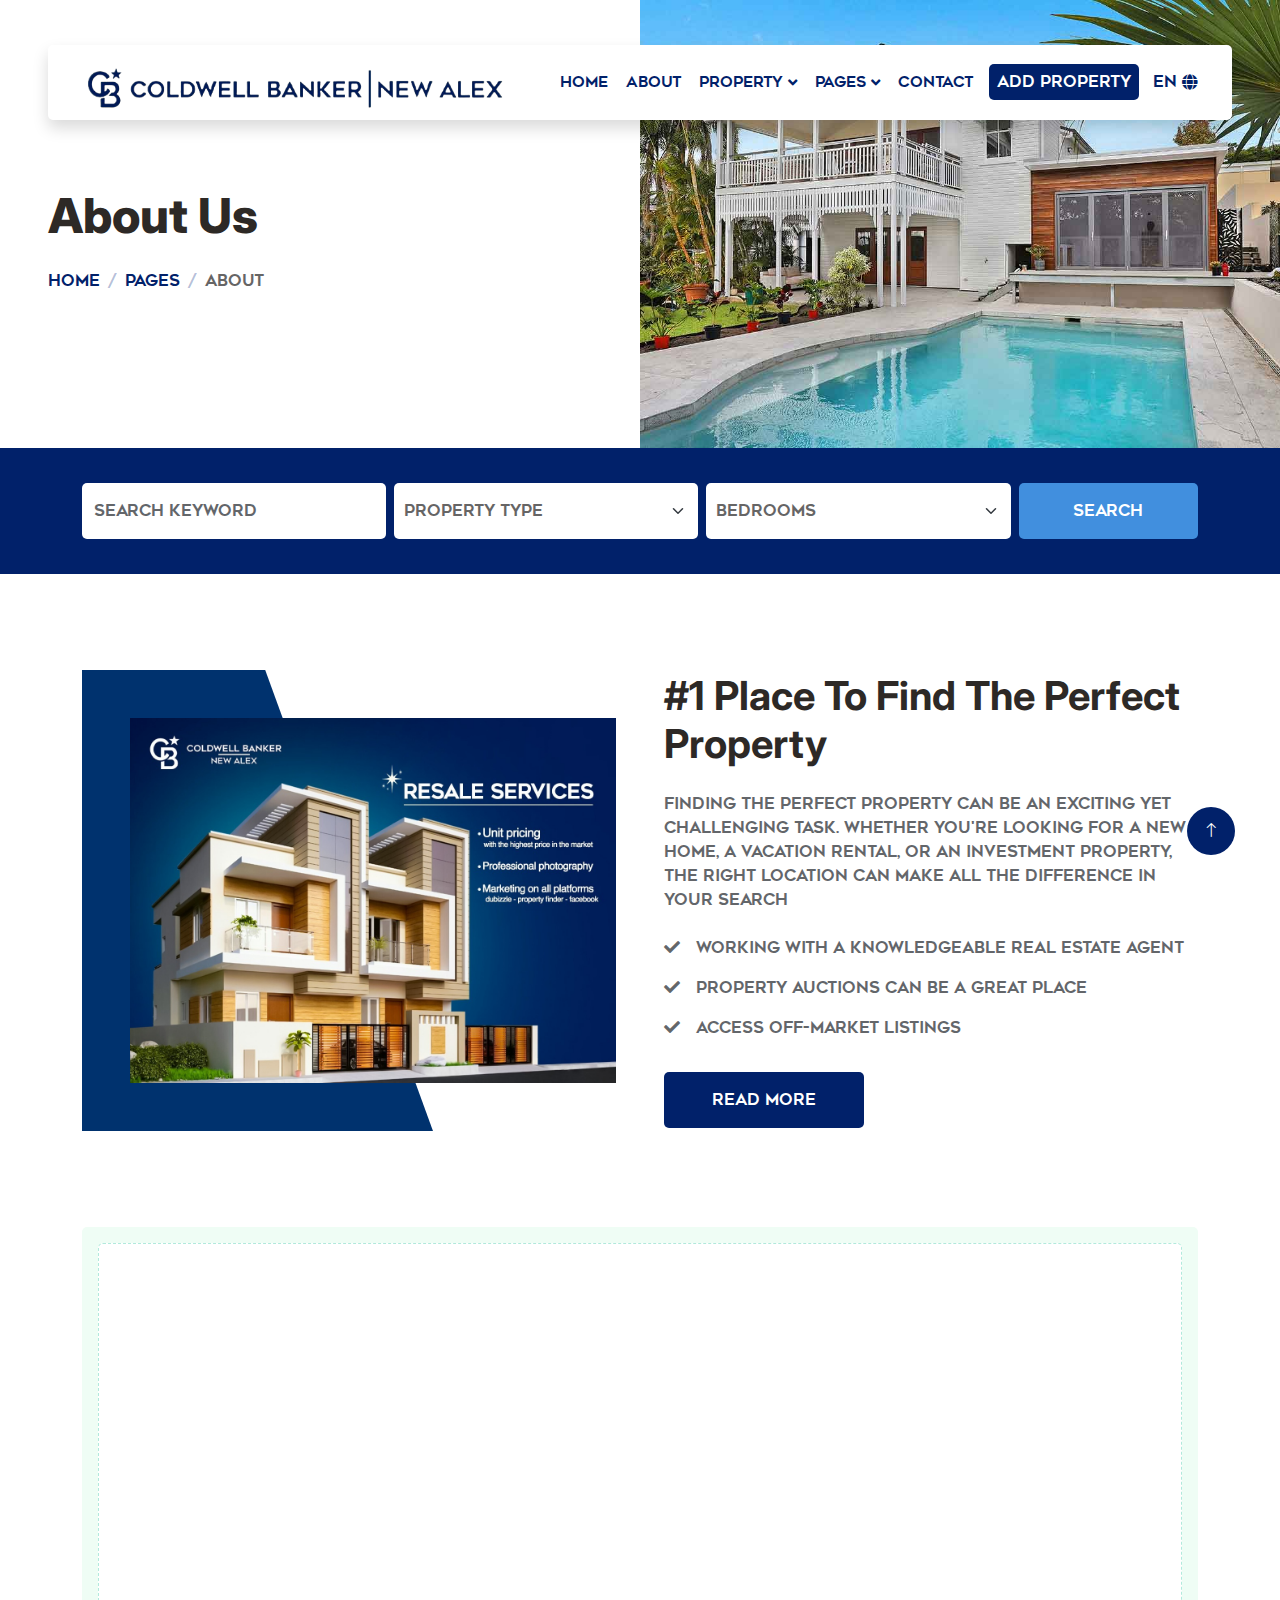
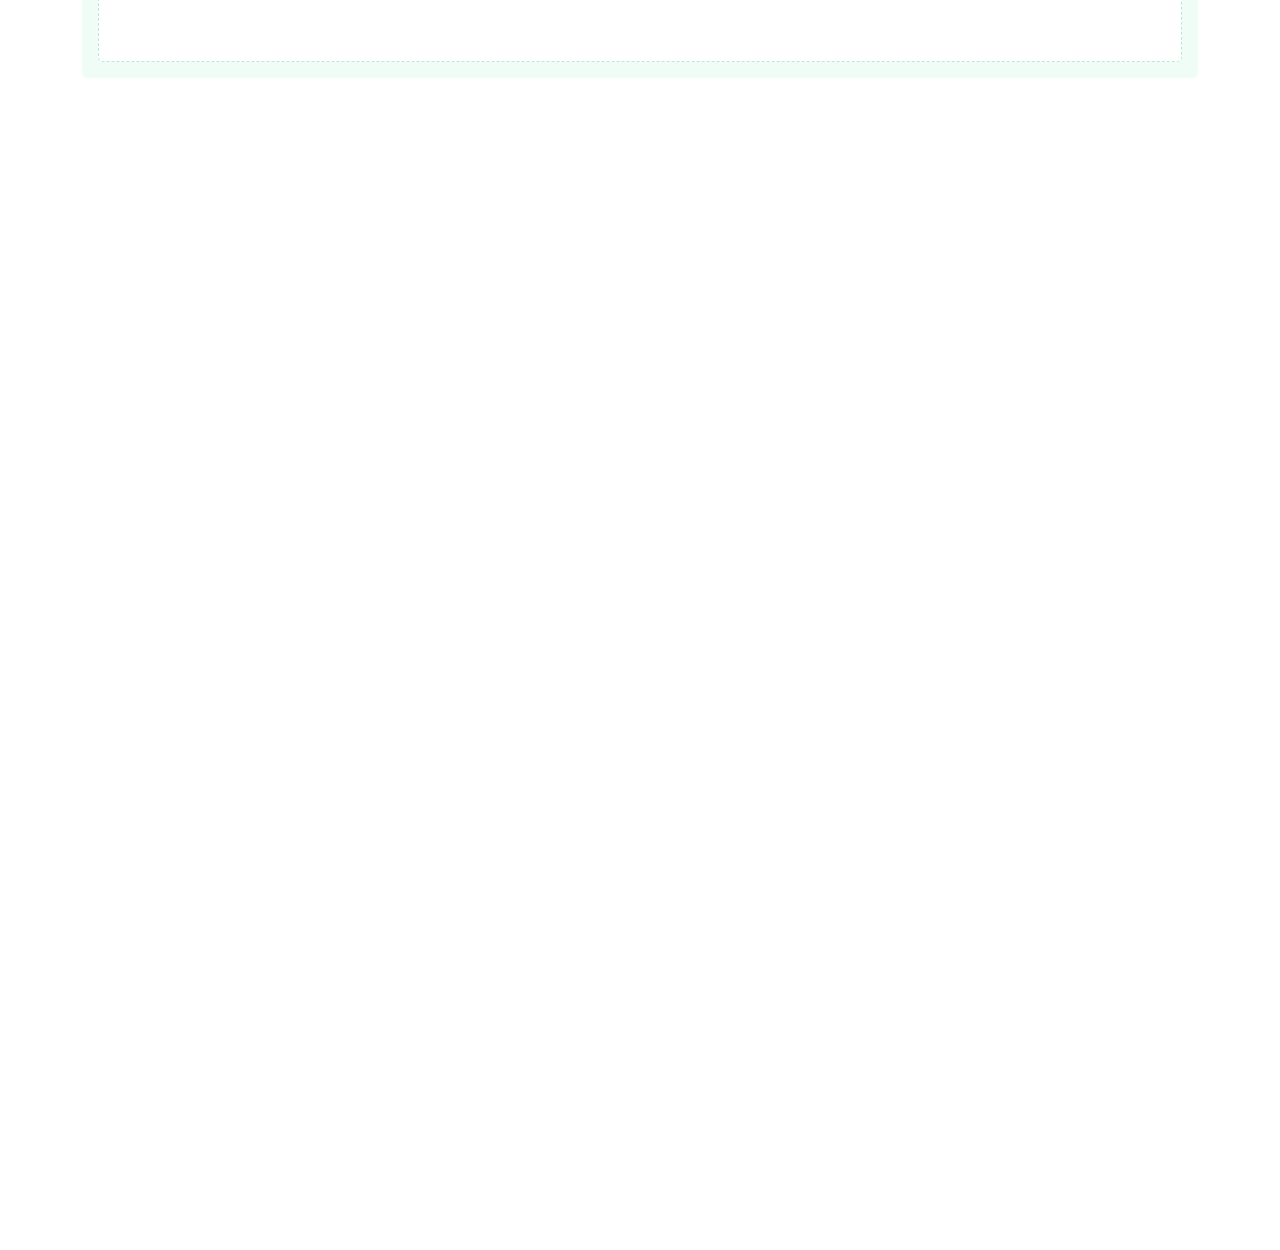
<file: about.html>
<!DOCTYPE html>
<html lang="en">

<head>
  <meta charset="utf-8" />
  <title>coldwellbanker</title>
  <meta content="width=device-width, initial-scale=1.0" name="viewport" />
  <meta content="" name="keywords" />
  <meta content="" name="description" />

  <!-- Favicon -->
  <link href="img/favicon.ico" rel="icon" />

  <!-- Google Web Fonts -->
  <link rel="preconnect" href="https://fonts.googleapis.com" />
  <link rel="preconnect" href="https://fonts.gstatic.com" crossorigin />
  <link href="https://fonts.googleapis.com/css2?family=Heebo:wght@400;500;600&family=Inter:wght@700;800&display=swap"
    rel="stylesheet" />

  <!-- Icon Font Stylesheet -->
  <link href="https://cdnjs.cloudflare.com/ajax/libs/font-awesome/5.10.0/css/all.min.css" rel="stylesheet" />
  <link href="https://cdn.jsdelivr.net/npm/bootstrap-icons@1.4.1/font/bootstrap-icons.css" rel="stylesheet" />

  <!-- Libraries Stylesheet -->
  <link href="lib/animate/animate.min.css" rel="stylesheet" />
  <link href="lib/owlcarousel/assets/owl.carousel.min.css" rel="stylesheet" />

  <!-- Customized Bootstrap Stylesheet -->
  <link href="css/bootstrap.min.css" rel="stylesheet" />
  <link rel="stylesheet" href="https://cdn.jsdelivr.net/npm/swiper@11/swiper-bundle.min.css" />
  <!-- Template Stylesheet -->
  <link href="css/style.css" rel="stylesheet" />
  <link rel="stylesheet" href="css/colors.css">
</head>

<body>
  <div class="container-xxl bg-white p-0 geometos-font">
    <!-- Spinner Start -->
    <div id="spinner"
      class="show bg-white position-fixed translate-middle w-100 vh-100 top-50 start-50 d-flex align-items-center justify-content-center">
      <div class="spinner-border text-primary" style="width: 3rem; height: 3rem" role="status">
        <span class="sr-only">Loading...</span>
      </div>
    </div>
    <!-- Spinner End -->

    <!-- Navbar Start -->
    <div class="container-fluid container-xxl nav-bar bg-transparent  ">
      <nav class="navbar navbar-expand-lg bg-white shadow navbar-light py-0 px-4 rounded-2">
          <a href="index.html" class="navbar-brand d-flex align-items-center text-center">
              <img class="img-fluid nav-bar-logo" src="img/Screenshot 2023-12-17 000313-PhotoRoom.png-PhotoRoom.png" />
          </a>
          <button type="button" class="navbar-toggler" data-bs-toggle="collapse" data-bs-target="#navbarCollapse">
              <span class="navbar-toggler-icon"></span>
          </button>
          <div class="collapse navbar-collapse" id="navbarCollapse">
              <div class="navbar-nav ms-auto">
                  <a href="index.html" class="nav-item nav-link active" localization-key="home">Home</a>
                  <a href="about.html" class="nav-item nav-link" localization-key="about">About</a>
                  <div class="nav-item dropdown">
                      <a href="#" class="nav-link dropdown-toggle" data-bs-toggle="dropdown"
                          localization-key='property'>Property</a>
                      <div class="dropdown-menu rounded-0 m-0">
                          <a href="property-list.html" class="dropdown-item"
                              localization-key='propertyList'>Property List</a>
                          <a href="property-type.html" class="dropdown-item"
                              localization-key='propertyType'>Property Type</a>
                          <a href="property-agent.html" localization-key='propertyAgent'
                              class="dropdown-item">Property Agent</a>
                      </div>
                  </div>
                  <div class="nav-item dropdown">
                      <a href="#" class="nav-link dropdown-toggle" data-bs-toggle="dropdown"
                          localization-key='pages'>Pages</a>
                      <div class="dropdown-menu rounded-0 m-0">
                          <a href="property.html" class="dropdown-item"
                              localization-key='property Page'>Property</a>
                          <a href="testimonial.html" class="dropdown-item"
                              localization-key='testimonial'>Testimonial</a>
                          <a href="lunch.html" class="dropdown-item" localization-key='lunch'>Lunch</a>
                          <a href="404.html" class="dropdown-item" localization-key='error 404'>404 Error</a>
                      </div>
                  </div>
                  <a href="contact.html" class="nav-item nav-link d-flex flex-nowrap" style="word-wrap:inherit;"
                      localization-key='contact'>Contact</a>
              </div>
              <div class="d-flex justify-content-center align-items-center  gap-1">
                  <a href="create-property.html"
                      class="btn button-primary  bg-primary__color border-0 px-2 d-none d-lg-flex"
                      localization-key='Add Property'>
                  </a>
                  <div class="navbar-right">
                      <button id="lang-switcher" class="btn lang-switcher">
                          <span id="active-lang">Ar</span> <i class="fas fa-globe"></i>
                      </button>
                  </div>
              </div>
          </div>
      </nav>
  </div>
  <!-- Navbar End -->

    <!-- Header Start -->
    <div class="container-fluid header bg-white p-0">
      <div class="row g-0 align-items-center flex-column-reverse flex-md-row">
        <div class="col-md-6 p-5 mt-lg-5">
          <h1 class="display-5 animated fadeIn mb-4">About Us</h1>
          <nav aria-label="breadcrumb animated fadeIn">
            <ol class="breadcrumb text-uppercase">
              <li class="breadcrumb-item"><a href="#">Home</a></li>
              <li class="breadcrumb-item"><a href="#">Pages</a></li>
              <li class="breadcrumb-item text-body active" aria-current="page">
                About
              </li>
            </ol>
          </nav>
        </div>
        <div class="col-md-6 animated fadeIn">
          <img class="img-fluid" src="img/header.jpg" alt="" />
        </div>
      </div>
    </div>
    <!-- Header End -->

    <!-- Search Start -->
    <div class="container-fluid search-container bg-primary-blue mb-5 wow fadeIn" data-wow-delay="0.1s"
      style="padding: 35px;">
      <div class="container">
        <div class="row g-2">
          <div class="col-md-10">
            <div class="row g-2">
              <div class="col-md-4">
                <input type="text" class="form-control border-0 py-3" placeholder="Search Keyword" id="searchKeyword">
              </div>
              <div class="col-md-4 custom-dropdown">
                <div class="dropdown-toggle border-0 py-3 form-select" type="button">Property Type
                </div>
                <ul class="dropdown-menu form-select">
                  <li class="d-flex gap-1 align-items-center"><input type="checkbox" id="option1" name="option1"><label
                      for="option1">Option
                      1</label></li>
                  <li class="d-flex gap-1 align-items-center"><input type="checkbox" id="option2" name="option2"><label
                      for="option2">Option
                      2</label></li>
                  <li class="d-flex gap-1 align-items-center"><input type="checkbox" id="option3" name="option3"><label
                      for="option3">Option
                      3</label></li>
                </ul>
              </div>
              <div class="col-md-4 custom-dropdown">
                <div class="dropdown-toggle border-0 py-3 form-select" type="button">BedRooms
                </div>
                <ul class="dropdown-menu form-select placeholder-secondary-gray">
                  <li class="d-flex gap-1 align-items-center"><input type="checkbox" id="option4" name="option4"><label
                      for="option4">Option
                      4</label></li>
                  <li class="d-flex gap-1 align-items-center"><input type="checkbox" id="option5" name="option5"><label
                      for="option5">Option
                      5</label></li>
                  <li class="d-flex gap-1 align-items-center"><input type="checkbox" id="option6" name="option6"><label
                      for="option6">Option
                      6</label></li>
                </ul>
              </div>
            </div>
          </div>
          <div class="col-md-2">
            <button class="btn btn-dark bg-secondary-blue border-0 w-100 py-3" id="searchButton">Search</button>
          </div>
        </div>
      </div>
    </div>
    <!-- Search End -->
    <!-- About Start -->
    <div class="container-xxl py-5">
      <div class="container">
        <div class="row g-5 align-items-center">
          <div class="col-lg-6 wow fadeIn" data-wow-delay="0.1s">
            <div class="about-img position-relative overflow-hidden p-5 pe-0">
              <img class="img-fluid w-100" src="img/home/home-resell.jpg">
            </div>
          </div>
          <div class="col-lg-6 wow fadeIn" data-wow-delay="0.5s">
            <h1 class="mb-4 text-secondary-black">#1 Place To Find The Perfect Property</h1>
            <p class="mb-4">Finding the perfect property can be an exciting yet challenging task.
              Whether you're looking for a new home, a vacation rental, or an investment property, the
              right location can make all the difference in your search</p>
            <p><i class="fa fa-check text-primary-blue-blue me-3"></i>Working with a knowledgeable real
              estate agent</p>
            <p><i class="fa fa-check text-primary-blue-blue me-3"></i>Property auctions can be a great
              place</p>
            <p><i class="fa fa-check text-primary-blue-blue me-3"></i>access off-market listings
            </p>
            <a class="btn button-primary py-3 px-5 mt-3" href="">Read More</a>
          </div>
        </div>
      </div>
    </div>
    <!-- About End -->

    <!-- Call to Action Start -->
    <div class="container-xxl py-5">
      <div class="container">
        <div class="bg-light rounded p-3">
          <div class="bg-white rounded p-4" style="border: 1px dashed rgba(0, 185, 142, .3)">
            <div class="row g-5 align-items-center">
              <div class="col-lg-6 wow fadeIn" data-wow-delay="0.1s">
                <img class="img-fluid rounded w-100" src="img/home/contact.jpg" alt="">
              </div>
              <div class="col-lg-6 wow fadeIn" data-wow-delay="0.5s">
                <div class="mb-4">
                  <h1 class="mb-3">Contact With Our Certified Agent</h1>
                  <p>Eirmod sed ipsum dolor sit rebum magna erat. Tempor lorem kasd vero ipsum sit
                    sit
                    diam justo sed vero dolor duo.</p>
                </div>
                <a href="tel:+11111224481" class="btn button-primary  py-3 px-4 me-2"><i
                    class="fa fa-phone-alt me-2"></i>Make A Call</a>

                <a href="https://wa.me/1234567890" class="btn whatsapp text-primary-white py-3 px-4"><i
                    class="bi bi-whatsapp me-2"></i>Get
                  Appoinment</a>
              </div>
            </div>
          </div>
        </div>
      </div>
    </div>
    <!-- Call to Action End -->

    <!-- Team Start -->
    <div class="container-xxl py-5">
      <div class="container">
        <div class="text-center mx-auto mb-5 wow fadeInUp" data-wow-delay="0.1s" style="max-width: 600px;">
          <h1 class="mb-3">Property Agents</h1>
          <p>Eirmod sed ipsum dolor sit rebum labore magna erat. Tempor ut dolore lorem kasd vero ipsum
            sit
            eirmod sit. Ipsum diam justo sed rebum vero dolor duo.</p>
        </div>
        <div class="row g-4">
          <div class="container">
            <div class="swiper team-swiper" style="direction: ltr !important;">
              <div class="swiper-wrapper col-12">
                <div class="swiper-slide col-lg-3 col-md-6 wow fadeInUp" data-wow-delay="0.1s">

                  <div class="team-item rounded overflow-hidden">
                    <div class="position-relative">
                      <img class="img-fluid" src="img/team-1.jpg" alt="">
                      <div class="position-absolute start-50 top-100 translate-middle d-flex align-items-center">
                        <a class="btn btn-square mx-1" href=""><i class="fab fa-facebook-f"></i></a>
                        <a class="btn btn-square mx-1" href=""><i class="fab fa-twitter"></i></a>
                        <a class="btn btn-square mx-1" href=""><i class="fab fa-instagram"></i></a>
                      </div>
                    </div>
                    <div class="text-center p-4 mt-3">
                      <h5 class="fw-bold mb-0">Full Name</h5>
                      <small>Designation</small>
                    </div>
                  </div>

                </div>
                <div class="swiper-slide col-lg-3 col-md-6 wow fadeInUp" data-wow-delay="0.3s">
                  <div class="team-item rounded overflow-hidden">
                    <div class="position-relative">
                      <img class="img-fluid" src="img/team-2.jpg" alt="">
                      <div class="position-absolute start-50 top-100 translate-middle d-flex align-items-center">
                        <a class="btn btn-square mx-1" href=""><i class="fab fa-facebook-f"></i></a>
                        <a class="btn btn-square mx-1" href=""><i class="fab fa-twitter"></i></a>
                        <a class="btn btn-square mx-1" href=""><i class="fab fa-instagram"></i></a>
                      </div>
                    </div>
                    <div class="text-center p-4 mt-3">
                      <h5 class="fw-bold mb-0">Mr:Hussein Younis</h5>
                      <small>CEO Coldwellbanker NEW ALX</small>
                    </div>
                  </div>
                </div>


                <div class="swiper-slide col-lg-3 col-md-6 wow fadeInUp" data-wow-delay="0.5s">
                  <div class="team-item rounded overflow-hidden">
                    <div class="position-relative">
                      <img class="img-fluid" src="img/team-3.jpg" alt="">
                      <div class="position-absolute start-50 top-100 translate-middle d-flex align-items-center">
                        <a class="btn btn-square mx-1" href=""><i class="fab fa-facebook-f"></i></a>
                        <a class="btn btn-square mx-1" href=""><i class="fab fa-twitter"></i></a>
                        <a class="btn btn-square mx-1" href=""><i class="fab fa-instagram"></i></a>
                      </div>
                    </div>
                    <div class="text-center p-4 mt-3">
                      <h5 class="fw-bold mb-0">Full Name</h5>
                      <small>Designation</small>
                    </div>
                  </div>
                </div>

                <div class="swiper-slide col-lg-3 col-md-6 wow fadeInUp" data-wow-delay="0.7s">
                  <div class="team-item rounded overflow-hidden">
                    <div class="position-relative">
                      <img class="img-fluid" src="img/team-4.jpg" alt="">
                      <div class="position-absolute start-50 top-100 translate-middle d-flex align-items-center">
                        <a class="btn btn-square mx-1" href=""><i class="fab fa-facebook-f"></i></a>
                        <a class="btn btn-square mx-1" href=""><i class="fab fa-twitter"></i></a>
                        <a class="btn btn-square mx-1" href=""><i class="fab fa-instagram"></i></a>
                      </div>
                    </div>
                    <div class="text-center p-4 mt-3">
                      <h5 class="fw-bold mb-0">Full Name</h5>
                      <small>Designation</small>
                    </div>
                  </div>
                </div>
              </div>
            </div>
          </div>




        </div>
      </div>
    </div>
    <!-- Team End -->

    <!-- Footer Start -->
    <div class="container-fluid border-top text-white-50 footer pt-5 mt-5 wow fadeIn" data-wow-delay="0.1s">
      <div class="container ">
          <div class="row g-5">
              <div class="col-lg-4 col-md-6">
                  <h5 class="text-white mb-4 text-secondary-black">Get In Touch</h5>
                  <p class="mb-2">
                      <i class="fa fa-map-marker-alt me-3"></i>جرين بلازا بجوار مطعم
                      ابوراوية,EGYPT
                  </p>
                  <p class="mb-2">
                      <i class="fa fa-phone-alt me-3"></i>+012 345 67890
                  </p>
                  <p class="mb-2">
                      <i class="fa fa-envelope me-3"></i>info@example.com
                  </p>
                  <div class="d-flex pt-2">
                      <a class="btn btn-outline-light btn-social" href=""><i class="fab fa-twitter"></i></a>
                      <a class="btn btn-outline-light btn-social" href=""><i class="fab fa-facebook-f"></i></a>
                      <a class="btn btn-outline-light btn-social" href=""><i class="fab fa-youtube"></i></a>
                      <a class="btn btn-outline-light btn-social" href=""><i class="fab fa-linkedin-in"></i></a>
                  </div>
              </div>
              <div class="col-lg-4 col-md-6">
                  <h5 class="text-white mb-4 text-secondary-black">Quick Links</h5>
                  <a class="btn btn-link text-secondary-gray" href="">About Us</a>
                  <a class="btn btn-link text-secondary-gray" href="">Contact Us</a>
                  <a class="btn btn-link text-secondary-gray" href="">Our Services</a>
                  <a class="btn btn-link text-secondary-gray" href="">Privacy Policy</a>
                  <a class="btn btn-link text-secondary-gray" href="">Terms & Condition</a>
              </div>
              <div class="col-lg-4 col-md-6">
                  <h5 class="text-white mb-4 text-secondary-black">Newsletter</h5>
                  <p>Dolor amet sit justo amet elitr clita ipsum elitr est.</p>
                  <div class="position-relative mx-auto" style="max-width: 400px">
                      <input style="border: 1px solid var(--primary-blue) ; " class=" placeholder-secondary-gray text-primary-black form-control bg-transparent w-100 py-3 ps-4 pe-5" type="text"
                          placeholder="Your email" />
                      <button type="button"
                          class="btn button-primary  py-2 position-absolute top-0 end-0 mt-2 me-2">
                          SignUp
                      </button>
                  </div>
              </div>
          </div>
      </div>
      <div class="container">
          <div class="copyright">
              <div class="row">
                  <div class="col-md-6 text-center text-md-start mb-3 mb-md-0">
                      &copy; <a class="border-bottom" href="#">coldwellbanker</a>
                      <span class=" text-secondary-black">
                          , All Right Reserved.
                      </span>

                  </div>
                  <div class="col-md-6 text-center text-md-end">
                      <div class="footer-menu">
                          <a href="">Home</a>
                          <a href="">Cookies</a>
                          <a href="">Help</a>
                          <a href="">FQAs</a>
                      </div>
                  </div>
              </div>
          </div>
      </div>
  </div>
  <!-- Footer End -->

    <!-- Back to Top -->
    <a href="#" class="btn btn-lg button-primary  btn-lg-square back-to-top"><i class="bi bi-arrow-up"></i></a>
  </div>

  <!-- JavaScript Libraries -->
  <script src="https://code.jquery.com/jquery-3.4.1.min.js"></script>
  <script src="https://cdn.jsdelivr.net/npm/bootstrap@5.0.0/dist/js/bootstrap.bundle.min.js"></script>
  <script src="lib/wow/wow.min.js"></script>
  <script src="lib/easing/easing.min.js"></script>
  <script src="lib/waypoints/waypoints.min.js"></script>
  <script src="lib/owlcarousel/owl.carousel.min.js"></script>
  <script src="https://cdn.jsdelivr.net/npm/swiper@11/swiper-bundle.min.js"></script>
  <!-- Template Javascript -->
  <script src="js/main.js"></script>
  <script src="js/translations.js"></script>
  <script>
    new Swiper('.team-swiper', {
      loop: true,
      autoplay: {
        delay: 5000,
      },
      slidesPerView: 1,
      spaceBetween: 10,
      breakpoints: {
        1024: {
          slidesPerView: 3,
          spaceBetween: 10
        },
        767: {
          slidesPerView: 2,
          spaceBetween: 10
        },
        320: {
          slidesPerView: 1,
          spaceBetween: 10
        },

      }
    })
  </script>
</body>

</html>
</file>
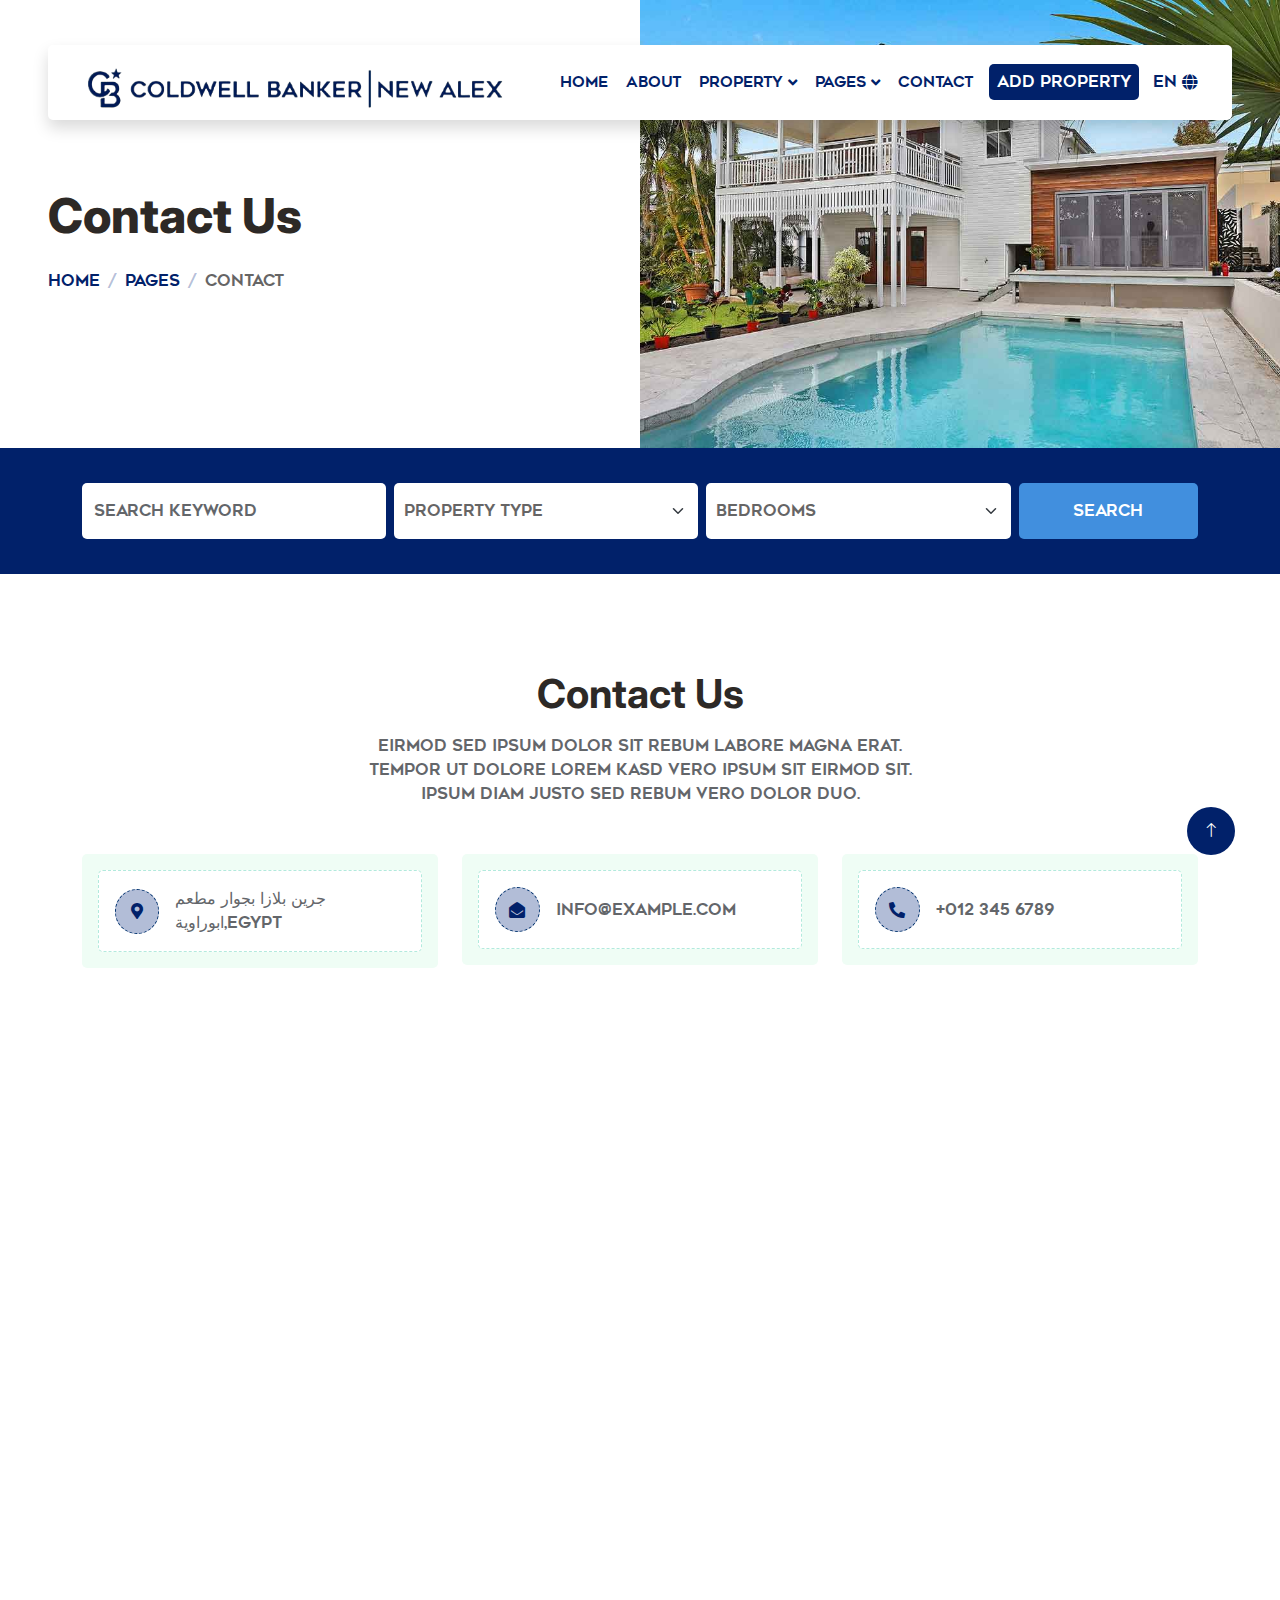
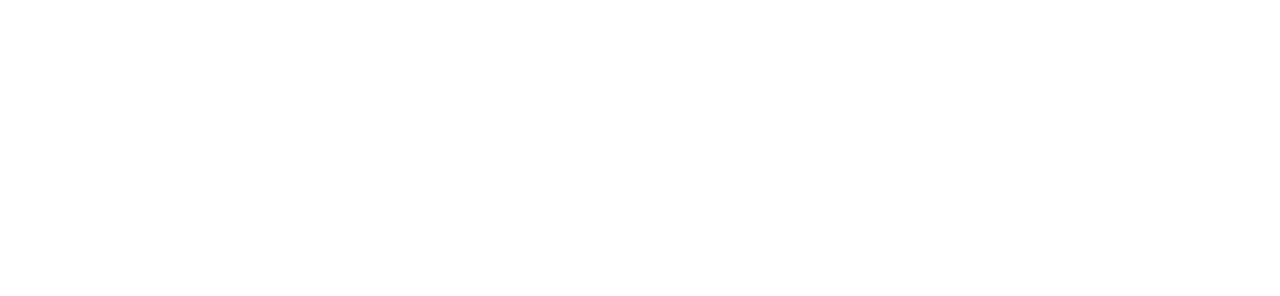
<file: contact.html>
<!DOCTYPE html>
<html lang="en">

<head>
    <meta charset="utf-8" />
    <title>coldwellbanker</title>
    <meta content="width=device-width, initial-scale=1.0" name="viewport" />
    <meta content="" name="keywords" />
    <meta content="" name="description" />

    <!-- Favicon -->
    <link href="img/favicon.ico" rel="icon" />

    <!-- Google Web Fonts -->
    <link rel="preconnect" href="https://fonts.googleapis.com" />
    <link rel="preconnect" href="https://fonts.gstatic.com" crossorigin />
    <link href="https://fonts.googleapis.com/css2?family=Heebo:wght@400;500;600&family=Inter:wght@700;800&display=swap"
        rel="stylesheet" />

    <!-- Icon Font Stylesheet -->
    <link href="https://cdnjs.cloudflare.com/ajax/libs/font-awesome/5.10.0/css/all.min.css" rel="stylesheet" />
    <link href="https://cdn.jsdelivr.net/npm/bootstrap-icons@1.4.1/font/bootstrap-icons.css" rel="stylesheet" />

    <!-- Libraries Stylesheet -->
    <link href="lib/animate/animate.min.css" rel="stylesheet" />
    <link href="lib/owlcarousel/assets/owl.carousel.min.css" rel="stylesheet" />

    <!-- Customized Bootstrap Stylesheet -->
    <link href="css/bootstrap.min.css" rel="stylesheet" />

    <!-- Template Stylesheet -->
    <link href="css/style.css" rel="stylesheet" />
    <link rel="stylesheet" href="css/colors.css">
</head>

<body>
    <div class="container-xxl bg-white p-0 geometos-font">
        <!-- Spinner Start -->
        <div id="spinner"
            class="show bg-white position-fixed translate-middle w-100 vh-100 top-50 start-50 d-flex align-items-center justify-content-center">
            <div class="spinner-border text-primary-blue" style="width: 3rem; height: 3rem" role="status">
                <span class="sr-only">Loading...</span>
            </div>
        </div>
        <!-- Spinner End -->

       <!-- Navbar Start -->
       <div class="container-fluid container-xxl nav-bar bg-transparent  ">
        <nav class="navbar navbar-expand-lg bg-white shadow navbar-light py-0 px-4 rounded-2">
            <a href="index.html" class="navbar-brand d-flex align-items-center text-center">
                <img class="img-fluid nav-bar-logo" src="img/Screenshot 2023-12-17 000313-PhotoRoom.png-PhotoRoom.png" />
            </a>
            <button type="button" class="navbar-toggler" data-bs-toggle="collapse" data-bs-target="#navbarCollapse">
                <span class="navbar-toggler-icon"></span>
            </button>
            <div class="collapse navbar-collapse" id="navbarCollapse">
                <div class="navbar-nav ms-auto">
                    <a href="index.html" class="nav-item nav-link active" localization-key="home">Home</a>
                    <a href="about.html" class="nav-item nav-link" localization-key="about">About</a>
                    <div class="nav-item dropdown">
                        <a href="#" class="nav-link dropdown-toggle" data-bs-toggle="dropdown"
                            localization-key='property'>Property</a>
                        <div class="dropdown-menu rounded-0 m-0">
                            <a href="property-list.html" class="dropdown-item"
                                localization-key='propertyList'>Property List</a>
                            <a href="property-type.html" class="dropdown-item"
                                localization-key='propertyType'>Property Type</a>
                            <a href="property-agent.html" localization-key='propertyAgent'
                                class="dropdown-item">Property Agent</a>
                        </div>
                    </div>
                    <div class="nav-item dropdown">
                        <a href="#" class="nav-link dropdown-toggle" data-bs-toggle="dropdown"
                            localization-key='pages'>Pages</a>
                        <div class="dropdown-menu rounded-0 m-0">
                            <a href="property.html" class="dropdown-item"
                                localization-key='property Page'>Property</a>
                            <a href="testimonial.html" class="dropdown-item"
                                localization-key='testimonial'>Testimonial</a>
                            <a href="lunch.html" class="dropdown-item" localization-key='lunch'>Lunch</a>
                            <a href="404.html" class="dropdown-item" localization-key='error 404'>404 Error</a>
                        </div>
                    </div>
                    <a href="contact.html" class="nav-item nav-link d-flex flex-nowrap" style="word-wrap:inherit;"
                        localization-key='contact'>Contact</a>
                </div>
                <div class="d-flex justify-content-center align-items-center  gap-1">
                    <a href="create-property.html"
                        class="btn button-primary  bg-primary__color border-0 px-2 d-none d-lg-flex"
                        localization-key='Add Property'>
                    </a>
                    <div class="navbar-right">
                        <button id="lang-switcher" class="btn lang-switcher">
                            <span id="active-lang">Ar</span> <i class="fas fa-globe"></i>
                        </button>
                    </div>
                </div>
            </div>
        </nav>
    </div>
    <!-- Navbar End -->

        <!-- Header Start -->
        <div class="container-fluid header bg-white p-0">
            <div class="row g-0 align-items-center flex-column-reverse flex-md-row">
                <div class="col-md-6 p-5 mt-lg-5">
                    <h1 class="display-5 animated fadeIn mb-4">Contact Us</h1>
                    <nav aria-label="breadcrumb animated fadeIn">
                        <ol class="breadcrumb text-uppercase">
                            <li class="breadcrumb-item"><a href="#">Home</a></li>
                            <li class="breadcrumb-item"><a href="#">Pages</a></li>
                            <li class="breadcrumb-item text-body active" aria-current="page">
                                Contact
                            </li>
                        </ol>
                    </nav>
                </div>
                <div class="col-md-6 animated fadeIn">
                    <img class="img-fluid" src="img/header.jpg" alt="" />
                </div>
            </div>
        </div>
        <!-- Header End -->

        <!-- Search Start -->
        <div class="container-fluid search-container bg-primary-blue mb-5 wow fadeIn" data-wow-delay="0.1s"
            style="padding: 35px;">
            <div class="container">
                <div class="row g-2">
                    <div class="col-md-10">
                        <div class="row g-2">
                            <div class="col-md-4">
                                <input type="text" class="form-control border-0 py-3" placeholder="Search Keyword"
                                    id="searchKeyword">
                            </div>
                            <div class="col-md-4 custom-dropdown">
                                <div class="dropdown-toggle border-0 py-3 form-select" type="button">Property Type
                                </div>
                                <ul class="dropdown-menu form-select">
                                    <li class="d-flex gap-1 align-items-center"><input type="checkbox" id="option1"
                                            name="option1"><label for="option1">Option
                                            1</label></li>
                                    <li class="d-flex gap-1 align-items-center"><input type="checkbox" id="option2"
                                            name="option2"><label for="option2">Option
                                            2</label></li>
                                    <li class="d-flex gap-1 align-items-center"><input type="checkbox" id="option3"
                                            name="option3"><label for="option3">Option
                                            3</label></li>
                                </ul>
                            </div>
                            <div class="col-md-4 custom-dropdown">
                                <div class="dropdown-toggle border-0 py-3 form-select" type="button">BedRooms
                                </div>
                                <ul class="dropdown-menu form-select placeholder-secondary-gray">
                                    <li class="d-flex gap-1 align-items-center"><input type="checkbox" id="option4"
                                            name="option4"><label for="option4">Option
                                            4</label></li>
                                    <li class="d-flex gap-1 align-items-center"><input type="checkbox" id="option5"
                                            name="option5"><label for="option5">Option
                                            5</label></li>
                                    <li class="d-flex gap-1 align-items-center"><input type="checkbox" id="option6"
                                            name="option6"><label for="option6">Option
                                            6</label></li>
                                </ul>
                            </div>
                        </div>
                    </div>
                    <div class="col-md-2">
                        <button class="btn btn-dark bg-secondary-blue border-0 w-100 py-3"
                            id="searchButton">Search</button>
                    </div>
                </div>
            </div>
        </div>
        <!-- Search End -->

        <!-- Contact Start -->
        <div class="container-xxl py-5">
            <div class="container">
                <div class="text-center mx-auto mb-5 wow fadeInUp" data-wow-delay="0.1s" style="max-width: 600px">
                    <h1 class="mb-3">Contact Us</h1>
                    <p>
                        Eirmod sed ipsum dolor sit rebum labore magna erat. Tempor ut
                        dolore lorem kasd vero ipsum sit eirmod sit. Ipsum diam justo sed
                        rebum vero dolor duo.
                    </p>
                </div>
                <div class="row g-4">
                    <div class="col-12">
                        <div class="row gy-4">
                            <div class="col-md-6 col-lg-4 wow fadeIn" data-wow-delay="0.1s">
                                <div class="bg-light rounded p-3">
                                    <div class="d-flex align-items-center bg-white rounded p-3"
                                        style="border: 1px dashed rgba(0, 185, 142, 0.3)">
                                        <div class="icon me-3" style="width: 45px; height: 45px">
                                            <i class="fa fa-map-marker-alt text-primary-blue"></i>
                                        </div>
                                        <span class="text-secondary-gray">جرين بلازا بجوار مطعم ابوراوية,EGYPT</span>
                                    </div>
                                </div>
                            </div>
                            <div class="col-md-6 col-lg-4 wow fadeIn" data-wow-delay="0.3s">
                                <div class="bg-light rounded p-3">
                                    <div class="d-flex align-items-center bg-white rounded p-3"
                                        style="border: 1px dashed rgba(0, 185, 142, 0.3)">
                                        <div class="icon me-3" style="width: 45px; height: 45px">
                                            <i class="fa fa-envelope-open text-primary-blue"></i>
                                        </div>
                                        <span class="text-secondary-gray">info@example.com</span>
                                    </div>
                                </div>
                            </div>
                            <div class="col-md-6 col-lg-4 wow fadeIn" data-wow-delay="0.5s">
                                <div class="bg-light rounded p-3">
                                    <div class="d-flex align-items-center bg-white rounded p-3"
                                        style="border: 1px dashed rgba(0, 185, 142, 0.3)">
                                        <div class="icon me-3" style="width: 45px; height: 45px">
                                            <i class="fa fa-phone-alt text-primary-blue"></i>
                                        </div>
                                        <span class="text-secondary-gray">+012 345 6789</span>
                                    </div>
                                </div>
                            </div>
                        </div>
                    </div>
                    <div class="col-md-6 wow fadeInUp" data-wow-delay="0.1s">
                        <iframe class="position-relative rounded w-100 h-100"
                            src="https://www.google.com/maps/embed?pb=!1m18!1m12!1m3!1d3001156.4288297426!2d-78.01371936852176!3d42.72876761954724!2m3!1f0!2f0!3f0!3m2!1i1024!2i768!4f13.1!3m3!1m2!1s0x4ccc4bf0f123a5a9%3A0xddcfc6c1de189567!2sNew%20York%2C%20USA!5e0!3m2!1sen!2sbd!4v1603794290143!5m2!1sen!2sbd"
                            frameborder="0" style="min-height: 400px; border: 0" allowfullscreen="" aria-hidden="false"
                            tabindex="0"></iframe>
                    </div>
                    <div class="col-md-6">
                        <div class="wow fadeInUp" data-wow-delay="0.5s">
                            <p class="mb-4">
                                The contact form is currently inactive. Get a functional and
                                working contact form with Ajax & PHP in a few minutes. Just
                                copy and paste the files, add a little code and you're done.
                                <a href="https://htmlcodex.com/contact-form">Download Now</a>.
                            </p>
                            <form>
                                <div class="row g-3">
                                    <div class="col-md-6">
                                        <div class="form-floating">
                                            <input type="text"
                                                class="form-control placeholder-secondary-gray text-secondary-black"
                                                id="name" />
                                            <label for="name">Your Name</label>
                                        </div>
                                    </div>
                                    <div class="col-md-6">
                                        <div class="form-floating">
                                            <input type="email"
                                                class="form-control placeholder-secondary-gray text-secondary-black"
                                                id="email" />
                                            <label for="email">Your Email</label>
                                        </div>
                                    </div>
                                    <div class="col-12">
                                        <div class="form-floating">
                                            <input type="text"
                                                class="form-control placeholder-secondary-gray text-secondary-black"
                                                id="subject" />
                                            <label for="subject">Subject</label>
                                        </div>
                                    </div>
                                    <div class="col-12">
                                        <div class="form-floating">
                                            <textarea class="form-control " placeholder="Leave a message here"
                                                id="message" style="height: 150px"></textarea>
                                            <label for="message">Message</label>
                                        </div>
                                    </div>
                                    <div class="col-12">
                                        <button class="btn button-primary  w-100 py-3" type="submit">
                                            Send Message
                                        </button>
                                    </div>
                                </div>
                            </form>
                        </div>
                    </div>
                </div>
            </div>
        </div>
        <!-- Contact End -->

        <!-- Footer Start -->
        <div class="container-fluid border-top text-white-50 footer pt-5 mt-5 wow fadeIn" data-wow-delay="0.1s">
            <div class="container ">
                <div class="row g-5">
                    <div class="col-lg-4 col-md-6">
                        <h5 class="text-white mb-4 text-secondary-black">Get In Touch</h5>
                        <p class="mb-2">
                            <i class="fa fa-map-marker-alt me-3"></i>جرين بلازا بجوار مطعم
                            ابوراوية,EGYPT
                        </p>
                        <p class="mb-2">
                            <i class="fa fa-phone-alt me-3"></i>+012 345 67890
                        </p>
                        <p class="mb-2">
                            <i class="fa fa-envelope me-3"></i>info@example.com
                        </p>
                        <div class="d-flex pt-2">
                            <a class="btn btn-outline-light btn-social" href=""><i class="fab fa-twitter"></i></a>
                            <a class="btn btn-outline-light btn-social" href=""><i class="fab fa-facebook-f"></i></a>
                            <a class="btn btn-outline-light btn-social" href=""><i class="fab fa-youtube"></i></a>
                            <a class="btn btn-outline-light btn-social" href=""><i class="fab fa-linkedin-in"></i></a>
                        </div>
                    </div>
                    <div class="col-lg-4 col-md-6">
                        <h5 class="text-white mb-4 text-secondary-black">Quick Links</h5>
                        <a class="btn btn-link text-secondary-gray" href="">About Us</a>
                        <a class="btn btn-link text-secondary-gray" href="">Contact Us</a>
                        <a class="btn btn-link text-secondary-gray" href="">Our Services</a>
                        <a class="btn btn-link text-secondary-gray" href="">Privacy Policy</a>
                        <a class="btn btn-link text-secondary-gray" href="">Terms & Condition</a>
                    </div>
                    <div class="col-lg-4 col-md-6">
                        <h5 class="text-white mb-4 text-secondary-black">Newsletter</h5>
                        <p>Dolor amet sit justo amet elitr clita ipsum elitr est.</p>
                        <div class="position-relative mx-auto" style="max-width: 400px">
                            <input style="border: 1px solid var(--primary-blue) ; "
                                class=" placeholder-secondary-gray text-primary-black form-control bg-transparent w-100 py-3 ps-4 pe-5"
                                type="text" placeholder="Your email" />
                            <button type="button"
                                class="btn button-primary  py-2 position-absolute top-0 end-0 mt-2 me-2">
                                SignUp
                            </button>
                        </div>
                    </div>
                </div>
            </div>
            <div class="container">
                <div class="copyright">
                    <div class="row">
                        <div class="col-md-6 text-center text-md-start mb-3 mb-md-0">
                            &copy; <a class="border-bottom" href="#">coldwellbanker</a>
                            <span class=" text-secondary-black">
                                , All Right Reserved.
                            </span>

                        </div>
                        <div class="col-md-6 text-center text-md-end">
                            <div class="footer-menu">
                                <a href="">Home</a>
                                <a href="">Cookies</a>
                                <a href="">Help</a>
                                <a href="">FQAs</a>
                            </div>
                        </div>
                    </div>
                </div>
            </div>
        </div>
        <!-- Footer End -->

        <!-- Back to Top -->
        <a href="#" class="btn btn-lg button-primary  btn-lg-square back-to-top"><i class="bi bi-arrow-up"></i></a>
    </div>

    <!-- JavaScript Libraries -->
    <script src="https://code.jquery.com/jquery-3.4.1.min.js"></script>
    <script src="https://cdn.jsdelivr.net/npm/bootstrap@5.0.0/dist/js/bootstrap.bundle.min.js"></script>
    <script src="lib/wow/wow.min.js"></script>
    <script src="lib/easing/easing.min.js"></script>
    <script src="lib/waypoints/waypoints.min.js"></script>
    <script src="lib/owlcarousel/owl.carousel.min.js"></script>

    <!-- Template Javascript -->
    <script src="js/main.js"></script>
    <script src="js/translations.js"></script>
</body>

</html>
</file>
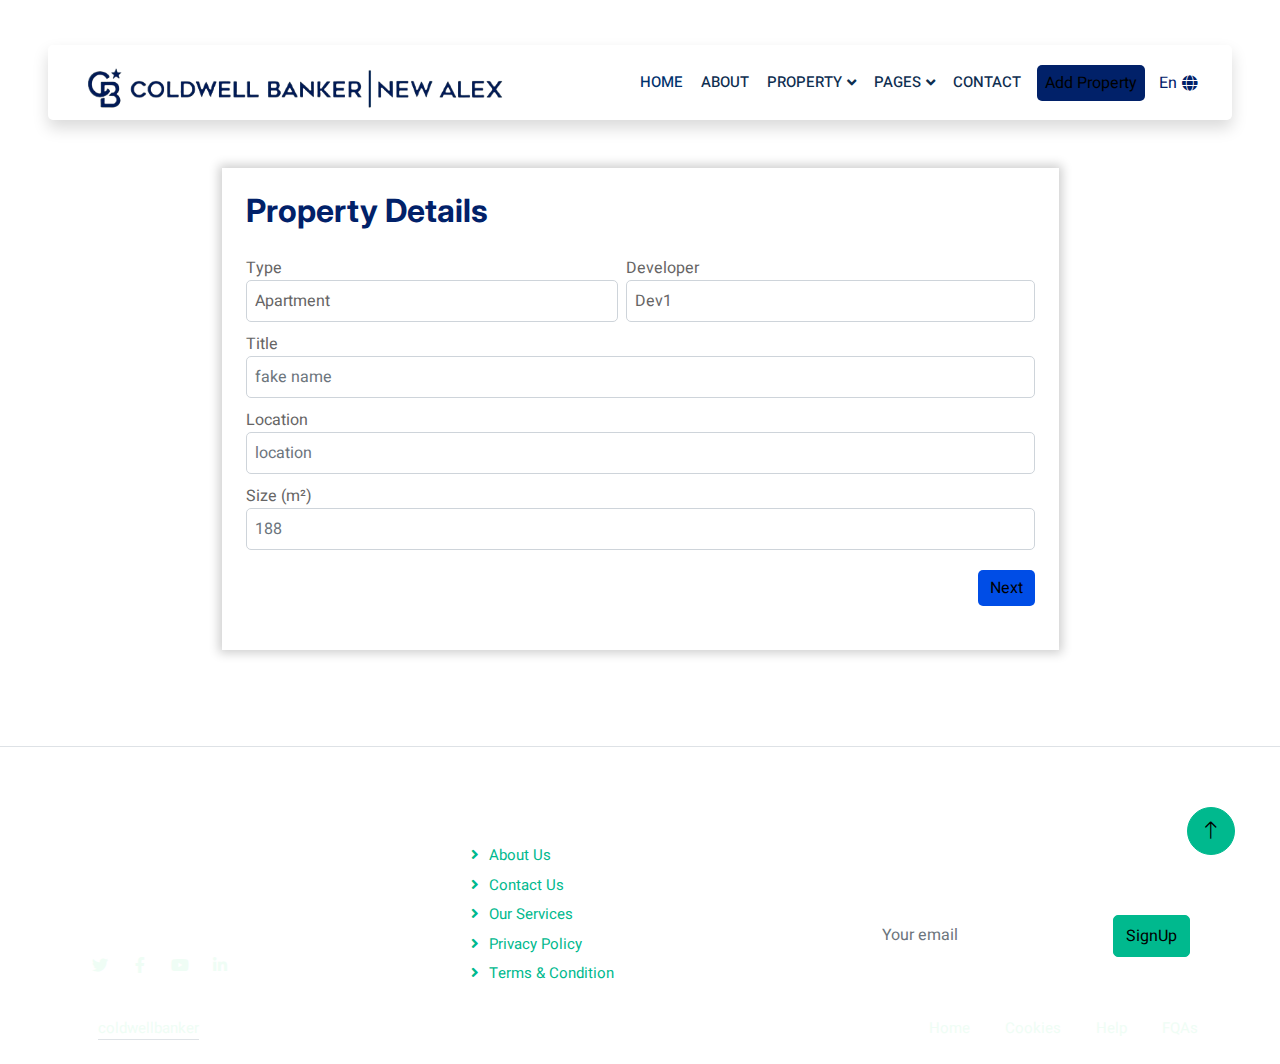
<file: create-property.html>
<!DOCTYPE html>
<html lang="en">

<head>
    <meta charset="utf-8" />
    <title>coldwellbanker</title>
    <meta content="width=device-width, initial-scale=1.0" name="viewport" />
    <meta content="" name="keywords" />
    <meta content="" name="description" />

    <!-- Favicon -->
    <link href="img/favicon.ico" rel="icon" />

    <!-- Google Web Fonts -->
    <link rel="preconnect" href="https://fonts.googleapis.com" />
    <link rel="preconnect" href="https://fonts.gstatic.com" crossorigin />
    <link href="https://fonts.googleapis.com/css2?family=Heebo:wght@400;500;600&family=Inter:wght@700;800&display=swap"
        rel="stylesheet" />

    <!-- Icon Font Stylesheet -->
    <link href="https://cdnjs.cloudflare.com/ajax/libs/font-awesome/5.10.0/css/all.min.css" rel="stylesheet" />
    <link href="https://cdn.jsdelivr.net/npm/bootstrap-icons@1.4.1/font/bootstrap-icons.css" rel="stylesheet" />

    <!-- Libraries Stylesheet -->
    <link href="lib/animate/animate.min.css" rel="stylesheet" />
    <link href="lib/owlcarousel/assets/owl.carousel.min.css" rel="stylesheet" />
    <!-- Customized Bootstrap Stylesheet -->
    <link href="css/bootstrap.min.css" rel="stylesheet" />
    <link rel="stylesheet" href="lib/pagination/pagination.css" />
    <!-- Template Stylesheet -->
    <link rel="stylesheet" href="https://cdn.jsdelivr.net/npm/swiper@11/swiper-bundle.min.css" />
    <link href="css/style.css" rel="stylesheet" />
    <link href="css/lang.css" rel="stylesheet" />
    <style>
        .form-step {
            margin-bottom: 20px;
        }
        #propertyForm button {
            margin-top: 20px;
            display: block;
        }

        .form-control {
            padding: .5rem;
        }

        .form-group {
            margin-top: 10px;
        }
    </style>
</head>

<body>
    <div class="container-xxl bg-white p-0 overflow-hidden">
        <!-- Spinner Start -->
        <div id="spinner"
            class="show bg-white position-fixed translate-middle w-100 vh-100 top-50 start-50 d-flex align-items-center justify-content-center">
            <div class="spinner-border text-primary" style="width: 3rem; height: 3rem" role="status">
                <span class="sr-only">Loading...</span>
            </div>
        </div>
        <!-- Spinner End -->


        <!-- Navbar Start -->
        <div class="container-fluid container-xxl nav-bar bg-transparent  ">
            <nav class="navbar navbar-expand-lg bg-white shadow navbar-light py-0 px-4 rounded-2">
                <a href="index.html" class="navbar-brand d-flex align-items-center text-center">
                    <img class="img-fluid nav-bar-logo" src="img/Screenshot 2023-12-17 000313-PhotoRoom.png-PhotoRoom.png" />
                </a>
                <button type="button" class="navbar-toggler" data-bs-toggle="collapse" data-bs-target="#navbarCollapse">
                    <span class="navbar-toggler-icon"></span>
                </button>
                <div class="collapse navbar-collapse" id="navbarCollapse">
                    <div class="navbar-nav ms-auto">
                        <a href="index.html" class="nav-item nav-link active" localization-key="home">Home</a>
                        <a href="about.html" class="nav-item nav-link" localization-key="about">About</a>
                        <div class="nav-item dropdown">
                            <a href="#" class="nav-link dropdown-toggle" data-bs-toggle="dropdown"
                                localization-key='property'>Property</a>
                            <div class="dropdown-menu rounded-0 m-0">
                                <a href="property-list.html" class="dropdown-item"
                                    localization-key='propertyList'>Property List</a>
                                <a href="property-type.html" class="dropdown-item"
                                    localization-key='propertyType'>Property Type</a>
                                <a href="property-agent.html" localization-key='propertyAgent'
                                    class="dropdown-item">Property Agent</a>
                            </div>
                        </div>
                        <div class="nav-item dropdown">
                            <a href="#" class="nav-link dropdown-toggle" data-bs-toggle="dropdown"
                                localization-key='pages'>Pages</a>
                            <div class="dropdown-menu rounded-0 m-0">
                                <a href="property.html" class="dropdown-item"
                                    localization-key='property Page'>Property</a>
                                <a href="testimonial.html" class="dropdown-item"
                                    localization-key='testimonial'>Testimonial</a>
                                <a href="lunch.html" class="dropdown-item" localization-key='lunch'>Lunch</a>
                                <a href="404.html" class="dropdown-item" localization-key='error 404'>404 Error</a>
                            </div>
                        </div>
                        <a href="contact.html" class="nav-item nav-link d-flex flex-nowrap" style="word-wrap:inherit;"
                            localization-key='contact'>Contact</a>
                    </div>
                    <div class="d-flex justify-content-center align-items-center  gap-1">
                        <a href="create-property.html"
                            class="btn button-primary  bg-primary__color border-0 px-2 d-none d-lg-flex"
                            localization-key='Add Property'>
                        </a>
                        <div class="navbar-right">
                            <button id="lang-switcher" class="btn lang-switcher">
                                <span id="active-lang">Ar</span> <i class="fas fa-globe"></i>
                            </button>
                        </div>
                    </div>
                </div>
            </nav>
        </div>
        <!-- Navbar End -->

        <div class="container py-5 d-flex justify-content-center align-items-center">
            <form id="propertyForm" class="bg-white p-4 w-75 " style=" box-shadow:0px 0px 10px 3px rgb(0 0 0 / 20%);">
                <fieldset class="form-step" style="display: block;">
                    <legend class="">
                        <h2 class="primary__color">
                            Property Details

                        </h2>
                    </legend>
                    <div class="d-flex gap-2 flex-column flex-md-row">
                        <div class="form-group flex-grow-1 ">
                            <label for="type">Type</label>
                            <select id="type" name="type" class="form-control 3 bg-transparent" required>
                                <option value="" disabled>Select Type</option>
                                <option value="Apartment">Apartment</option>
                                <option value="Villa">Villa</option>
                                <option value="Townhouse">Townhouse</option>
                                <option value="Penthouse">Penthouse</option>
                                <option value="Duplex">Duplex</option>
                            </select>
                        </div>
                        <div class="form-group flex-grow-1">
                            <label for="developer">Developer</label>
                            <select id="developer" name="developer" class="form-control bg-transparent" required>
                                <option value="" disabled>Select Developer</option>
                                <option value="Dev1">Dev1</option>
                                <option value="Dev2">Dev2</option>
                                <option value="Dev3">Dev3</option>
                                <option value="Dev4">Dev4</option>
                                <option value="Dev5">Dev5</option>
                            </select>
                        </div>
                    </div>

                    <div class="form-group">
                        <label for="title">Title</label>
                        <input type="text" placeholder="fake name" id="title" name="title" class="form-control"
                            required>
                    </div>
                    <div class="form-group">
                        <label for="location">Location</label>
                        <input type="text" placeholder="location" id="location" name="location" class="form-control"
                            required>
                    </div>
                    <div class="form-group">
                        <label for="size">Size (m²)</label>
                        <input type="number" placeholder="188" id="size" name="size" class="form-control" required>
                    </div>
                    <div class="d-flex justify-content-end">
                        <button type="button" class="btn button-primary   bg-secondary__color border-0"
                            onclick="nextStep()">Next</button>
                    </div>

                </fieldset>

                <fieldset class="form-step" style="display:none">
                    <legend>
                        <h2 class="primary__color">
                            Basic Information
                        </h2>
                    </legend>
                    <div class="d-flex gap-2 flex-column flex-md-row">
                        <div class="form-group flex-grow-1">
                            <label for="minPrice">Min Price:</label>
                            <input type="text" id="minPrice" name="minPrice" class="form-control" required>
                        </div>

                        <div class="form-group flex-grow-1">
                            <label for="maxPrice">Max Price:</label>
                            <input type="text" id="maxPrice" name="maxPrice" class="form-control" required>
                        </div>
                    </div>
                    <div class="d-flex gap-2 flex-column flex-md-row">
                        <div class="form-group flex-grow-1 ">
                            <label for="bedrooms">Bedrooms:</label>
                            <input class="form-control" type="number" id="bedrooms" name="bedrooms" required>
                        </div>
                        <div class="form-group flex-grow-1">
                            <label for="bathrooms">Bathrooms:</label>
                            <input class="form-control" type="number" id="bathrooms" name="bathrooms" required>
                        </div>
                    </div>

                    <div class="form-group">
                        <label for="referenceNo">Reference No:</label>
                        <input class="form-control" type="text" id="referenceNo" name="referenceNo" required>
                    </div>

                    <div class="form-group">
                        <label for="deliveryYear">Delivery Year:</label>
                        <input class="form-control" type="number" id="deliveryYear" name="deliveryYear" required>
                    </div>
                    <div class="form-group">
                        <label for="compound">Compound:</label>
                        <input class="form-control" type="text" id="compound" name="compound" required>
                    </div>
                    <div class="form-group">
                        <label for="saleType">Sale Type:</label>
                        <input class="form-control" type="text" id="saleType" name="saleType" required>
                    </div>
                    <div class="form-group">
                        <label for="finishing">Finishing:</label>
                        <input class="form-control" type="text" id="finishing" name="finishing" required>
                    </div>

                    <div class="d-flex gap-2 justify-content-between align-items-center">
                        <button type="button"class="btn btn-secondary bg-tertiary__color border-0" onclick="previousStep()">Previous</button>
                        <button type="button" class="btn button-primary  bg-secondary__color border-0"
                            onclick="nextStep()">Next</button>
                    </div>
                </fieldset>

                <fieldset class="form-step" style="display:none">

                    <legend>Payment Plans</legend>
                    <div class="form-group">
                        <label for="price"> Price:</label>
                        <input type="text" id="price" name="minPrice" class="form-control" required>
                    </div>

                    <div class="form-group">
                        <label for="reportFrequency">Report Frequency:</label>
                        <select id="reportFrequency" name="reportFrequency" class="form-control bg-transparent"
                            required>
                            <option value="" disabled>Select Frequency</option>
                            <option value="Monthly" selected>Monthly</option>
                            <option value="Yearly">Yearly</option>
                        </select>
                    </div>

                    <div class="form-group">
                        <label for="price">Down Payment:</label>
                        <input type="number" id="price" name="minPrice" class="form-control" required>
                    </div>
                    <div class="form-group">
                        <label for="price">On Years</label>
                        <input type="number" id="price" name="minPrice" class="form-control" required>
                    </div>

                    <div class="d-flex gap-2 justify-content-between align-items-center">

                        <button type="button" class="btn btn-secondary bg-tertiary__color border-0" onclick="previousStep()">Previous</button>
                        <button type="submit" class="btn btn-success bg-primary__color border-0">Submit</button>
                    </div>


                </fieldset>


            </form>
        </div>


         <!-- Footer Start -->
         <div class="container-fluid border-top text-white-50 footer pt-5 mt-5 wow fadeIn" data-wow-delay="0.1s">
            <div class="container ">
                <div class="row g-5">
                    <div class="col-lg-4 col-md-6">
                        <h5 class="text-white mb-4 text-secondary-black">Get In Touch</h5>
                        <p class="mb-2">
                            <i class="fa fa-map-marker-alt me-3"></i>جرين بلازا بجوار مطعم
                            ابوراوية,EGYPT
                        </p>
                        <p class="mb-2">
                            <i class="fa fa-phone-alt me-3"></i>+012 345 67890
                        </p>
                        <p class="mb-2">
                            <i class="fa fa-envelope me-3"></i>info@example.com
                        </p>
                        <div class="d-flex pt-2">
                            <a class="btn btn-outline-light btn-social" href=""><i class="fab fa-twitter"></i></a>
                            <a class="btn btn-outline-light btn-social" href=""><i class="fab fa-facebook-f"></i></a>
                            <a class="btn btn-outline-light btn-social" href=""><i class="fab fa-youtube"></i></a>
                            <a class="btn btn-outline-light btn-social" href=""><i class="fab fa-linkedin-in"></i></a>
                        </div>
                    </div>
                    <div class="col-lg-4 col-md-6">
                        <h5 class="text-white mb-4 text-secondary-black">Quick Links</h5>
                        <a class="btn btn-link text-secondary-gray" href="">About Us</a>
                        <a class="btn btn-link text-secondary-gray" href="">Contact Us</a>
                        <a class="btn btn-link text-secondary-gray" href="">Our Services</a>
                        <a class="btn btn-link text-secondary-gray" href="">Privacy Policy</a>
                        <a class="btn btn-link text-secondary-gray" href="">Terms & Condition</a>
                    </div>
                    <div class="col-lg-4 col-md-6">
                        <h5 class="text-white mb-4 text-secondary-black">Newsletter</h5>
                        <p>Dolor amet sit justo amet elitr clita ipsum elitr est.</p>
                        <div class="position-relative mx-auto" style="max-width: 400px">
                            <input style="border: 1px solid var(--primary-blue) ; " class=" placeholder-secondary-gray text-primary-black form-control bg-transparent w-100 py-3 ps-4 pe-5" type="text"
                                placeholder="Your email" />
                            <button type="button"
                                class="btn button-primary  py-2 position-absolute top-0 end-0 mt-2 me-2">
                                SignUp
                            </button>
                        </div>
                    </div>
                </div>
            </div>
            <div class="container">
                <div class="copyright">
                    <div class="row">
                        <div class="col-md-6 text-center text-md-start mb-3 mb-md-0">
                            &copy; <a class="border-bottom" href="#">coldwellbanker</a>
                            <span class=" text-secondary-black">
                                , All Right Reserved.
                            </span>

                        </div>
                        <div class="col-md-6 text-center text-md-end">
                            <div class="footer-menu">
                                <a href="">Home</a>
                                <a href="">Cookies</a>
                                <a href="">Help</a>
                                <a href="">FQAs</a>
                            </div>
                        </div>
                    </div>
                </div>
            </div>
        </div>
        <!-- Footer End -->

        <!-- Back to Top -->
        <a href="#" class="btn btn-lg button-primary  btn-lg-square back-to-top"><i class="bi bi-arrow-up"></i></a>
    </div>

    <script src="https://code.jquery.com/jquery-3.4.1.min.js"></script>
    <script src="https://cdn.jsdelivr.net/npm/bootstrap@5.0.0/dist/js/bootstrap.bundle.min.js"></script>
    <script src="lib/wow/wow.min.js"></script>
    <script src="lib/easing/easing.min.js"></script>
    <script src="lib/waypoints/waypoints.min.js"></script>
    <script src="lib/owlcarousel/owl.carousel.min.js"></script>
    <script src="lib/pagination/pagination.js"></script>
    <script src="lib/fslightbox/fslightbox.js"></script>
    <script src="https://cdn.jsdelivr.net/npm/swiper@11/swiper-bundle.min.js"></script>
    <!-- Template Javascript -->
    <script src="js/main.js"></script>
    <script src="js/translations.js"></script>
    <script>
        let currentStep = 0;
        const steps = document.querySelectorAll('.form-step');

        function showStep(step) {
            steps.forEach((element, index) => {
                element.style.display = index === step ? 'block' : 'none';
            });
        }

        function nextStep() {
            if (currentStep < steps.length - 1) {
                currentStep++;
                showStep(currentStep);
            }
        }

        function previousStep() {
            if (currentStep > 0) {
                currentStep--;
                showStep(currentStep);
            }
        }

        // Initialize the first step
        showStep(currentStep);

        // Handle form submission
        document.getElementById('propertyForm').addEventListener('submit', function (event) {
            event.preventDefault(); // Prevent the default form submission

            // Initialize an object to hold the form data
            let formData = {};

            // Use FormData to gather all input values (assuming all inputs have 'name' attributes)
            const formElements = new FormData(event.target);

            // Loop through the entries in FormData
            for (let [name, value] of formElements.entries()) {
                formData[name] = value;
            }

            // Alternatively, manually collect data if needed
            // formData['title'] = document.getElementById('title').value;
            // formData['location'] = document.getElementById('location').value;
            // Add other form fields as necessary

            // Log the collected form data to the console
            console.log("Form Data:", formData);

            // Here you could also send the formData object to a server using fetch or XMLHttpRequest
            // Example:
            // fetch('your-endpoint', {
            //   method: 'POST',
            //   headers: {
            //     'Content-Type': 'application/json',
            //   },
            //   body: JSON.stringify(formData),
            // })
            // .then(response => response.json())
            // .then(data => console.log('Success:', data))
            // .catch((error) => console.error('Error:', error));

            // Reset form or redirect user as needed after submission
        });
    </script>
</body>

</html>
</file>
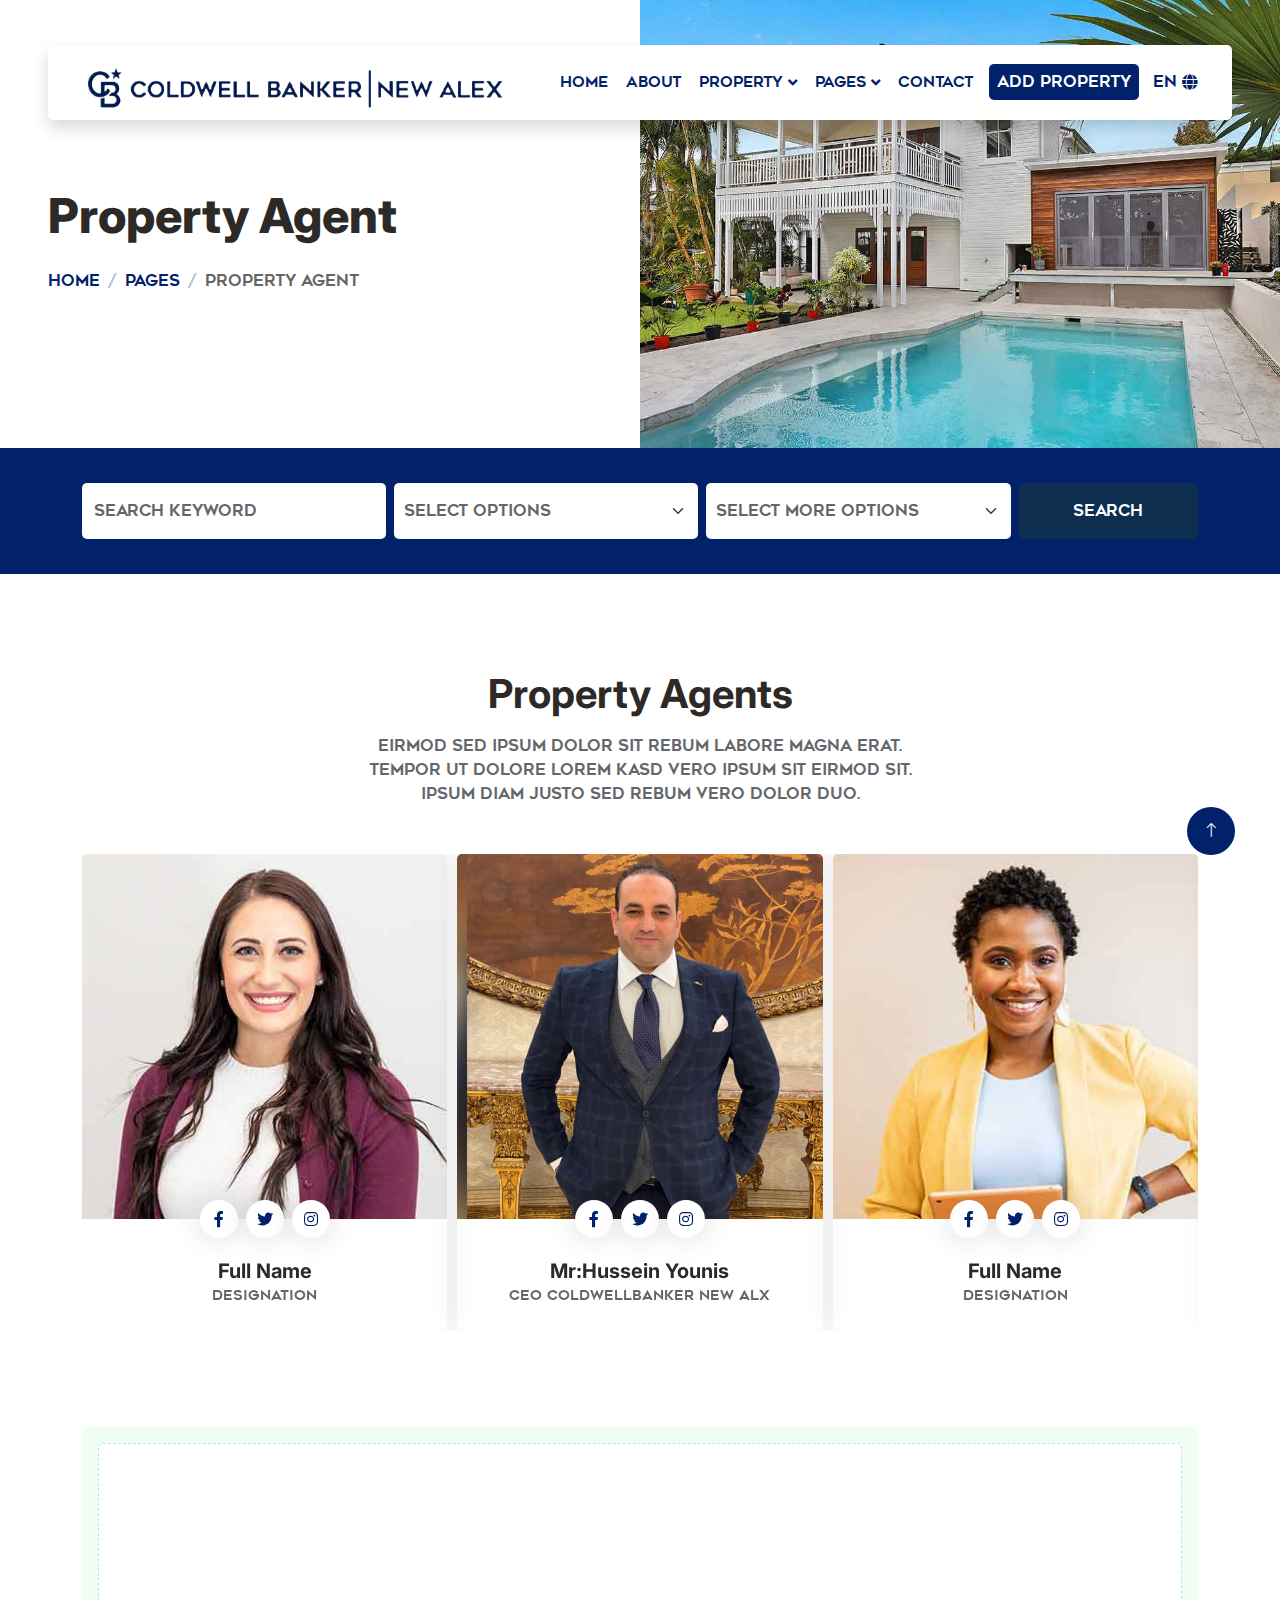
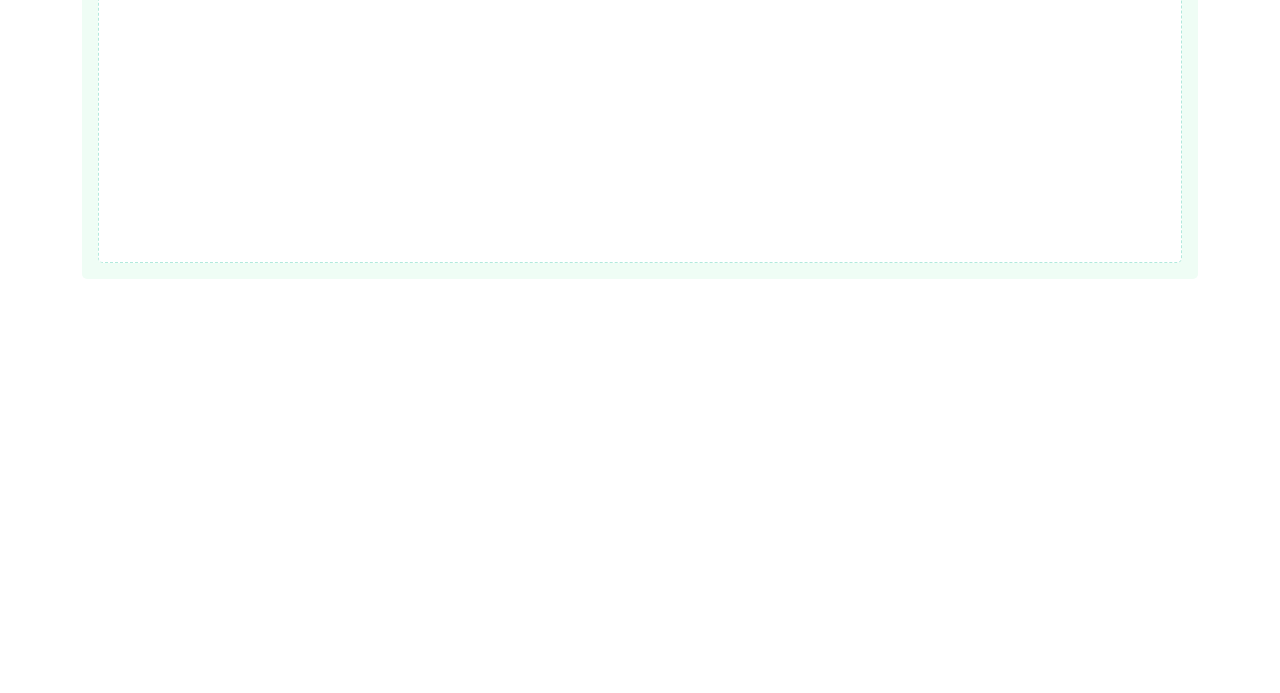
<file: property-agent.html>
<!DOCTYPE html>
<html lang="en">

<head>
    <meta charset="utf-8">
    <title>coldwellbanker</title>
    <meta content="width=device-width, initial-scale=1.0" name="viewport">
    <meta content="" name="keywords">
    <meta content="" name="description">

    <!-- Favicon -->
    <link href="img/favicon.ico" rel="icon">

    <!-- Google Web Fonts -->
    <link rel="preconnect" href="https://fonts.googleapis.com">
    <link rel="preconnect" href="https://fonts.gstatic.com" crossorigin>
    <link href="https://fonts.googleapis.com/css2?family=Heebo:wght@400;500;600&family=Inter:wght@700;800&display=swap"
        rel="stylesheet">

    <!-- Icon Font Stylesheet -->
    <link href="https://cdnjs.cloudflare.com/ajax/libs/font-awesome/5.10.0/css/all.min.css" rel="stylesheet">
    <link href="https://cdn.jsdelivr.net/npm/bootstrap-icons@1.4.1/font/bootstrap-icons.css" rel="stylesheet">

    <!-- Libraries Stylesheet -->
    <link href="lib/animate/animate.min.css" rel="stylesheet">
    <link href="lib/owlcarousel/assets/owl.carousel.min.css" rel="stylesheet">
    <link rel="stylesheet" href="https://cdn.jsdelivr.net/npm/swiper@11/swiper-bundle.min.css" />
    <!-- Customized Bootstrap Stylesheet -->
    <link href="css/bootstrap.min.css" rel="stylesheet">

    <!-- Template Stylesheet -->
    <link href="css/style.css" rel="stylesheet">
    <link href="css/colors.css" rel="stylesheet">
</head>

<body>
    <div class="container-xxl bg-white p-0 geometos-font">
        <!-- Spinner Start -->
        <div id="spinner"
            class="show bg-white position-fixed translate-middle w-100 vh-100 top-50 start-50 d-flex align-items-center justify-content-center">
            <div class="spinner-border text-primary" style="width: 3rem; height: 3rem;" role="status">
                <span class="sr-only">Loading...</span>
            </div>
        </div>
        <!-- Spinner End -->


        <!-- Navbar Start -->
        <div class="container-fluid container-xxl nav-bar bg-transparent  ">
            <nav class="navbar navbar-expand-lg bg-white shadow navbar-light py-0 px-4 rounded-2">
                <a href="index.html" class="navbar-brand d-flex align-items-center text-center">
                    <img class="img-fluid nav-bar-logo" src="img/Screenshot 2023-12-17 000313-PhotoRoom.png-PhotoRoom.png" />
                </a>
                <button type="button" class="navbar-toggler" data-bs-toggle="collapse" data-bs-target="#navbarCollapse">
                    <span class="navbar-toggler-icon"></span>
                </button>
                <div class="collapse navbar-collapse" id="navbarCollapse">
                    <div class="navbar-nav ms-auto">
                        <a href="index.html" class="nav-item nav-link active" localization-key="home">Home</a>
                        <a href="about.html" class="nav-item nav-link" localization-key="about">About</a>
                        <div class="nav-item dropdown">
                            <a href="#" class="nav-link dropdown-toggle" data-bs-toggle="dropdown"
                                localization-key='property'>Property</a>
                            <div class="dropdown-menu rounded-0 m-0">
                                <a href="property-list.html" class="dropdown-item"
                                    localization-key='propertyList'>Property List</a>
                                <a href="property-type.html" class="dropdown-item"
                                    localization-key='propertyType'>Property Type</a>
                                <a href="property-agent.html" localization-key='propertyAgent'
                                    class="dropdown-item">Property Agent</a>
                            </div>
                        </div>
                        <div class="nav-item dropdown">
                            <a href="#" class="nav-link dropdown-toggle" data-bs-toggle="dropdown"
                                localization-key='pages'>Pages</a>
                            <div class="dropdown-menu rounded-0 m-0">
                                <a href="property.html" class="dropdown-item"
                                    localization-key='property Page'>Property</a>
                                <a href="testimonial.html" class="dropdown-item"
                                    localization-key='testimonial'>Testimonial</a>
                                <a href="lunch.html" class="dropdown-item" localization-key='lunch'>Lunch</a>
                                <a href="404.html" class="dropdown-item" localization-key='error 404'>404 Error</a>
                            </div>
                        </div>
                        <a href="contact.html" class="nav-item nav-link d-flex flex-nowrap" style="word-wrap:inherit;"
                            localization-key='contact'>Contact</a>
                    </div>
                    <div class="d-flex justify-content-center align-items-center  gap-1">
                        <a href="create-property.html"
                            class="btn button-primary  bg-primary__color border-0 px-2 d-none d-lg-flex"
                            localization-key='Add Property'>
                        </a>
                        <div class="navbar-right">
                            <button id="lang-switcher" class="btn lang-switcher">
                                <span id="active-lang">Ar</span> <i class="fas fa-globe"></i>
                            </button>
                        </div>
                    </div>
                </div>
            </nav>
        </div>
        <!-- Navbar End -->


        <!-- Header Start -->
        <div class="container-fluid header bg-white p-0">
            <div class="row g-0 align-items-center flex-column-reverse flex-md-row">
                <div class="col-md-6 p-5 mt-lg-5">
                    <h1 class="display-5 animated fadeIn mb-4">Property Agent</h1>
                    <nav aria-label="breadcrumb animated fadeIn">
                        <ol class="breadcrumb text-uppercase">
                            <li class="breadcrumb-item"><a href="#">Home</a></li>
                            <li class="breadcrumb-item"><a href="#">Pages</a></li>
                            <li class="breadcrumb-item text-body active" aria-current="page">Property Agent</li>
                        </ol>
                    </nav>
                </div>
                <div class="col-md-6 animated fadeIn">
                    <img class="img-fluid" src="img/header.jpg" alt="">
                </div>
            </div>
        </div>
        <!-- Header End -->


        <!-- Search Start -->
        <div class="container-fluid search-container bg-primary__color mb-5 wow fadeIn" data-wow-delay="0.1s"
            style="padding: 35px;">
            <div class="container">
                <div class="row g-2">
                    <div class="col-md-10">
                        <div class="row g-2">
                            <div class="col-md-4">
                                <input type="text" class="form-control border-0 py-3" placeholder="Search Keyword"
                                    id="searchKeyword">
                            </div>
                            <div class="col-md-4 custom-dropdown">
                                <div class="dropdown-toggle border-0 py-3 form-select" type="button">Select Options
                                </div>
                                <ul class="dropdown-menu form-select">
                                    <li class="d-flex gap-1 align-items-center"><input type="checkbox" id="option1" name="option1"><label for="option1">Option
                                            1</label></li>
                                    <li class="d-flex gap-1 align-items-center"><input type="checkbox" id="option2" name="option2"><label for="option2">Option
                                            2</label></li>
                                    <li class="d-flex gap-1 align-items-center"><input type="checkbox" id="option3" name="option3"><label for="option3">Option
                                            3</label></li>
                                </ul>
                            </div>
                            <div class="col-md-4 custom-dropdown">
                                <div class="dropdown-toggle border-0 py-3 form-select" type="button">Select More Options
                                </div>
                                <ul class="dropdown-menu form-select">
                                    <li class="d-flex gap-1 align-items-center"><input type="checkbox" id="option4" name="option4"><label for="option4">Option
                                            4</label></li>
                                    <li class="d-flex gap-1 align-items-center"><input type="checkbox" id="option5" name="option5"><label for="option5">Option
                                            5</label></li>
                                    <li class="d-flex gap-1 align-items-center"><input type="checkbox" id="option6" name="option6"><label for="option6">Option
                                            6</label></li>
                                </ul>
                            </div>
                        </div>
                    </div>
                    <div class="col-md-2">
                        <button class="btn btn-dark   border-0 w-100 py-3" id="searchButton">Search</button>
                    </div>
                </div>
            </div>
        </div>
        <!-- Search End -->


       <!-- Team Start -->
       <div class="container-xxl py-5">
        <div class="container">
            <div class="text-center mx-auto mb-5 wow fadeInUp" data-wow-delay="0.1s" style="max-width: 600px;">
                <h1 class="mb-3">Property Agents</h1>
                <p>Eirmod sed ipsum dolor sit rebum labore magna erat. Tempor ut dolore lorem kasd vero ipsum
                    sit
                    eirmod sit. Ipsum diam justo sed rebum vero dolor duo.</p>
            </div>
            <div class="row g-4">
                <div class="container">
                    <div class="swiper team-swiper" style="direction: ltr !important;">
                        <div class="swiper-wrapper col-12">
                            <div class="swiper-slide col-lg-3 col-md-6 wow fadeInUp" data-wow-delay="0.1s">

                                <div class="team-item rounded overflow-hidden">
                                    <div class="position-relative">
                                        <img class="img-fluid" src="img/team-1.jpg" alt="">
                                        <div
                                            class="position-absolute start-50 top-100 translate-middle d-flex align-items-center">
                                            <a class="btn btn-square mx-1" href=""><i
                                                    class="fab fa-facebook-f"></i></a>
                                            <a class="btn btn-square mx-1" href=""><i
                                                    class="fab fa-twitter"></i></a>
                                            <a class="btn btn-square mx-1" href=""><i
                                                    class="fab fa-instagram"></i></a>
                                        </div>
                                    </div>
                                    <div class="text-center p-4 mt-3">
                                        <h5 class="fw-bold mb-0">Full Name</h5>
                                        <small>Designation</small>
                                    </div>
                                </div>

                            </div>
                              <div class="swiper-slide col-lg-3 col-md-6 wow fadeInUp" data-wow-delay="0.3s">
                    <div class="team-item rounded overflow-hidden">
                        <div class="position-relative">
                            <img class="img-fluid" src="img/team-2.jpg" alt="">
                            <div
                                class="position-absolute start-50 top-100 translate-middle d-flex align-items-center">
                                <a class="btn btn-square mx-1" href=""><i class="fab fa-facebook-f"></i></a>
                                <a class="btn btn-square mx-1" href=""><i class="fab fa-twitter"></i></a>
                                <a class="btn btn-square mx-1" href=""><i class="fab fa-instagram"></i></a>
                            </div>
                        </div>
                        <div class="text-center p-4 mt-3">
                            <h5 class="fw-bold mb-0">Mr:Hussein Younis</h5>
                            <small>CEO Coldwellbanker NEW ALX</small>
                        </div>
                    </div>
                </div>


<div class="swiper-slide col-lg-3 col-md-6 wow fadeInUp" data-wow-delay="0.5s">
                    <div class="team-item rounded overflow-hidden">
                        <div class="position-relative">
                            <img class="img-fluid" src="img/team-3.jpg" alt="">
                            <div
                                class="position-absolute start-50 top-100 translate-middle d-flex align-items-center">
                                <a class="btn btn-square mx-1" href=""><i class="fab fa-facebook-f"></i></a>
                                <a class="btn btn-square mx-1" href=""><i class="fab fa-twitter"></i></a>
                                <a class="btn btn-square mx-1" href=""><i class="fab fa-instagram"></i></a>
                            </div>
                        </div>
                        <div class="text-center p-4 mt-3">
                            <h5 class="fw-bold mb-0">Full Name</h5>
                            <small>Designation</small>
                        </div>
                    </div>
                </div>

<div class="swiper-slide col-lg-3 col-md-6 wow fadeInUp" data-wow-delay="0.7s">
                    <div class="team-item rounded overflow-hidden">
                        <div class="position-relative">
                            <img class="img-fluid" src="img/team-4.jpg" alt="">
                            <div
                                class="position-absolute start-50 top-100 translate-middle d-flex align-items-center">
                                <a class="btn btn-square mx-1" href=""><i class="fab fa-facebook-f"></i></a>
                                <a class="btn btn-square mx-1" href=""><i class="fab fa-twitter"></i></a>
                                <a class="btn btn-square mx-1" href=""><i class="fab fa-instagram"></i></a>
                            </div>
                        </div>
                        <div class="text-center p-4 mt-3">
                            <h5 class="fw-bold mb-0">Full Name</h5>
                            <small>Designation</small>
                        </div>
                    </div>
                </div>
                        </div>
                    </div>
                </div>

              
              
               
            </div>
        </div>
    </div>
    <!-- Team End -->


        <!-- Call to Action Start -->
        <div class="container-xxl py-5">
            <div class="container">
                <div class="bg-light rounded p-3">
                    <div class="bg-white rounded p-4" style="border: 1px dashed rgba(0, 185, 142, .3)">
                        <div class="row g-5 align-items-center">
                            <div class="col-lg-6 wow fadeIn" data-wow-delay="0.1s">
                                <img class="img-fluid rounded w-100" src="img/home/contact.jpg" alt="">
                            </div>
                            <div class="col-lg-6 wow fadeIn" data-wow-delay="0.5s">
                                <div class="mb-4">
                                    <h1 class="mb-3">Contact With Our Certified Agent</h1>
                                    <p>Eirmod sed ipsum dolor sit rebum magna erat. Tempor lorem kasd vero ipsum sit
                                        sit
                                        diam justo sed vero dolor duo.</p>
                                </div>
                                <a href="tel:+11111224481" class="btn button-primary  py-3 px-4 me-2"><i
                                        class="fa fa-phone-alt me-2"></i>Make A Call</a>

                                <a href="https://wa.me/1234567890"
                                    class="btn whatsapp text-primary-white py-3 px-4"><i
                                        class="bi bi-whatsapp me-2"></i>Get
                                    Appoinment</a>
                            </div>
                        </div>
                    </div>
                </div>
            </div>
        </div>
        <!-- Call to Action End -->


       <!-- Footer Start -->
       <div class="container-fluid border-top text-white-50 footer pt-5 mt-5 wow fadeIn" data-wow-delay="0.1s">
        <div class="container ">
            <div class="row g-5">
                <div class="col-lg-4 col-md-6">
                    <h5 class="text-white mb-4 text-secondary-black">Get In Touch</h5>
                    <p class="mb-2">
                        <i class="fa fa-map-marker-alt me-3"></i>جرين بلازا بجوار مطعم
                        ابوراوية,EGYPT
                    </p>
                    <p class="mb-2">
                        <i class="fa fa-phone-alt me-3"></i>+012 345 67890
                    </p>
                    <p class="mb-2">
                        <i class="fa fa-envelope me-3"></i>info@example.com
                    </p>
                    <div class="d-flex pt-2">
                        <a class="btn btn-outline-light btn-social" href=""><i class="fab fa-twitter"></i></a>
                        <a class="btn btn-outline-light btn-social" href=""><i class="fab fa-facebook-f"></i></a>
                        <a class="btn btn-outline-light btn-social" href=""><i class="fab fa-youtube"></i></a>
                        <a class="btn btn-outline-light btn-social" href=""><i class="fab fa-linkedin-in"></i></a>
                    </div>
                </div>
                <div class="col-lg-4 col-md-6">
                    <h5 class="text-white mb-4 text-secondary-black">Quick Links</h5>
                    <a class="btn btn-link text-secondary-gray" href="">About Us</a>
                    <a class="btn btn-link text-secondary-gray" href="">Contact Us</a>
                    <a class="btn btn-link text-secondary-gray" href="">Our Services</a>
                    <a class="btn btn-link text-secondary-gray" href="">Privacy Policy</a>
                    <a class="btn btn-link text-secondary-gray" href="">Terms & Condition</a>
                </div>
                <div class="col-lg-4 col-md-6">
                    <h5 class="text-white mb-4 text-secondary-black">Newsletter</h5>
                    <p>Dolor amet sit justo amet elitr clita ipsum elitr est.</p>
                    <div class="position-relative mx-auto" style="max-width: 400px">
                        <input style="border: 1px solid var(--primary-blue) ; " class=" placeholder-secondary-gray text-primary-black form-control bg-transparent w-100 py-3 ps-4 pe-5" type="text"
                            placeholder="Your email" />
                        <button type="button"
                            class="btn button-primary  py-2 position-absolute top-0 end-0 mt-2 me-2">
                            SignUp
                        </button>
                    </div>
                </div>
            </div>
        </div>
        <div class="container">
            <div class="copyright">
                <div class="row">
                    <div class="col-md-6 text-center text-md-start mb-3 mb-md-0">
                        &copy; <a class="border-bottom" href="#">coldwellbanker</a>
                        <span class=" text-secondary-black">
                            , All Right Reserved.
                        </span>

                    </div>
                    <div class="col-md-6 text-center text-md-end">
                        <div class="footer-menu">
                            <a href="">Home</a>
                            <a href="">Cookies</a>
                            <a href="">Help</a>
                            <a href="">FQAs</a>
                        </div>
                    </div>
                </div>
            </div>
        </div>
    </div>
    <!-- Footer End -->


        <!-- Back to Top -->
        <a href="#" class="btn btn-lg button-primary  btn-lg-square back-to-top"><i class="bi bi-arrow-up"></i></a>
    </div>

    <!-- JavaScript Libraries -->
    <script src="https://code.jquery.com/jquery-3.4.1.min.js"></script>
    <script src="https://cdn.jsdelivr.net/npm/bootstrap@5.0.0/dist/js/bootstrap.bundle.min.js"></script>
    <script src="lib/wow/wow.min.js"></script>
    <script src="lib/easing/easing.min.js"></script>
    <script src="lib/waypoints/waypoints.min.js"></script>
    <script src="lib/owlcarousel/owl.carousel.min.js"></script>
    <script src="https://cdn.jsdelivr.net/npm/swiper@11/swiper-bundle.min.js"></script>
    <!-- Template Javascript -->
    <script src="js/main.js"></script>
    <script src="js/translations.js"></script>
    <script>
          new Swiper('.team-swiper', {
                loop: true,
                autoplay: {
                    delay: 5000,
                },
                slidesPerView: 1,
                spaceBetween: 10,
                breakpoints: {
                    1024: {
                        slidesPerView: 3,
                        spaceBetween: 10
                    },
                    767: {
                        slidesPerView: 2,
                        spaceBetween: 10
                    },
                    320: {
                        slidesPerView: 1,
                        spaceBetween: 10
                    },
    
                }
            })
        
    </script>
</body>

</html>
</file>
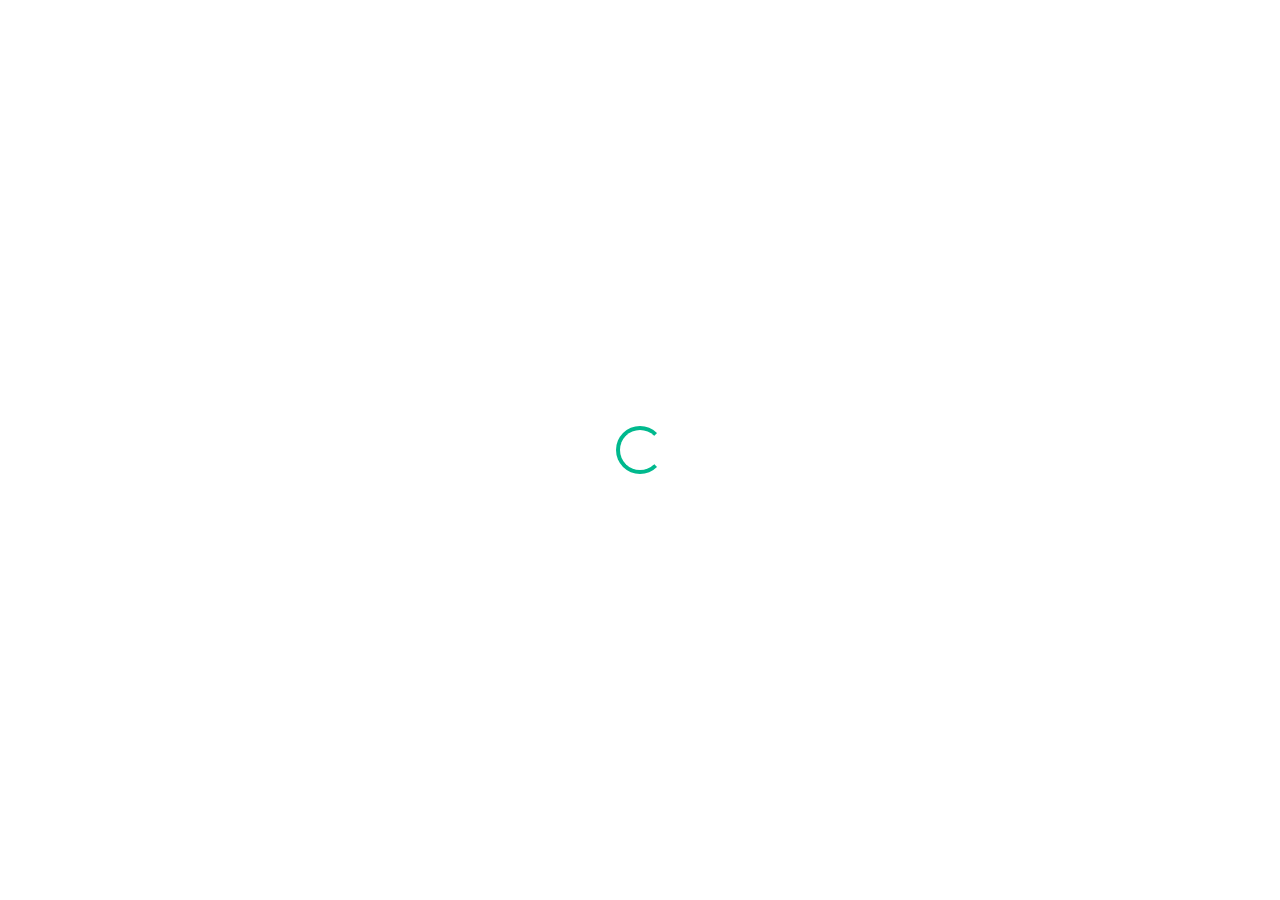
<file: property-item.html>
<!DOCTYPE html>
<html lang="en">

<head>
    <meta charset="utf-8">
    <title>coldwellbanker</title>
    <meta content="width=device-width, initial-scale=1.0" name="viewport">
    <meta content="" name="keywords">
    <meta content="" name="description">

    <!-- Favicon -->
    <link href="img/favicon.ico" rel="icon">

    <!-- Google Web Fonts -->
    <link rel="preconnect" href="https://fonts.googleapis.com">
    <link rel="preconnect" href="https://fonts.gstatic.com" crossorigin>
    <link href="https://fonts.googleapis.com/css2?family=Heebo:wght@400;500;600&family=Inter:wght@700;800&display=swap" rel="stylesheet">
    
    <!-- Icon Font Stylesheet -->
    <link href="https://cdnjs.cloudflare.com/ajax/libs/font-awesome/5.10.0/css/all.min.css" rel="stylesheet">
    <link href="https://cdn.jsdelivr.net/npm/bootstrap-icons@1.4.1/font/bootstrap-icons.css" rel="stylesheet">

    <!-- Libraries Stylesheet -->
    <link href="lib/animate/animate.min.css" rel="stylesheet">
    <link href="lib/owlcarousel/assets/owl.carousel.min.css" rel="stylesheet">

    <!-- Customized Bootstrap Stylesheet -->
    <link href="css/bootstrap.min.css" rel="stylesheet">

    <!-- Template Stylesheet -->
    <link href="css/style.css" rel="stylesheet">
</head>

<body>
    <div class="container-xxl bg-white p-0">
        <!-- Spinner Start -->
        <div id="spinner" class="show bg-white position-fixed translate-middle w-100 vh-100 top-50 start-50 d-flex align-items-center justify-content-center">
            <div class="spinner-border text-primary" style="width: 3rem; height: 3rem;" role="status">
                <span class="sr-only">Loading...</span>
            </div>
        </div>
        <!-- Spinner End -->


        <!-- Navbar Start -->
        <div class="container-fluid nav-bar bg-transparent">
            <nav class="navbar navbar-expand-lg bg-white shadow navbar-light py-0 px-4">
                <a href="index.html" class="navbar-brand d-flex align-items-center text-center">
                <div class="">
                <img class="img-fluid" src="img/Screenshot 2023-12-17 000313-PhotoRoom.png-PhotoRoom.png">
            </div>
            <h1 class="m-0 text-primary"></h1>
                </a>
                <button type="button" class="navbar-toggler" data-bs-toggle="collapse" data-bs-target="#navbarCollapse">
                    <span class="navbar-toggler-icon"></span>
                </button>
                <div class="collapse navbar-collapse" id="navbarCollapse">
                    <div class="navbar-nav ms-auto">
                        <a href="index.html" class="nav-item nav-link">Home</a>
                        <a href="about.html" class="nav-item nav-link">About</a>
                        <div class="nav-item dropdown">
                            <a href="#" class="nav-link dropdown-toggle" data-bs-toggle="dropdown">Property</a>
                            <div class="dropdown-menu rounded-0 m-0">
                                <a href="property-list.html" class="dropdown-item">Property List</a>
                                <a href="property-type.html" class="dropdown-item">Property Type</a>
                                <a href="property-agent.html" class="dropdown-item">Property Agent</a>
                            </div>
                        </div>
                        <div class="nav-item dropdown">
                            <a href="#" class="nav-link dropdown-toggle active" data-bs-toggle="dropdown">Pages</a>
                            <div class="dropdown-menu rounded-0 m-0">
                                <a href="testimonial.html" class="dropdown-item active">Testimonial</a>
                                <a href="404.html" class="dropdown-item">404 Error</a>
                            </div>
                        </div>
                        <a href="contact.html" class="nav-item nav-link">Contact</a>
                    </div>
                    <a href="" class="btn button-primary  px-3 d-none d-lg-flex">Add Property</a>
                </div>
            </nav>
        </div>
        <!-- Navbar End -->


        <!-- Header Start -->
        <div class="container-fluid header bg-white p-0">
            <div class="row g-0 align-items-center flex-column-reverse flex-md-row">
                <div class="col-md-6 p-5 mt-lg-5">
                    <h1 class="display-5 animated fadeIn mb-4">Testimonial</h1> 
                        <nav aria-label="breadcrumb animated fadeIn">
                        <ol class="breadcrumb text-uppercase">
                            <li class="breadcrumb-item"><a href="#">Home</a></li>
                            <li class="breadcrumb-item"><a href="#">Pages</a></li>
                            <li class="breadcrumb-item text-body active" aria-current="page">Testimonial</li>
                        </ol>
                    </nav>
                </div>
                <div class="col-md-6 animated fadeIn">
                    <img class="img-fluid" src="img/header.jpg" alt="">
                </div>
            </div>
        </div>
        <!-- Header End -->


        <!-- Search Start -->
        <div class="container-fluid bg-primary mb-5 wow fadeIn" data-wow-delay="0.1s" style="padding: 35px;">
            <div class="container">
                <div class="row g-2">
                    <div class="col-md-10">
                        <div class="row g-2">
                            <div class="col-md-4">
                                <input type="text" class="form-control border-0 py-3" placeholder="Search Keyword">
                            </div>
                            <div class="col-md-4">
                                <select class="form-select border-0 py-3">
                                    <option selected>Property Type</option>
                                    <option value="1">Property Type 1</option>
                                    <option value="2">Property Type 2</option>
                                    <option value="3">Property Type 3</option>
                                </select>
                            </div>
                            <div class="col-md-4">
                                <select class="form-select border-0 py-3">
                                    <option selected>Location</option>
                                    <option value="1">Location 1</option>
                                    <option value="2">Location 2</option>
                                    <option value="3">Location 3</option>
                                </select>
                            </div>
                        </div>
                    </div>
                    <div class="col-md-2">
                        <button class="btn btn-dark border-0 w-100 py-3">Search</button>
                    </div>
                </div>
            </div>
        </div>
        <!-- Search End -->
</file>
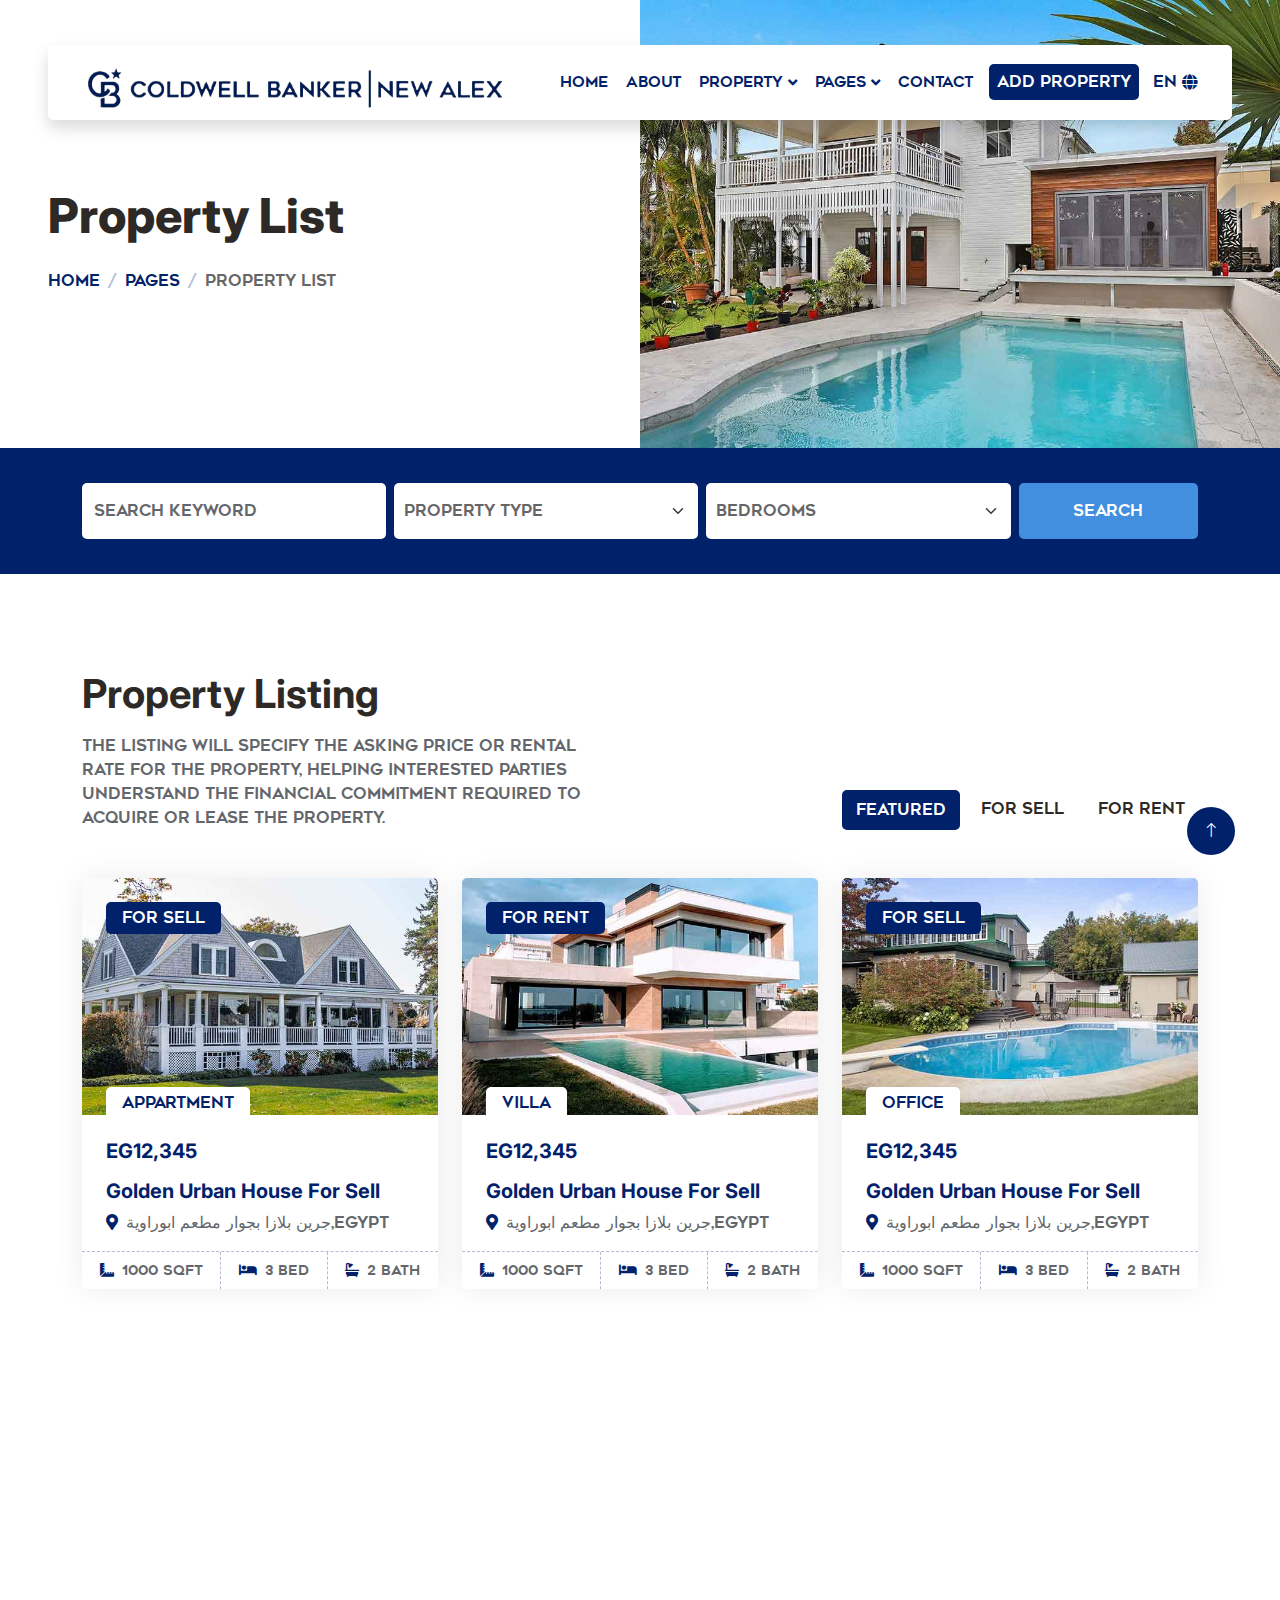
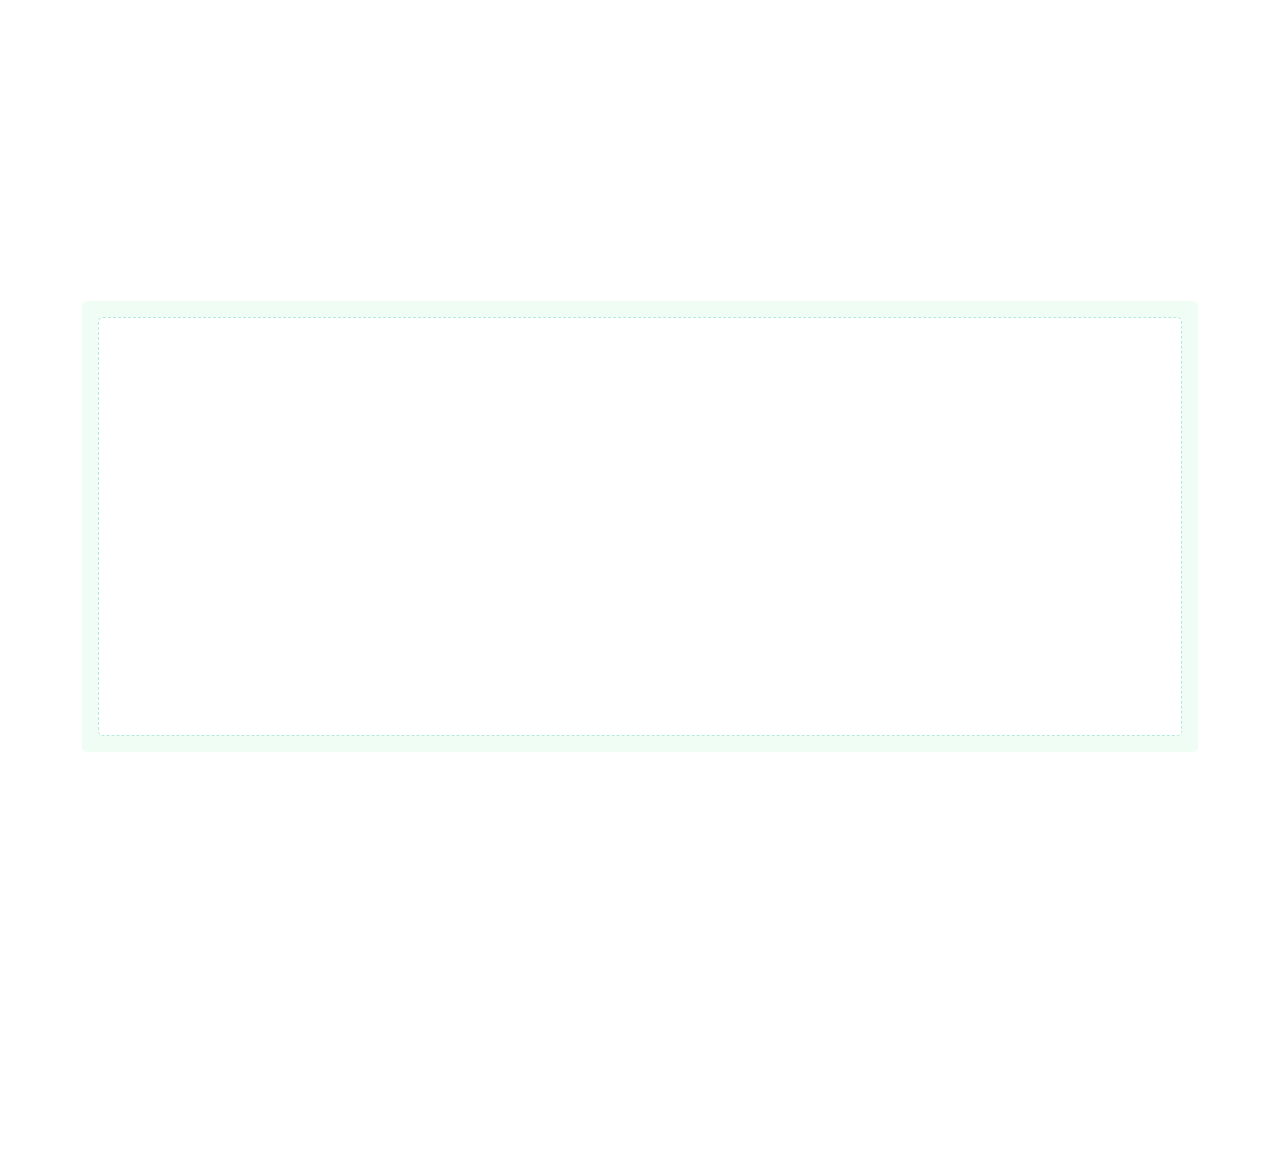
<file: property-list.html>
<!DOCTYPE html>
<html lang="en">

<head>
    <meta charset="utf-8">
    <title>coldwellbanker</title>
    <meta content="width=device-width, initial-scale=1.0" name="viewport">
    <meta content="" name="keywords">
    <meta content="" name="description">

    <!-- Favicon -->
    <link href="img/favicon.ico" rel="icon">

    <!-- Google Web Fonts -->
    <link rel="preconnect" href="https://fonts.googleapis.com">
    <link rel="preconnect" href="https://fonts.gstatic.com" crossorigin>
    <link href="https://fonts.googleapis.com/css2?family=Heebo:wght@400;500;600&family=Inter:wght@700;800&display=swap"
        rel="stylesheet">

    <!-- Icon Font Stylesheet -->
    <link href="https://cdnjs.cloudflare.com/ajax/libs/font-awesome/5.10.0/css/all.min.css" rel="stylesheet">
    <link href="https://cdn.jsdelivr.net/npm/bootstrap-icons@1.4.1/font/bootstrap-icons.css" rel="stylesheet">

    <!-- Libraries Stylesheet -->
    <link href="lib/animate/animate.min.css" rel="stylesheet">
    <link href="lib/owlcarousel/assets/owl.carousel.min.css" rel="stylesheet">


    <!-- Customized Bootstrap Stylesheet -->
    <link href="css/bootstrap.min.css" rel="stylesheet">

    <!-- Template Stylesheet -->
    <link href="css/style.css" rel="stylesheet">
    <link rel="stylesheet" href="css/colors.css">
</head>

<body>
    <div class="container-xxl bg-white p-0 geometos-font">
        <!-- Spinner Start -->
        <div id="spinner"
            class="show bg-white position-fixed translate-middle w-100 vh-100 top-50 start-50 d-flex align-items-center justify-content-center">
            <div class="spinner-border text-primary" style="width: 3rem; height: 3rem;" role="status">
                <span class="sr-only">Loading...</span>
            </div>
        </div>
        <!-- Spinner End -->

 <!-- Navbar Start -->
 <div class="container-fluid container-xxl nav-bar bg-transparent  ">
    <nav class="navbar navbar-expand-lg bg-white shadow navbar-light py-0 px-4 rounded-2">
        <a href="index.html" class="navbar-brand d-flex align-items-center text-center">
            <img class="img-fluid nav-bar-logo" src="img/Screenshot 2023-12-17 000313-PhotoRoom.png-PhotoRoom.png" />
        </a>
        <button type="button" class="navbar-toggler" data-bs-toggle="collapse" data-bs-target="#navbarCollapse">
            <span class="navbar-toggler-icon"></span>
        </button>
        <div class="collapse navbar-collapse" id="navbarCollapse">
            <div class="navbar-nav ms-auto">
                <a href="index.html" class="nav-item nav-link active" localization-key="home">Home</a>
                <a href="about.html" class="nav-item nav-link" localization-key="about">About</a>
                <div class="nav-item dropdown">
                    <a href="#" class="nav-link dropdown-toggle" data-bs-toggle="dropdown"
                        localization-key='property'>Property</a>
                    <div class="dropdown-menu rounded-0 m-0">
                        <a href="property-list.html" class="dropdown-item"
                            localization-key='propertyList'>Property List</a>
                        <a href="property-type.html" class="dropdown-item"
                            localization-key='propertyType'>Property Type</a>
                        <a href="property-agent.html" localization-key='propertyAgent'
                            class="dropdown-item">Property Agent</a>
                    </div>
                </div>
                <div class="nav-item dropdown">
                    <a href="#" class="nav-link dropdown-toggle" data-bs-toggle="dropdown"
                        localization-key='pages'>Pages</a>
                    <div class="dropdown-menu rounded-0 m-0">
                        <a href="property.html" class="dropdown-item"
                            localization-key='property Page'>Property</a>
                        <a href="testimonial.html" class="dropdown-item"
                            localization-key='testimonial'>Testimonial</a>
                        <a href="lunch.html" class="dropdown-item" localization-key='lunch'>Lunch</a>
                        <a href="404.html" class="dropdown-item" localization-key='error 404'>404 Error</a>
                    </div>
                </div>
                <a href="contact.html" class="nav-item nav-link d-flex flex-nowrap" style="word-wrap:inherit;"
                    localization-key='contact'>Contact</a>
            </div>
            <div class="d-flex justify-content-center align-items-center  gap-1">
                <a href="create-property.html"
                    class="btn button-primary  bg-primary__color border-0 px-2 d-none d-lg-flex"
                    localization-key='Add Property'>
                </a>
                <div class="navbar-right">
                    <button id="lang-switcher" class="btn lang-switcher">
                        <span id="active-lang">Ar</span> <i class="fas fa-globe"></i>
                    </button>
                </div>
            </div>
        </div>
    </nav>
</div>
<!-- Navbar End -->


        <!-- Header Start -->
        <div class="container-fluid header bg-white p-0">
            <div class="row g-0 align-items-center flex-column-reverse flex-md-row">
                <div class="col-md-6 p-5 mt-lg-5">
                    <h1 class="display-5 animated fadeIn mb-4">Property List</h1>
                    <nav aria-label="breadcrumb animated fadeIn">
                        <ol class="breadcrumb text-uppercase">
                            <li class="breadcrumb-item"><a href="#">Home</a></li>
                            <li class="breadcrumb-item"><a href="#">Pages</a></li>
                            <li class="breadcrumb-item text-body active" aria-current="page">Property List</li>
                        </ol>
                    </nav>
                </div>
                <div class="col-md-6 animated fadeIn">
                    <img class="img-fluid" src="img/header.jpg" alt="">
                </div>
            </div>
        </div>
        <!-- Header End -->


         <!-- Search Start -->
         <div class="container-fluid search-container bg-primary-blue mb-5 wow fadeIn" data-wow-delay="0.1s"
         style="padding: 35px;">
         <div class="container">
             <div class="row g-2">
                 <div class="col-md-10">
                     <div class="row g-2">
                         <div class="col-md-4">
                             <input type="text" class="form-control border-0 py-3" placeholder="Search Keyword"
                                 id="searchKeyword">
                         </div>
                         <div class="col-md-4 custom-dropdown">
                             <div class="dropdown-toggle border-0 py-3 form-select" type="button">Property Type
                             </div>
                             <ul class="dropdown-menu form-select">
                                 <li class="d-flex gap-1 align-items-center"><input type="checkbox" id="option1"
                                         name="option1"><label for="option1">Option
                                         1</label></li>
                                 <li class="d-flex gap-1 align-items-center"><input type="checkbox" id="option2"
                                         name="option2"><label for="option2">Option
                                         2</label></li>
                                 <li class="d-flex gap-1 align-items-center"><input type="checkbox" id="option3"
                                         name="option3"><label for="option3">Option
                                         3</label></li>
                             </ul>
                         </div>
                         <div class="col-md-4 custom-dropdown">
                             <div class="dropdown-toggle border-0 py-3 form-select" type="button">BedRooms
                             </div>
                             <ul class="dropdown-menu form-select placeholder-secondary-gray">
                                 <li class="d-flex gap-1 align-items-center"><input type="checkbox" id="option4"
                                         name="option4"><label for="option4">Option
                                         4</label></li>
                                 <li class="d-flex gap-1 align-items-center"><input type="checkbox" id="option5"
                                         name="option5"><label for="option5">Option
                                         5</label></li>
                                 <li class="d-flex gap-1 align-items-center"><input type="checkbox" id="option6"
                                         name="option6"><label for="option6">Option
                                         6</label></li>
                             </ul>
                         </div>
                     </div>
                 </div>
                 <div class="col-md-2">
                     <button class="btn btn-dark bg-secondary-blue border-0 w-100 py-3"
                         id="searchButton">Search</button>
                 </div>
             </div>
         </div>
     </div>
     <!-- Search End -->


  <!-- Property List Start -->
  <div class="container-xxl py-5">
    <div class="container">
        <div class="row g-0 gx-5 align-items-end">
            <div class="col-lg-6">
                <div class="text-start mx-auto mb-5 wow slideInLeft" data-wow-delay="0.1s">
                    <h1 class="mb-3">Property Listing</h1>
                    <p>The listing will specify the asking price or rental rate for the property, helping
                        interested parties understand the financial commitment required to acquire or lease
                        the property.</p>
                </div>
            </div>
            <div class="col-lg-6 text-start text-lg-end wow slideInRight" data-wow-delay="0.1s">
                <ul class="nav nav-pills d-inline-flex justify-content-end mb-5">
                    <li class="nav-item me-2">
                        <a class="btn navigate-button active" data-bs-toggle="pill"
                            href="#tab-1">Featured</a>
                    </li>
                    <li class="nav-item me-2">
                        <a class="btn navigate-button  " data-bs-toggle="pill" href="#tab-2">For Sell</a>
                    </li>
                    <li class="nav-item me-0">
                        <a class="btn navigate-button" data-bs-toggle="pill" href="#tab-3">For Rent</a>
                    </li>
                </ul>
            </div>
        </div>
        <div class="tab-content">
            <div id="tab-1" class="tab-pane fade show p-0 active">
                <div class="row g-4">
                    <div class="col-lg-4 col-md-6 wow fadeInUp" data-wow-delay="0.1s">
                        <div class="property-item rounded overflow-hidden">
                            <div class="position-relative overflow-hidden">
                                <a href=""><img class="img-fluid" src="img/property-1.jpg" alt=""></a>
                                <div
                                    class="bg-primary bg-primary-blue text-primary-blue-white rounded text-white position-absolute start-0 top-0 m-4 py-1 px-3">
                                    For Sell</div>
                                <div
                                    class="bg-white rounded-top text-primary-blue position-absolute start-0 bottom-0 mx-4 pt-1 px-3">
                                    Appartment</div>
                            </div>
                            <div class="p-4 pb-0">
                                <h5 class="text-primary-blue mb-3">EG12,345</h5>
                                <a class="d-block h5 mb-2" href="">Golden Urban House For Sell</a>
                                <p><i class="fa fa-map-marker-alt text-primary-blue me-2"></i>جرين بلازا
                                    بجوار
                                    مطعم
                                    ابوراوية,EGYPT</p>
                            </div>
                            <div class="d-flex border-top">
                                <small class="flex-fill text-center border-end py-2"><i
                                        class="fa fa-ruler-combined text-primary-blue me-2"></i>1000
                                    Sqft</small>
                                <small class="flex-fill text-center border-end py-2"><i
                                        class="fa fa-bed text-primary-blue me-2"></i>3 Bed</small>
                                <small class="flex-fill text-center py-2"><i
                                        class="fa fa-bath text-primary-blue me-2"></i>2 Bath</small>
                            </div>
                        </div>
                    </div>
                    <div class="col-lg-4 col-md-6 wow fadeInUp" data-wow-delay="0.3s">
                        <div class="property-item rounded overflow-hidden">
                            <div class="position-relative overflow-hidden">
                                <a href=""><img class="img-fluid" src="img/property-2.jpg" alt=""></a>
                                <div
                                    class="bg-primary rounded text-white position-absolute start-0 top-0 m-4 py-1 px-3 bg-primary-blue text-primary-blue-white">
                                    For Rent</div>
                                <div
                                    class="bg-white rounded-top text-primary-blue position-absolute start-0 bottom-0 mx-4 pt-1 px-3">
                                    Villa</div>
                            </div>
                            <div class="p-4 pb-0">
                                <h5 class="text-primary-blue mb-3">EG12,345</h5>
                                <a class="d-block h5 mb-2" href="">Golden Urban House For Sell</a>
                                <p><i class="fa fa-map-marker-alt text-primary-blue me-2"></i>جرين بلازا
                                    بجوار
                                    مطعم
                                    ابوراوية,EGYPT</p>
                            </div>
                            <div class="d-flex border-top">
                                <small class="flex-fill text-center border-end py-2"><i
                                        class="fa fa-ruler-combined text-primary-blue me-2"></i>1000
                                    Sqft</small>
                                <small class="flex-fill text-center border-end py-2"><i
                                        class="fa fa-bed text-primary-blue me-2"></i>3 Bed</small>
                                <small class="flex-fill text-center py-2"><i
                                        class="fa fa-bath text-primary-blue me-2"></i>2 Bath</small>
                            </div>
                        </div>
                    </div>
                    <div class="col-lg-4 col-md-6 wow fadeInUp" data-wow-delay="0.5s">
                        <div class="property-item rounded overflow-hidden">
                            <div class="position-relative overflow-hidden">
                                <a href=""><img class="img-fluid" src="img/property-3.jpg" alt=""></a>
                                <div
                                    class="bg-primary rounded text-white position-absolute start-0 top-0 m-4 py-1 px-3 bg-primary-blue text-primary-blue-white">
                                    For Sell</div>
                                <div
                                    class="bg-white rounded-top text-primary-blue position-absolute start-0 bottom-0 mx-4 pt-1 px-3">
                                    Office</div>
                            </div>
                            <div class="p-4 pb-0">
                                <h5 class="text-primary-blue mb-3">EG12,345</h5>
                                <a class="d-block h5 mb-2" href="">Golden Urban House For Sell</a>
                                <p><i class="fa fa-map-marker-alt text-primary-blue me-2"></i>جرين بلازا
                                    بجوار
                                    مطعم
                                    ابوراوية,EGYPT</p>
                            </div>
                            <div class="d-flex border-top">
                                <small class="flex-fill text-center border-end py-2"><i
                                        class="fa fa-ruler-combined text-primary-blue me-2"></i>1000
                                    Sqft</small>
                                <small class="flex-fill text-center border-end py-2"><i
                                        class="fa fa-bed text-primary-blue me-2"></i>3 Bed</small>
                                <small class="flex-fill text-center py-2"><i
                                        class="fa fa-bath text-primary-blue me-2"></i>2 Bath</small>
                            </div>
                        </div>
                    </div>
                    <div class="col-lg-4 col-md-6 wow fadeInUp" data-wow-delay="0.1s">
                        <div class="property-item rounded overflow-hidden">
                            <div class="position-relative overflow-hidden">
                                <a href=""><img class="img-fluid" src="img/property-4.jpg" alt=""></a>
                                <div
                                    class="bg-primary rounded text-white position-absolute start-0 top-0 m-4 py-1 px-3 bg-primary-blue text-primary-blue-white">
                                    For Rent</div>
                                <div
                                    class="bg-white rounded-top text-primary-blue position-absolute start-0 bottom-0 mx-4 pt-1 px-3">
                                    Building</div>
                            </div>
                            <div class="p-4 pb-0">
                                <h5 class="text-primary-blue mb-3">EG12,345</h5>
                                <a class="d-block h5 mb-2" href="">Golden Urban House For Sell</a>
                                <p><i class="fa fa-map-marker-alt text-primary-blue me-2"></i>جرين بلازا
                                    بجوار
                                    مطعم
                                    ابوراوية,EGYPT</p>
                            </div>
                            <div class="d-flex border-top">
                                <small class="flex-fill text-center border-end py-2"><i
                                        class="fa fa-ruler-combined text-primary-blue me-2"></i>1000
                                    Sqft</small>
                                <small class="flex-fill text-center border-end py-2"><i
                                        class="fa fa-bed text-primary-blue me-2"></i>3 Bed</small>
                                <small class="flex-fill text-center py-2"><i
                                        class="fa fa-bath text-primary-blue me-2"></i>2 Bath</small>
                            </div>
                        </div>
                    </div>
                    <div class="col-lg-4 col-md-6 wow fadeInUp" data-wow-delay="0.3s">
                        <div class="property-item rounded overflow-hidden">
                            <div class="position-relative overflow-hidden">
                                <a href=""><img class="img-fluid" src="img/property-5.jpg" alt=""></a>
                                <div
                                    class="bg-primary rounded text-white position-absolute start-0 top-0 m-4 py-1 px-3 bg-primary-blue text-primary-blue-white">
                                    For Sell</div>
                                <div
                                    class="bg-white rounded-top text-primary-blue position-absolute start-0 bottom-0 mx-4 pt-1 px-3">
                                    Home</div>
                            </div>
                            <div class="p-4 pb-0">
                                <h5 class="text-primary-blue mb-3">EG12,345</h5>
                                <a class="d-block h5 mb-2" href="">Golden Urban House For Sell</a>
                                <p><i class="fa fa-map-marker-alt text-primary-blue me-2"></i>جرين بلازا
                                    بجوار
                                    مطعم
                                    ابوراوية,EGYPT</p>
                            </div>
                            <div class="d-flex border-top">
                                <small class="flex-fill text-center border-end py-2"><i
                                        class="fa fa-ruler-combined text-primary-blue me-2"></i>1000
                                    Sqft</small>
                                <small class="flex-fill text-center border-end py-2"><i
                                        class="fa fa-bed text-primary-blue me-2"></i>3 Bed</small>
                                <small class="flex-fill text-center py-2"><i
                                        class="fa fa-bath text-primary-blue me-2"></i>2 Bath</small>
                            </div>
                        </div>
                    </div>
                    <div class="col-lg-4 col-md-6 wow fadeInUp" data-wow-delay="0.5s">
                        <div class="property-item rounded overflow-hidden">
                            <div class="position-relative overflow-hidden">
                                <a href=""><img class="img-fluid" src="img/property-6.jpg" alt=""></a>
                                <div
                                    class="bg-primary rounded text-white position-absolute start-0 top-0 m-4 py-1 px-3 bg-primary-blue text-primary-blue-white">
                                    For Rent</div>
                                <div
                                    class="bg-white rounded-top text-primary-blue position-absolute start-0 bottom-0 mx-4 pt-1 px-3">
                                    Shop</div>
                            </div>
                            <div class="p-4 pb-0">
                                <h5 class="text-primary-blue mb-3">EG12,345</h5>
                                <a class="d-block h5 mb-2" href="">Golden Urban House For Sell</a>
                                <p><i class="fa fa-map-marker-alt text-primary-blue me-2"></i>جرين بلازا
                                    بجوار
                                    مطعم
                                    ابوراوية,EGYPT</p>
                            </div>
                            <div class="d-flex border-top">
                                <small class="flex-fill text-center border-end py-2"><i
                                        class="fa fa-ruler-combined text-primary-blue me-2"></i>1000
                                    Sqft</small>
                                <small class="flex-fill text-center border-end py-2"><i
                                        class="fa fa-bed text-primary-blue me-2"></i>3 Bed</small>
                                <small class="flex-fill text-center py-2"><i
                                        class="fa fa-bath text-primary-blue me-2"></i>2 Bath</small>
                            </div>
                        </div>
                    </div>
                    <div class="col-12 text-center wow fadeInUp" data-wow-delay="0.1s">
                        <a class="btn button-primary  py-3 px-5" href="">Browse More Property</a>
                    </div>
                </div>
            </div>
            <div id="tab-2" class="tab-pane fade show p-0">
                <div class="row g-4">
                    <div class="col-lg-4 col-md-6">
                        <div class="property-item rounded overflow-hidden">
                            <div class="position-relative overflow-hidden">
                                <a href=""><img class="img-fluid" src="img/property-1.jpg" alt=""></a>
                                <div
                                    class="bg-primary rounded text-white position-absolute start-0 top-0 m-4 py-1 px-3 bg-primary-blue text-primary-blue-white">
                                    For Sell</div>
                                <div
                                    class="bg-white rounded-top text-primary-blue position-absolute start-0 bottom-0 mx-4 pt-1 px-3">
                                    Appartment</div>
                            </div>
                            <div class="p-4 pb-0">
                                <h5 class="text-primary-blue mb-3">EG12,345</h5>
                                <a class="d-block h5 mb-2" href="">Golden Urban House For Sell</a>
                                <p><i class="fa fa-map-marker-alt text-primary-blue me-2"></i>جرين بلازا
                                    بجوار
                                    مطعم
                                    ابوراوية,EGYPT</p>
                            </div>
                            <div class="d-flex border-top">
                                <small class="flex-fill text-center border-end py-2"><i
                                        class="fa fa-ruler-combined text-primary-blue me-2"></i>1000
                                    Sqft</small>
                                <small class="flex-fill text-center border-end py-2"><i
                                        class="fa fa-bed text-primary-blue me-2"></i>3 Bed</small>
                                <small class="flex-fill text-center py-2"><i
                                        class="fa fa-bath text-primary-blue me-2"></i>2 Bath</small>
                            </div>
                        </div>
                    </div>
                    <div class="col-lg-4 col-md-6">
                        <div class="property-item rounded overflow-hidden">
                            <div class="position-relative overflow-hidden">
                                <a href=""><img class="img-fluid" src="img/property-2.jpg" alt=""></a>
                                <div
                                    class="bg-primary rounded text-white position-absolute start-0 top-0 m-4 py-1 px-3 bg-primary-blue text-primary-blue-white">
                                    For Rent</div>
                                <div
                                    class="bg-white rounded-top text-primary-blue position-absolute start-0 bottom-0 mx-4 pt-1 px-3">
                                    Villa</div>
                            </div>
                            <div class="p-4 pb-0">
                                <h5 class="text-primary-blue mb-3">EG12,345</h5>
                                <a class="d-block h5 mb-2" href="">Golden Urban House For Sell</a>
                                <p><i class="fa fa-map-marker-alt text-primary-blue me-2"></i>جرين بلازا
                                    بجوار
                                    مطعم
                                    ابوراوية,EGYPT</p>
                            </div>
                            <div class="d-flex border-top">
                                <small class="flex-fill text-center border-end py-2"><i
                                        class="fa fa-ruler-combined text-primary-blue me-2"></i>1000
                                    Sqft</small>
                                <small class="flex-fill text-center border-end py-2"><i
                                        class="fa fa-bed text-primary-blue me-2"></i>3 Bed</small>
                                <small class="flex-fill text-center py-2"><i
                                        class="fa fa-bath text-primary-blue me-2"></i>2 Bath</small>
                            </div>
                        </div>
                    </div>
                    <div class="col-lg-4 col-md-6">
                        <div class="property-item rounded overflow-hidden">
                            <div class="position-relative overflow-hidden">
                                <a href=""><img class="img-fluid" src="img/property-3.jpg" alt=""></a>
                                <div
                                    class="bg-primary rounded text-white position-absolute start-0 top-0 m-4 py-1 px-3 bg-primary-blue text-primary-blue-white">
                                    For Sell</div>
                                <div
                                    class="bg-white rounded-top text-primary-blue position-absolute start-0 bottom-0 mx-4 pt-1 px-3">
                                    Office</div>
                            </div>
                            <div class="p-4 pb-0">
                                <h5 class="text-primary-blue mb-3">EG12,345</h5>
                                <a class="d-block h5 mb-2" href="">Golden Urban House For Sell</a>
                                <p><i class="fa fa-map-marker-alt text-primary-blue me-2"></i>جرين بلازا
                                    بجوار
                                    مطعم
                                    ابوراوية,EGYPT</p>
                            </div>
                            <div class="d-flex border-top">
                                <small class="flex-fill text-center border-end py-2"><i
                                        class="fa fa-ruler-combined text-primary-blue me-2"></i>1000
                                    Sqft</small>
                                <small class="flex-fill text-center border-end py-2"><i
                                        class="fa fa-bed text-primary-blue me-2"></i>3 Bed</small>
                                <small class="flex-fill text-center py-2"><i
                                        class="fa fa-bath text-primary-blue me-2"></i>2 Bath</small>
                            </div>
                        </div>
                    </div>
                    <div class="col-lg-4 col-md-6">
                        <div class="property-item rounded overflow-hidden">
                            <div class="position-relative overflow-hidden">
                                <a href=""><img class="img-fluid" src="img/property-4.jpg" alt=""></a>
                                <div
                                    class="bg-primary rounded text-white position-absolute start-0 top-0 m-4 py-1 px-3 bg-primary-blue text-primary-blue-white">
                                    For Rent</div>
                                <div
                                    class="bg-white rounded-top text-primary-blue position-absolute start-0 bottom-0 mx-4 pt-1 px-3">
                                    Building</div>
                            </div>
                            <div class="p-4 pb-0">
                                <h5 class="text-primary-blue mb-3">EG12,345</h5>
                                <a class="d-block h5 mb-2" href="">Golden Urban House For Sell</a>
                                <p><i class="fa fa-map-marker-alt text-primary-blue me-2"></i>جرين بلازا
                                    بجوار
                                    مطعم
                                    ابوراوية,EGYPT</p>
                            </div>
                            <div class="d-flex border-top">
                                <small class="flex-fill text-center border-end py-2"><i
                                        class="fa fa-ruler-combined text-primary-blue me-2"></i>1000
                                    Sqft</small>
                                <small class="flex-fill text-center border-end py-2"><i
                                        class="fa fa-bed text-primary-blue me-2"></i>3 Bed</small>
                                <small class="flex-fill text-center py-2"><i
                                        class="fa fa-bath text-primary-blue me-2"></i>2 Bath</small>
                            </div>
                        </div>
                    </div>
                    <div class="col-lg-4 col-md-6">
                        <div class="property-item rounded overflow-hidden">
                            <div class="position-relative overflow-hidden">
                                <a href=""><img class="img-fluid" src="img/property-5.jpg" alt=""></a>
                                <div
                                    class="bg-primary rounded text-white position-absolute start-0 top-0 m-4 py-1 px-3 bg-primary-blue text-primary-blue-white">
                                    For Sell</div>
                                <div
                                    class="bg-white rounded-top text-primary-blue position-absolute start-0 bottom-0 mx-4 pt-1 px-3">
                                    Home</div>
                            </div>
                            <div class="p-4 pb-0">
                                <h5 class="text-primary-blue mb-3">EG12,345</h5>
                                <a class="d-block h5 mb-2" href="">Golden Urban House For Sell</a>
                                <p><i class="fa fa-map-marker-alt text-primary-blue me-2"></i>جرين بلازا
                                    بجوار
                                    مطعم
                                    ابوراوية,EGYPT</p>
                            </div>
                            <div class="d-flex border-top">
                                <small class="flex-fill text-center border-end py-2"><i
                                        class="fa fa-ruler-combined text-primary-blue me-2"></i>1000
                                    Sqft</small>
                                <small class="flex-fill text-center border-end py-2"><i
                                        class="fa fa-bed text-primary-blue me-2"></i>3 Bed</small>
                                <small class="flex-fill text-center py-2"><i
                                        class="fa fa-bath text-primary-blue me-2"></i>2 Bath</small>
                            </div>
                        </div>
                    </div>
                    <div class="col-lg-4 col-md-6">
                        <div class="property-item rounded overflow-hidden">
                            <div class="position-relative overflow-hidden">
                                <a href=""><img class="img-fluid" src="img/property-6.jpg" alt=""></a>
                                <div
                                    class="bg-primary rounded text-white position-absolute start-0 top-0 m-4 py-1 px-3 bg-primary-blue text-primary-blue-white">
                                    For Rent</div>
                                <div
                                    class="bg-white rounded-top text-primary-blue position-absolute start-0 bottom-0 mx-4 pt-1 px-3">
                                    Shop</div>
                            </div>
                            <div class="p-4 pb-0">
                                <h5 class="text-primary-blue mb-3">EG12,345</h5>
                                <a class="d-block h5 mb-2" href="">Golden Urban House For Sell</a>
                                <p><i class="fa fa-map-marker-alt text-primary-blue me-2"></i>جرين بلازا
                                    بجوار
                                    مطعم
                                    ابوراوية,EGYPT</p>
                            </div>
                            <div class="d-flex border-top">
                                <small class="flex-fill text-center border-end py-2"><i
                                        class="fa fa-ruler-combined text-primary-blue me-2"></i>1000
                                    Sqft</small>
                                <small class="flex-fill text-center border-end py-2"><i
                                        class="fa fa-bed text-primary-blue me-2"></i>3 Bed</small>
                                <small class="flex-fill text-center py-2"><i
                                        class="fa fa-bath text-primary-blue me-2"></i>2 Bath</small>
                            </div>
                        </div>
                    </div>
                    <div class="col-12 text-center">
                        <a class="btn button-primary  py-3 px-5" href="">Browse More Property</a>
                    </div>
                </div>
            </div>
            <div id="tab-3" class="tab-pane fade show p-0">
                <div class="row g-4">
                    <div class="col-lg-4 col-md-6">
                        <div class="property-item rounded overflow-hidden">
                            <div class="position-relative overflow-hidden">
                                <a href=""><img class="img-fluid" src="img/property-1.jpg" alt=""></a>
                                <div
                                    class="bg-primary rounded text-white position-absolute start-0 top-0 m-4 py-1 px-3 bg-primary-blue text-primary-blue-white">
                                    For Sell</div>
                                <div
                                    class="bg-white rounded-top text-primary-blue position-absolute start-0 bottom-0 mx-4 pt-1 px-3">
                                    Appartment</div>
                            </div>
                            <div class="p-4 pb-0">
                                <h5 class="text-primary-blue mb-3">EG12,345</h5>
                                <a class="d-block h5 mb-2" href="">Golden Urban House For Sell</a>
                                <p><i class="fa fa-map-marker-alt text-primary-blue me-2"></i>جرين بلازا
                                    بجوار
                                    مطعم
                                    ابوراوية,EGYPT</p>
                            </div>
                            <div class="d-flex border-top">
                                <small class="flex-fill text-center border-end py-2"><i
                                        class="fa fa-ruler-combined text-primary-blue me-2"></i>1000
                                    Sqft</small>
                                <small class="flex-fill text-center border-end py-2"><i
                                        class="fa fa-bed text-primary-blue me-2"></i>3 Bed</small>
                                <small class="flex-fill text-center py-2"><i
                                        class="fa fa-bath text-primary-blue me-2"></i>2 Bath</small>
                            </div>
                        </div>
                    </div>
                    <div class="col-lg-4 col-md-6">
                        <div class="property-item rounded overflow-hidden">
                            <div class="position-relative overflow-hidden">
                                <a href=""><img class="img-fluid" src="img/property-2.jpg" alt=""></a>
                                <div
                                    class="bg-primary rounded text-white position-absolute start-0 top-0 m-4 py-1 px-3 bg-primary-blue text-primary-blue-white">
                                    For Rent</div>
                                <div
                                    class="bg-white rounded-top text-primary-blue position-absolute start-0 bottom-0 mx-4 pt-1 px-3">
                                    Villa</div>
                            </div>
                            <div class="p-4 pb-0">
                                <h5 class="text-primary-blue mb-3">EG12,345</h5>
                                <a class="d-block h5 mb-2" href="">Golden Urban House For Sell</a>
                                <p><i class="fa fa-map-marker-alt text-primary-blue me-2"></i>جرين بلازا
                                    بجوار
                                    مطعم
                                    ابوراوية,EGYPT</p>
                            </div>
                            <div class="d-flex border-top">
                                <small class="flex-fill text-center border-end py-2"><i
                                        class="fa fa-ruler-combined text-primary-blue me-2"></i>1000
                                    Sqft</small>
                                <small class="flex-fill text-center border-end py-2"><i
                                        class="fa fa-bed text-primary-blue me-2"></i>3 Bed</small>
                                <small class="flex-fill text-center py-2"><i
                                        class="fa fa-bath text-primary-blue me-2"></i>2 Bath</small>
                            </div>
                        </div>
                    </div>
                    <div class="col-lg-4 col-md-6">
                        <div class="property-item rounded overflow-hidden">
                            <div class="position-relative overflow-hidden">
                                <a href=""><img class="img-fluid" src="img/property-3.jpg" alt=""></a>
                                <div
                                    class="bg-primary rounded text-white position-absolute start-0 top-0 m-4 py-1 px-3 bg-primary-blue text-primary-blue-white">
                                    For Sell</div>
                                <div
                                    class="bg-white rounded-top text-primary-blue position-absolute start-0 bottom-0 mx-4 pt-1 px-3">
                                    Office</div>
                            </div>
                            <div class="p-4 pb-0">
                                <h5 class="text-primary-blue mb-3">EG12,345</h5>
                                <a class="d-block h5 mb-2" href="">Golden Urban House For Sell</a>
                                <p><i class="fa fa-map-marker-alt text-primary-blue me-2"></i>جرين بلازا
                                    بجوار
                                    مطعم
                                    ابوراوية,EGYPT</p>
                            </div>
                            <div class="d-flex border-top">
                                <small class="flex-fill text-center border-end py-2"><i
                                        class="fa fa-ruler-combined text-primary-blue me-2"></i>1000
                                    Sqft</small>
                                <small class="flex-fill text-center border-end py-2"><i
                                        class="fa fa-bed text-primary-blue me-2"></i>3 Bed</small>
                                <small class="flex-fill text-center py-2"><i
                                        class="fa fa-bath text-primary-blue me-2"></i>2 Bath</small>
                            </div>
                        </div>
                    </div>
                    <div class="col-lg-4 col-md-6">
                        <div class="property-item rounded overflow-hidden">
                            <div class="position-relative overflow-hidden">
                                <a href=""><img class="img-fluid" src="img/property-4.jpg" alt=""></a>
                                <div
                                    class="bg-primary rounded text-white position-absolute start-0 top-0 m-4 py-1 px-3 bg-primary-blue text-primary-blue-white">
                                    For Rent</div>
                                <div
                                    class="bg-white rounded-top text-primary-blue position-absolute start-0 bottom-0 mx-4 pt-1 px-3">
                                    Building</div>
                            </div>
                            <div class="p-4 pb-0">
                                <h5 class="text-primary-blue mb-3">EG12,345</h5>
                                <a class="d-block h5 mb-2" href="">Golden Urban House For Sell</a>
                                <p><i class="fa fa-map-marker-alt text-primary-blue me-2"></i>جرين بلازا
                                    بجوار
                                    مطعم
                                    ابوراوية,EGYPT</p>
                            </div>
                            <div class="d-flex border-top">
                                <small class="flex-fill text-center border-end py-2"><i
                                        class="fa fa-ruler-combined text-primary-blue me-2"></i>1000
                                    Sqft</small>
                                <small class="flex-fill text-center border-end py-2"><i
                                        class="fa fa-bed text-primary-blue me-2"></i>3 Bed</small>
                                <small class="flex-fill text-center py-2"><i
                                        class="fa fa-bath text-primary-blue me-2"></i>2 Bath</small>
                            </div>
                        </div>
                    </div>
                    <div class="col-lg-4 col-md-6">
                        <div class="property-item rounded overflow-hidden">
                            <div class="position-relative overflow-hidden">
                                <a href=""><img class="img-fluid" src="img/property-5.jpg" alt=""></a>
                                <div
                                    class="bg-primary rounded text-white position-absolute start-0 top-0 m-4 py-1 px-3 bg-primary-blue text-primary-blue-white">
                                    For Sell</div>
                                <div
                                    class="bg-white rounded-top text-primary-blue position-absolute start-0 bottom-0 mx-4 pt-1 px-3">
                                    Home</div>
                            </div>
                            <div class="p-4 pb-0">
                                <h5 class="text-primary-blue mb-3">EG12,345</h5>
                                <a class="d-block h5 mb-2" href="">Golden Urban House For Sell</a>
                                <p><i class="fa fa-map-marker-alt text-primary-blue me-2"></i>جرين بلازا
                                    بجوار
                                    مطعم
                                    ابوراوية,EGYPT</p>
                            </div>
                            <div class="d-flex border-top">
                                <small class="flex-fill text-center border-end py-2"><i
                                        class="fa fa-ruler-combined text-primary-blue me-2"></i>1000
                                    Sqft</small>
                                <small class="flex-fill text-center border-end py-2"><i
                                        class="fa fa-bed text-primary-blue me-2"></i>3 Bed</small>
                                <small class="flex-fill text-center py-2"><i
                                        class="fa fa-bath text-primary-blue me-2"></i>2 Bath</small>
                            </div>
                        </div>
                    </div>
                    <div class="col-lg-4 col-md-6">
                        <div class="property-item rounded overflow-hidden">
                            <div class="position-relative overflow-hidden">
                                <a href=""><img class="img-fluid" src="img/property-6.jpg" alt=""></a>
                                <div
                                    class="bg-primary rounded text-white position-absolute start-0 top-0 m-4 py-1 px-3 bg-primary-blue text-primary-blue-white">
                                    For Rent</div>
                                <div
                                    class="bg-white rounded-top text-primary-blue position-absolute start-0 bottom-0 mx-4 pt-1 px-3">
                                    Shop</div>
                            </div>
                            <div class="p-4 pb-0">
                                <h5 class="text-primary-blue mb-3">EG12,345</h5>
                                <a class="d-block h5 mb-2" href="">Golden Urban House For Sell</a>
                                <p><i class="fa fa-map-marker-alt text-primary-blue me-2"></i>جرين بلازا
                                    بجوار
                                    مطعم
                                    ابوراوية,EGYPT</p>
                            </div>
                            <div class="d-flex border-top">
                                <small class="flex-fill text-center border-end py-2"><i
                                        class="fa fa-ruler-combined text-primary-blue me-2"></i>1000
                                    Sqft</small>
                                <small class="flex-fill text-center border-end py-2"><i
                                        class="fa fa-bed text-primary-blue me-2"></i>3 Bed</small>
                                <small class="flex-fill text-center py-2"><i
                                        class="fa fa-bath text-primary-blue me-2"></i>2 Bath</small>
                            </div>
                        </div>
                    </div>
                    <div class="col-12 text-center">
                        <a class="btn button-primary  py-3 px-5" href="">Browse More Property</a>
                    </div>
                </div>
            </div>
        </div>
    </div>
</div>
<!-- Property List End -->


                  <!-- Call to Action Start -->
                  <div class="container-xxl py-5">
                    <div class="container">
                        <div class="bg-light rounded p-3">
                            <div class="bg-white rounded p-4" style="border: 1px dashed rgba(0, 185, 142, .3)">
                                <div class="row g-5 align-items-center">
                                    <div class="col-lg-6 wow fadeIn" data-wow-delay="0.1s">
                                        <img class="img-fluid rounded w-100" src="img/home/contact.jpg" alt="">
                                    </div>
                                    <div class="col-lg-6 wow fadeIn" data-wow-delay="0.5s">
                                        <div class="mb-4">
                                            <h1 class="mb-3">Contact With Our Certified Agent</h1>
                                            <p>Eirmod sed ipsum dolor sit rebum magna erat. Tempor lorem kasd vero ipsum sit
                                                sit
                                                diam justo sed vero dolor duo.</p>
                                        </div>
                                        <a href="tel:+11111224481" class="btn button-primary  py-3 px-4 me-2"><i
                                                class="fa fa-phone-alt me-2"></i>Make A Call</a>
    
                                        <a href="https://wa.me/1234567890"
                                            class="btn whatsapp text-primary-white py-3 px-4"><i
                                                class="bi bi-whatsapp me-2"></i>Get
                                            Appoinment</a>
                                    </div>
                                </div>
                            </div>
                        </div>
                    </div>
                </div>
                <!-- Call to Action End -->

 <!-- Footer Start -->
 <div class="container-fluid border-top text-white-50 footer pt-5 mt-5 wow fadeIn" data-wow-delay="0.1s">
    <div class="container ">
        <div class="row g-5">
            <div class="col-lg-4 col-md-6">
                <h5 class="text-white mb-4 text-secondary-black">Get In Touch</h5>
                <p class="mb-2">
                    <i class="fa fa-map-marker-alt me-3"></i>جرين بلازا بجوار مطعم
                    ابوراوية,EGYPT
                </p>
                <p class="mb-2">
                    <i class="fa fa-phone-alt me-3"></i>+012 345 67890
                </p>
                <p class="mb-2">
                    <i class="fa fa-envelope me-3"></i>info@example.com
                </p>
                <div class="d-flex pt-2">
                    <a class="btn btn-outline-light btn-social" href=""><i class="fab fa-twitter"></i></a>
                    <a class="btn btn-outline-light btn-social" href=""><i class="fab fa-facebook-f"></i></a>
                    <a class="btn btn-outline-light btn-social" href=""><i class="fab fa-youtube"></i></a>
                    <a class="btn btn-outline-light btn-social" href=""><i class="fab fa-linkedin-in"></i></a>
                </div>
            </div>
            <div class="col-lg-4 col-md-6">
                <h5 class="text-white mb-4 text-secondary-black">Quick Links</h5>
                <a class="btn btn-link text-secondary-gray" href="">About Us</a>
                <a class="btn btn-link text-secondary-gray" href="">Contact Us</a>
                <a class="btn btn-link text-secondary-gray" href="">Our Services</a>
                <a class="btn btn-link text-secondary-gray" href="">Privacy Policy</a>
                <a class="btn btn-link text-secondary-gray" href="">Terms & Condition</a>
            </div>
            <div class="col-lg-4 col-md-6">
                <h5 class="text-white mb-4 text-secondary-black">Newsletter</h5>
                <p>Dolor amet sit justo amet elitr clita ipsum elitr est.</p>
                <div class="position-relative mx-auto" style="max-width: 400px">
                    <input style="border: 1px solid var(--primary-blue) ; " class=" placeholder-secondary-gray text-primary-black form-control bg-transparent w-100 py-3 ps-4 pe-5" type="text"
                        placeholder="Your email" />
                    <button type="button"
                        class="btn button-primary  py-2 position-absolute top-0 end-0 mt-2 me-2">
                        SignUp
                    </button>
                </div>
            </div>
        </div>
    </div>
    <div class="container">
        <div class="copyright">
            <div class="row">
                <div class="col-md-6 text-center text-md-start mb-3 mb-md-0">
                    &copy; <a class="border-bottom" href="#">coldwellbanker</a>
                    <span class=" text-secondary-black">
                        , All Right Reserved.
                    </span>

                </div>
                <div class="col-md-6 text-center text-md-end">
                    <div class="footer-menu">
                        <a href="">Home</a>
                        <a href="">Cookies</a>
                        <a href="">Help</a>
                        <a href="">FQAs</a>
                    </div>
                </div>
            </div>
        </div>
    </div>
</div>
<!-- Footer End -->

        <!-- Back to Top -->
        <a href="#" class="btn btn-lg button-primary  btn-lg-square back-to-top"><i class="bi bi-arrow-up"></i></a>
    </div>

    <!-- JavaScript Libraries -->
    <script src="https://code.jquery.com/jquery-3.4.1.min.js"></script>
    <script src="https://cdn.jsdelivr.net/npm/bootstrap@5.0.0/dist/js/bootstrap.bundle.min.js"></script>
    <script src="lib/wow/wow.min.js"></script>
    <script src="lib/easing/easing.min.js"></script>
    <script src="lib/waypoints/waypoints.min.js"></script>
    <script src="lib/owlcarousel/owl.carousel.min.js"></script>

    <!-- Template Javascript -->
    <script src="js/main.js"></script>
    <script src="js/translations.js"></script>
</body>

</html>
</file>
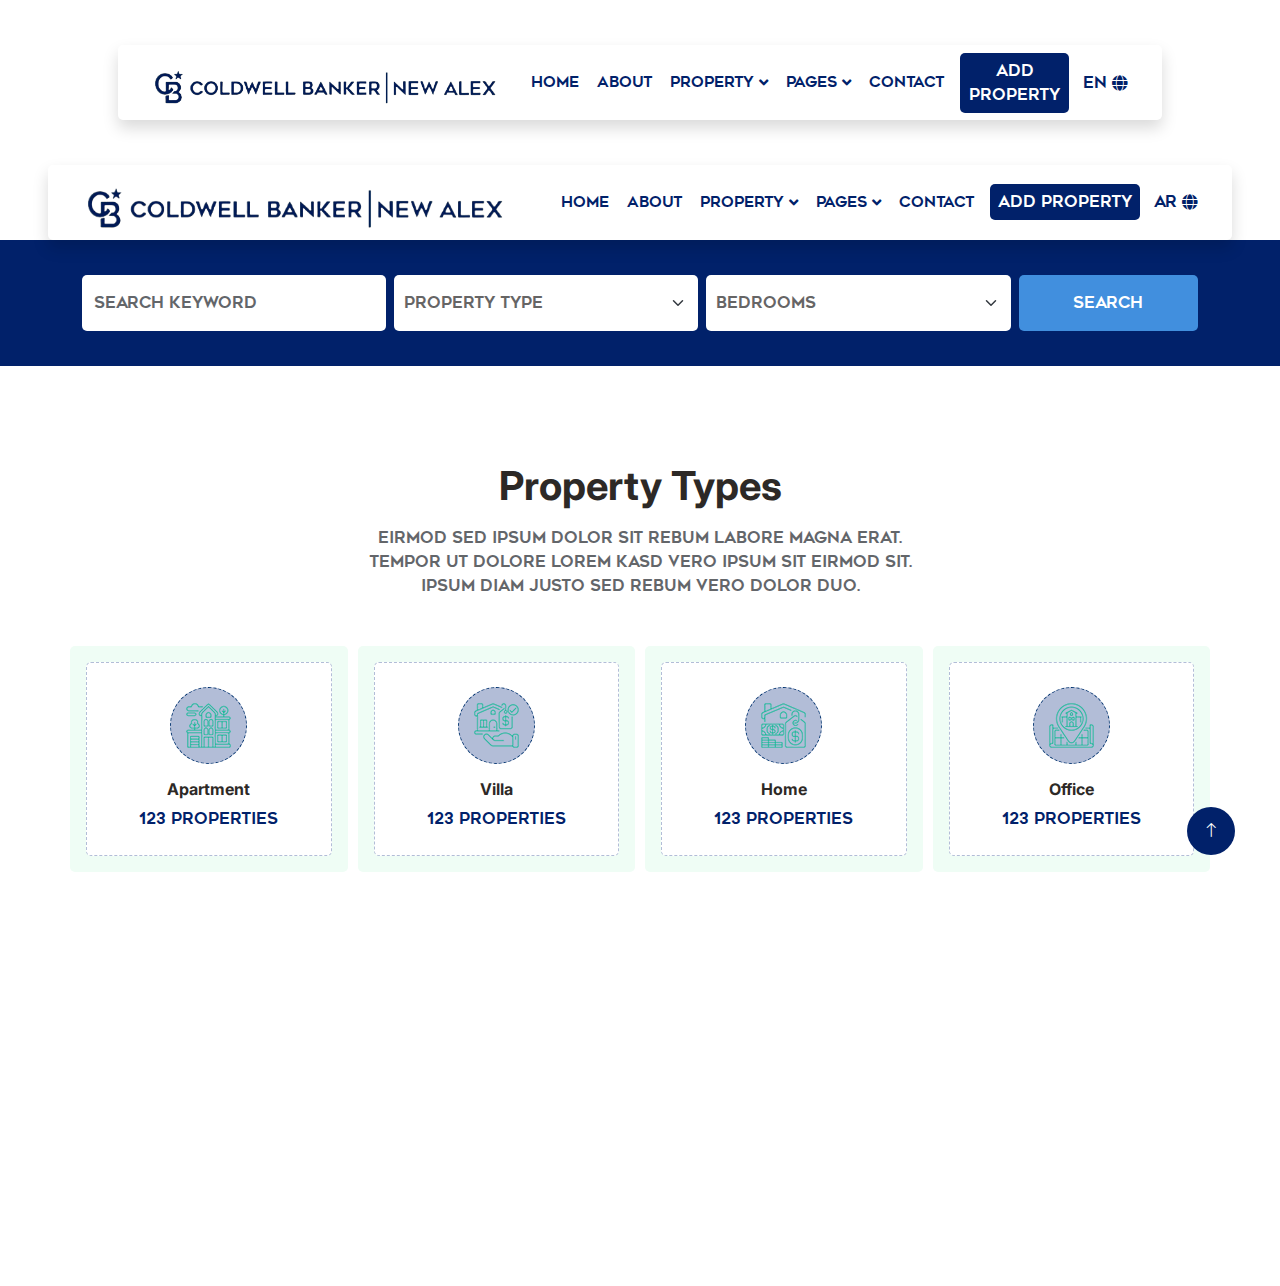
<file: property-type.html>
<!DOCTYPE html>
<html lang="en">

<head>
    <meta charset="utf-8" />
    <title>coldwellbanker</title>
    <meta content="width=device-width, initial-scale=1.0" name="viewport" />
    <meta content name="keywords" />
    <meta content name="description" />

    <!-- Favicon -->
    <link href="img/favicon.ico" rel="icon" />

    <!-- Google Web Fonts -->
    <link rel="preconnect" href="https://fonts.googleapis.com" />
    <link rel="preconnect" href="https://fonts.gstatic.com" crossorigin />
    <link href="https://fonts.googleapis.com/css2?family=Heebo:wght@400;500;600&family=Inter:wght@700;800&display=swap"
        rel="stylesheet" />

    <!-- Icon Font Stylesheet -->
    <link href="https://cdnjs.cloudflare.com/ajax/libs/font-awesome/5.10.0/css/all.min.css" rel="stylesheet" />
    <link href="https://cdn.jsdelivr.net/npm/bootstrap-icons@1.4.1/font/bootstrap-icons.css" rel="stylesheet" />

    <!-- Libraries Stylesheet -->
    <link href="lib/animate/animate.min.css" rel="stylesheet" />
    <link href="lib/owlcarousel/assets/owl.carousel.min.css" rel="stylesheet" />

    <!-- Customized Bootstrap Stylesheet -->
    <link href="css/bootstrap.min.css" rel="stylesheet" />
    <link rel="stylesheet" href="https://cdn.jsdelivr.net/npm/swiper@11/swiper-bundle.min.css" />
    <!-- Template Stylesheet -->
    <link href="css/style.css" rel="stylesheet" />
    <link href="css/colors.css" rel="stylesheet" />
</head>

<body>
    <div class="container-xxl bg-white p-0 geometos-font">
        <!-- Spinner Start -->
        <div id="spinner"
            class="show bg-white position-fixed translate-middle w-100 vh-100 top-50 start-50 d-flex align-items-center justify-content-center">
            <div class="spinner-border text-primary" style="width: 3rem; height: 3rem" role="status">
                <span class="sr-only">Loading...</span>
            </div>
        </div>
        <!-- Spinner End -->

        <!-- Navbar Start -->
        <div class="container-fluid container nav-bar bg-transparent ">
            <nav class="navbar navbar-expand-lg bg-white shadow navbar-light py-0 px-4 rounded-2">
              <a href="index.html" class="navbar-brand d-flex align-items-center text-center">
                <img class="img-fluid" src="img/Screenshot 2023-12-17 000313-PhotoRoom.png-PhotoRoom.png" />
              </a>
              <button type="button" class="navbar-toggler" data-bs-toggle="collapse" data-bs-target="#navbarCollapse">
                <span class="navbar-toggler-icon"></span>
              </button>
              <div class="collapse navbar-collapse" id="navbarCollapse">
                <div class="navbar-nav ms-auto">
                  <a href="index.html" class="nav-item nav-link active" localization-key="home">Home</a>
                  <a href="about.html" class="nav-item nav-link" localization-key="about">About</a>
                  <div class="nav-item dropdown">
                    <a href="#" class="nav-link dropdown-toggle" data-bs-toggle="dropdown"
                      localization-key='property'>Property</a>
                    <div class="dropdown-menu rounded-0 m-0">
                      <a href="property-list.html" class="dropdown-item" localization-key='propertyList'>Property List</a>
                      <a href="property-type.html" class="dropdown-item" localization-key='propertyType'>Property Type</a>
                      <a href="property-agent.html" localization-key='propertyAgent' class="dropdown-item">Property Agent</a>
                    </div>
                  </div>
                  <div class="nav-item dropdown">
                    <a href="#" class="nav-link dropdown-toggle" data-bs-toggle="dropdown" localization-key='pages'>Pages</a>
                    <div class="dropdown-menu rounded-0 m-0">
                      <a href="property.html" class="dropdown-item" localization-key='property Page'>Property</a>
                      <a href="testimonial.html" class="dropdown-item" localization-key='testimonial'>Testimonial</a>
                      <a href="lunch.html" class="dropdown-item" localization-key='lunch'>Lunch</a>
                      <a href="404.html" class="dropdown-item" localization-key='error 404'>404 Error</a>
                    </div>
                  </div>
                  <a href="contact.html" class="nav-item nav-link d-flex flex-nowrap" style="word-wrap:inherit;"
                    localization-key='contact'>Contact</a>
                </div>
                <div class="d-flex justify-content-center align-items-center  gap-1">
                  <a href="create-property.html" class="btn button-primary  bg-primary__color border-0 px-2 d-none d-lg-flex"
                    localization-key='Add Property'>
                  </a>
                  <div class="navbar-right">
                    <button id="lang-switcher" class="btn lang-switcher">
                      <span id="active-lang">Ar</span> <i class="fas fa-globe"></i>
                    </button>
                  </div>
                </div>
              </div>
            </nav>
          </div>
        <!-- Navbar End -->

 <!-- Navbar Start -->
 <div class="container-fluid container-xxl nav-bar bg-transparent  ">
    <nav class="navbar navbar-expand-lg bg-white shadow navbar-light py-0 px-4 rounded-2">
        <a href="index.html" class="navbar-brand d-flex align-items-center text-center">
            <img class="img-fluid nav-bar-logo" src="img/Screenshot 2023-12-17 000313-PhotoRoom.png-PhotoRoom.png" />
        </a>
        <button type="button" class="navbar-toggler" data-bs-toggle="collapse" data-bs-target="#navbarCollapse">
            <span class="navbar-toggler-icon"></span>
        </button>
        <div class="collapse navbar-collapse" id="navbarCollapse">
            <div class="navbar-nav ms-auto">
                <a href="index.html" class="nav-item nav-link active" localization-key="home">Home</a>
                <a href="about.html" class="nav-item nav-link" localization-key="about">About</a>
                <div class="nav-item dropdown">
                    <a href="#" class="nav-link dropdown-toggle" data-bs-toggle="dropdown"
                        localization-key='property'>Property</a>
                    <div class="dropdown-menu rounded-0 m-0">
                        <a href="property-list.html" class="dropdown-item"
                            localization-key='propertyList'>Property List</a>
                        <a href="property-type.html" class="dropdown-item"
                            localization-key='propertyType'>Property Type</a>
                        <a href="property-agent.html" localization-key='propertyAgent'
                            class="dropdown-item">Property Agent</a>
                    </div>
                </div>
                <div class="nav-item dropdown">
                    <a href="#" class="nav-link dropdown-toggle" data-bs-toggle="dropdown"
                        localization-key='pages'>Pages</a>
                    <div class="dropdown-menu rounded-0 m-0">
                        <a href="property.html" class="dropdown-item"
                            localization-key='property Page'>Property</a>
                        <a href="testimonial.html" class="dropdown-item"
                            localization-key='testimonial'>Testimonial</a>
                        <a href="lunch.html" class="dropdown-item" localization-key='lunch'>Lunch</a>
                        <a href="404.html" class="dropdown-item" localization-key='error 404'>404 Error</a>
                    </div>
                </div>
                <a href="contact.html" class="nav-item nav-link d-flex flex-nowrap" style="word-wrap:inherit;"
                    localization-key='contact'>Contact</a>
            </div>
            <div class="d-flex justify-content-center align-items-center  gap-1">
                <a href="create-property.html"
                    class="btn button-primary  bg-primary__color border-0 px-2 d-none d-lg-flex"
                    localization-key='Add Property'>
                </a>
                <div class="navbar-right">
                    <button id="lang-switcher" class="btn lang-switcher">
                        <span id="active-lang">Ar</span> <i class="fas fa-globe"></i>
                    </button>
                </div>
            </div>
        </div>
    </nav>
</div>
<!-- Navbar End -->

         <!-- Search Start -->
         <div class="container-fluid search-container bg-primary-blue mb-5 wow fadeIn" data-wow-delay="0.1s"
         style="padding: 35px;">
         <div class="container">
             <div class="row g-2">
                 <div class="col-md-10">
                     <div class="row g-2">
                         <div class="col-md-4">
                             <input type="text" class="form-control border-0 py-3" placeholder="Search Keyword"
                                 id="searchKeyword">
                         </div>
                         <div class="col-md-4 custom-dropdown">
                             <div class="dropdown-toggle border-0 py-3 form-select" type="button">Property Type
                             </div>
                             <ul class="dropdown-menu form-select">
                                 <li class="d-flex gap-1 align-items-center"><input type="checkbox" id="option1"
                                         name="option1"><label for="option1">Option
                                         1</label></li>
                                 <li class="d-flex gap-1 align-items-center"><input type="checkbox" id="option2"
                                         name="option2"><label for="option2">Option
                                         2</label></li>
                                 <li class="d-flex gap-1 align-items-center"><input type="checkbox" id="option3"
                                         name="option3"><label for="option3">Option
                                         3</label></li>
                             </ul>
                         </div>
                         <div class="col-md-4 custom-dropdown">
                             <div class="dropdown-toggle border-0 py-3 form-select" type="button">BedRooms
                             </div>
                             <ul class="dropdown-menu form-select placeholder-secondary-gray">
                                 <li class="d-flex gap-1 align-items-center"><input type="checkbox" id="option4"
                                         name="option4"><label for="option4">Option
                                         4</label></li>
                                 <li class="d-flex gap-1 align-items-center"><input type="checkbox" id="option5"
                                         name="option5"><label for="option5">Option
                                         5</label></li>
                                 <li class="d-flex gap-1 align-items-center"><input type="checkbox" id="option6"
                                         name="option6"><label for="option6">Option
                                         6</label></li>
                             </ul>
                         </div>
                     </div>
                 </div>
                 <div class="col-md-2">
                     <button class="btn btn-dark bg-secondary-blue border-0 w-100 py-3"
                         id="searchButton">Search</button>
                 </div>
             </div>
         </div>
     </div>
     <!-- Search End -->


        <!-- Category Start -->
        <div class="container-xxl py-5">
            <div class="container">
                <div class="text-center mx-auto mb-5 wow fadeInUp" data-wow-delay="0.1s" style="max-width: 600px">
                    <h1 class="mb-3">Property Types</h1>
                    <p>
                        Eirmod sed ipsum dolor sit rebum labore magna erat. Tempor ut
                        dolore lorem kasd vero ipsum sit eirmod sit. Ipsum diam justo sed
                        rebum vero dolor duo.
                    </p>
                </div>
                <div class="row g-4">
                    <div class="swiper" style="direction: ltr !important">
                        <div class="swiper-wrapper">
                            <div class="swiper-slide">
                                <div class=" wow fadeInUp" data-wow-delay="0.1s">
                                    <a class="cat-item d-block bg-light text-center rounded p-3" href>
                                        <div class="rounded p-4">
                                            <div class="icon mb-3">
                                                <img class="img-fluid" src="img/icon-apartment.png" alt="Icon" />
                                            </div>
                                            <h6>Apartment</h6>
                                            <span>123 Properties</span>
                                        </div>
                                    </a>
                                </div>
                            </div>
                            <div class="swiper-slide">
                                <div class=" wow fadeInUp" data-wow-delay="0.3s">
                                    <a class="cat-item d-block bg-light text-center rounded p-3" href>
                                        <div class="rounded p-4">
                                            <div class="icon mb-3">
                                                <img class="img-fluid" src="img/icon-villa.png" alt="Icon" />
                                            </div>
                                            <h6>Villa</h6>
                                            <span>123 Properties</span>
                                        </div>
                                    </a>
                                </div>
                            </div>
                            <div class="swiper-slide">
                                <div class=" wow fadeInUp" data-wow-delay="0.5s">
                                    <a class="cat-item d-block bg-light text-center rounded p-3" href>
                                        <div class="rounded p-4">
                                            <div class="icon mb-3">
                                                <img class="img-fluid" src="img/icon-house.png" alt="Icon" />
                                            </div>
                                            <h6>Home</h6>
                                            <span>123 Properties</span>
                                        </div>
                                    </a>
                                </div>
                            </div>
                            <div class="swiper-slide">
                                <div class=" wow fadeInUp" data-wow-delay="0.7s">
                                    <a class="cat-item d-block bg-light text-center rounded p-3" href>
                                        <div class="rounded p-4">
                                            <div class="icon mb-3">
                                                <img class="img-fluid" src="img/icon-housing.png" alt="Icon" />
                                            </div>
                                            <h6>Office</h6>
                                            <span>123 Properties</span>
                                        </div>
                                    </a>
                                </div>
                            </div>
                            <div class="swiper-slide">
                                <div class=" wow fadeInUp" data-wow-delay="0.1s">
                                    <a class="cat-item d-block bg-light text-center rounded p-3" href>
                                        <div class="rounded p-4">
                                            <div class="icon mb-3">
                                                <img class="img-fluid" src="img/icon-building.png" alt="Icon" />
                                            </div>
                                            <h6>Building</h6>
                                            <span>123 Properties</span>
                                        </div>
                                    </a>
                                </div>
                            </div>
                            <div class="swiper-slide">
                                <div class=" wow fadeInUp" data-wow-delay="0.3s">
                                    <a class="cat-item d-block bg-light text-center rounded p-3" href>
                                        <div class="rounded p-4">
                                            <div class="icon mb-3">
                                                <img class="img-fluid" src="img/icon-neighborhood.png" alt="Icon" />
                                            </div>
                                            <h6>Townhouse</h6>
                                            <span>123 Properties</span>
                                        </div>
                                    </a>
                                </div>
                            </div>
                            <div class="swiper-slide">
                                <div class=" wow fadeInUp" data-wow-delay="0.5s">
                                    <a class="cat-item d-block bg-light text-center rounded p-3" href>
                                        <div class="rounded p-4">
                                            <div class="icon mb-3">
                                                <img class="img-fluid" src="img/icon-condominium.png" alt="Icon" />
                                            </div>
                                            <h6>Shop</h6>
                                            <span>123 Properties</span>
                                        </div>
                                    </a>
                                </div>
                            </div>
                            <div class="swiper-slide">
                                <div class=" wow fadeInUp" data-wow-delay="0.7s">
                                    <a class="cat-item d-block bg-light text-center rounded p-3" href>
                                        <div class="rounded p-4">
                                            <div class="icon mb-3">
                                                <img class="img-fluid" src="img/icon-luxury.png" alt="Icon" />
                                            </div>
                                            <h6>Garage</h6>
                                            <span>123 Properties</span>
                                        </div>
                                    </a>
                                </div>
                            </div>
                        </div>
                    </div>
                </div>
            </div>
        </div>
        <!-- Category End -->

         <!-- Footer Start -->
         <div class="container-fluid border-top text-white-50 footer pt-5 mt-5 wow fadeIn" data-wow-delay="0.1s">
            <div class="container ">
                <div class="row g-5">
                    <div class="col-lg-4 col-md-6">
                        <h5 class="text-white mb-4 text-secondary-black">Get In Touch</h5>
                        <p class="mb-2">
                            <i class="fa fa-map-marker-alt me-3"></i>جرين بلازا بجوار مطعم
                            ابوراوية,EGYPT
                        </p>
                        <p class="mb-2">
                            <i class="fa fa-phone-alt me-3"></i>+012 345 67890
                        </p>
                        <p class="mb-2">
                            <i class="fa fa-envelope me-3"></i>info@example.com
                        </p>
                        <div class="d-flex pt-2">
                            <a class="btn btn-outline-light btn-social" href=""><i class="fab fa-twitter"></i></a>
                            <a class="btn btn-outline-light btn-social" href=""><i class="fab fa-facebook-f"></i></a>
                            <a class="btn btn-outline-light btn-social" href=""><i class="fab fa-youtube"></i></a>
                            <a class="btn btn-outline-light btn-social" href=""><i class="fab fa-linkedin-in"></i></a>
                        </div>
                    </div>
                    <div class="col-lg-4 col-md-6">
                        <h5 class="text-white mb-4 text-secondary-black">Quick Links</h5>
                        <a class="btn btn-link text-secondary-gray" href="">About Us</a>
                        <a class="btn btn-link text-secondary-gray" href="">Contact Us</a>
                        <a class="btn btn-link text-secondary-gray" href="">Our Services</a>
                        <a class="btn btn-link text-secondary-gray" href="">Privacy Policy</a>
                        <a class="btn btn-link text-secondary-gray" href="">Terms & Condition</a>
                    </div>
                    <div class="col-lg-4 col-md-6">
                        <h5 class="text-white mb-4 text-secondary-black">Newsletter</h5>
                        <p>Dolor amet sit justo amet elitr clita ipsum elitr est.</p>
                        <div class="position-relative mx-auto" style="max-width: 400px">
                            <input style="border: 1px solid var(--primary-blue) ; " class=" placeholder-secondary-gray text-primary-black form-control bg-transparent w-100 py-3 ps-4 pe-5" type="text"
                                placeholder="Your email" />
                            <button type="button"
                                class="btn button-primary  py-2 position-absolute top-0 end-0 mt-2 me-2">
                                SignUp
                            </button>
                        </div>
                    </div>
                </div>
            </div>
            <div class="container">
                <div class="copyright">
                    <div class="row">
                        <div class="col-md-6 text-center text-md-start mb-3 mb-md-0">
                            &copy; <a class="border-bottom" href="#">coldwellbanker</a>
                            <span class=" text-secondary-black">
                                , All Right Reserved.
                            </span>

                        </div>
                        <div class="col-md-6 text-center text-md-end">
                            <div class="footer-menu">
                                <a href="">Home</a>
                                <a href="">Cookies</a>
                                <a href="">Help</a>
                                <a href="">FQAs</a>
                            </div>
                        </div>
                    </div>
                </div>
            </div>
        </div>
        <!-- Footer End -->

        <!-- Back to Top -->
        <a href="#" class="btn btn-lg button-primary  btn-lg-square back-to-top"><i class="bi bi-arrow-up"></i></a>
    </div>

    <!-- JavaScript Libraries -->
    <script src="https://code.jquery.com/jquery-3.4.1.min.js"></script>
    <script src="https://cdn.jsdelivr.net/npm/bootstrap@5.0.0/dist/js/bootstrap.bundle.min.js"></script>
    <script src="lib/wow/wow.min.js"></script>
    <script src="lib/easing/easing.min.js"></script>
    <script src="lib/waypoints/waypoints.min.js"></script>
    <script src="lib/owlcarousel/owl.carousel.min.js"></script>
    <script src="https://cdn.jsdelivr.net/npm/swiper@11/swiper-bundle.min.js"></script>
    <!-- Template Javascript -->
    <script src="js/main.js"></script>
    <script src="js/translations.js"></script>
    <script>
        const swiper = new Swiper('.swiper', {
            loop: true,
            autoplay: {
                delay: 5000,
            },
            slidesPerView: 1,
            spaceBetween: 30,
            breakpoints: {
                1024: {
                    slidesPerView: 4,
                    spaceBetween: 10
                },
                767: {
                    slidesPerView: 3,
                    spaceBetween: 10
                },
                320: {
                    slidesPerView: 1,
                    spaceBetween: 10
                },

            }
        })
    </script>
</body>

</html>
</file>
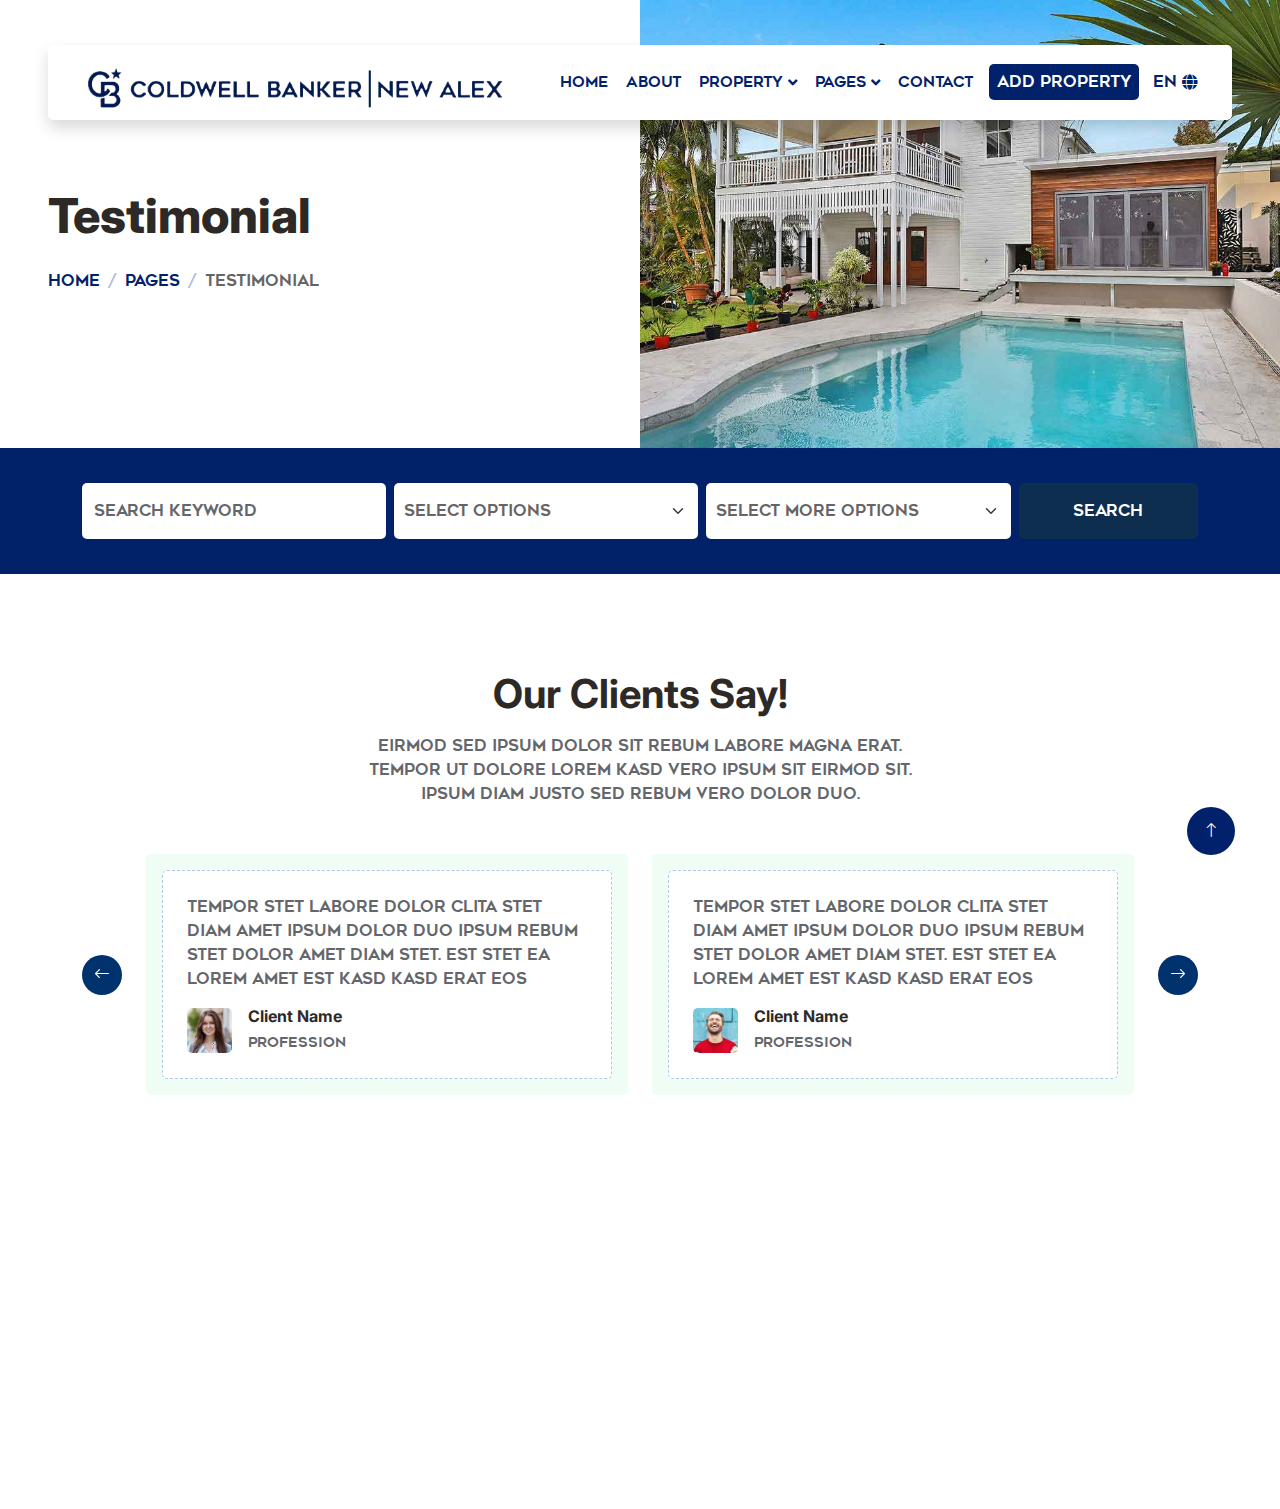
<file: testimonial.html>
<!DOCTYPE html>
<html lang="en">

<head>
    <meta charset="utf-8">
    <title>coldwellbanker</title>
    <meta content="width=device-width, initial-scale=1.0" name="viewport">
    <meta content="" name="keywords">
    <meta content="" name="description">

    <!-- Favicon -->
    <link href="img/favicon.ico" rel="icon">

    <!-- Google Web Fonts -->
    <link rel="preconnect" href="https://fonts.googleapis.com">
    <link rel="preconnect" href="https://fonts.gstatic.com" crossorigin>
    <link href="https://fonts.googleapis.com/css2?family=Heebo:wght@400;500;600&family=Inter:wght@700;800&display=swap"
        rel="stylesheet">

    <!-- Icon Font Stylesheet -->
    <link href="https://cdnjs.cloudflare.com/ajax/libs/font-awesome/5.10.0/css/all.min.css" rel="stylesheet">
    <link href="https://cdn.jsdelivr.net/npm/bootstrap-icons@1.4.1/font/bootstrap-icons.css" rel="stylesheet">

    <!-- Libraries Stylesheet -->
    <link href="lib/animate/animate.min.css" rel="stylesheet">
    <link href="lib/owlcarousel/assets/owl.carousel.min.css" rel="stylesheet">

    <!-- Customized Bootstrap Stylesheet -->
    <link href="css/bootstrap.min.css" rel="stylesheet">

    <!-- Template Stylesheet -->
    <link href="css/style.css" rel="stylesheet">
    <link rel="stylesheet" href="css/colors.css">
</head>

<body>
    <div class="container-xxl bg-white p-0 geometos-font">
        <!-- Spinner Start -->
        <div id="spinner"
            class="show bg-white position-fixed translate-middle w-100 vh-100 top-50 start-50 d-flex align-items-center justify-content-center">
            <div class="spinner-border text-primary" style="width: 3rem; height: 3rem;" role="status">
                <span class="sr-only">Loading...</span>
            </div>
        </div>
        <!-- Spinner End -->


         <!-- Navbar Start -->
         <div class="container-fluid container-xxl nav-bar bg-transparent  ">
            <nav class="navbar navbar-expand-lg bg-white shadow navbar-light py-0 px-4 rounded-2">
                <a href="index.html" class="navbar-brand d-flex align-items-center text-center">
                    <img class="img-fluid nav-bar-logo" src="img/Screenshot 2023-12-17 000313-PhotoRoom.png-PhotoRoom.png" />
                </a>
                <button type="button" class="navbar-toggler" data-bs-toggle="collapse" data-bs-target="#navbarCollapse">
                    <span class="navbar-toggler-icon"></span>
                </button>
                <div class="collapse navbar-collapse" id="navbarCollapse">
                    <div class="navbar-nav ms-auto">
                        <a href="index.html" class="nav-item nav-link active" localization-key="home">Home</a>
                        <a href="about.html" class="nav-item nav-link" localization-key="about">About</a>
                        <div class="nav-item dropdown">
                            <a href="#" class="nav-link dropdown-toggle" data-bs-toggle="dropdown"
                                localization-key='property'>Property</a>
                            <div class="dropdown-menu rounded-0 m-0">
                                <a href="property-list.html" class="dropdown-item"
                                    localization-key='propertyList'>Property List</a>
                                <a href="property-type.html" class="dropdown-item"
                                    localization-key='propertyType'>Property Type</a>
                                <a href="property-agent.html" localization-key='propertyAgent'
                                    class="dropdown-item">Property Agent</a>
                            </div>
                        </div>
                        <div class="nav-item dropdown">
                            <a href="#" class="nav-link dropdown-toggle" data-bs-toggle="dropdown"
                                localization-key='pages'>Pages</a>
                            <div class="dropdown-menu rounded-0 m-0">
                                <a href="property.html" class="dropdown-item"
                                    localization-key='property Page'>Property</a>
                                <a href="testimonial.html" class="dropdown-item"
                                    localization-key='testimonial'>Testimonial</a>
                                <a href="lunch.html" class="dropdown-item" localization-key='lunch'>Lunch</a>
                                <a href="404.html" class="dropdown-item" localization-key='error 404'>404 Error</a>
                            </div>
                        </div>
                        <a href="contact.html" class="nav-item nav-link d-flex flex-nowrap" style="word-wrap:inherit;"
                            localization-key='contact'>Contact</a>
                    </div>
                    <div class="d-flex justify-content-center align-items-center  gap-1">
                        <a href="create-property.html"
                            class="btn button-primary  bg-primary__color border-0 px-2 d-none d-lg-flex"
                            localization-key='Add Property'>
                        </a>
                        <div class="navbar-right">
                            <button id="lang-switcher" class="btn lang-switcher">
                                <span id="active-lang">Ar</span> <i class="fas fa-globe"></i>
                            </button>
                        </div>
                    </div>
                </div>
            </nav>
        </div>
        <!-- Navbar End -->


        <!-- Header Start -->
        <div class="container-fluid header bg-white p-0">
            <div class="row g-0 align-items-center flex-column-reverse flex-md-row">
                <div class="col-md-6 p-5 mt-lg-5">
                    <h1 class="display-5 animated fadeIn mb-4">Testimonial</h1>
                    <nav aria-label="breadcrumb animated fadeIn">
                        <ol class="breadcrumb text-uppercase">
                            <li class="breadcrumb-item"><a href="#">Home</a></li>
                            <li class="breadcrumb-item"><a href="#">Pages</a></li>
                            <li class="breadcrumb-item text-body active" aria-current="page">Testimonial</li>
                        </ol>
                    </nav>
                </div>
                <div class="col-md-6 animated fadeIn">
                    <img class="img-fluid" src="img/header.jpg" alt="">
                </div>
            </div>
        </div>
        <!-- Header End -->


        <!-- Search Start -->
        <div class="container-fluid search-container bg-primary__color mb-5 wow fadeIn" data-wow-delay="0.1s"
            style="padding: 35px;">
            <div class="container">
                <div class="row g-2">
                    <div class="col-md-10">
                        <div class="row g-2">
                            <div class="col-md-4">
                                <input type="text" class="form-control border-0 py-3" placeholder="Search Keyword"
                                    id="searchKeyword">
                            </div>
                            <div class="col-md-4 custom-dropdown">
                                <div class="dropdown-toggle border-0 py-3 form-select" type="button">Select Options
                                </div>
                                <ul class="dropdown-menu form-select">
                                    <li class="d-flex gap-1 align-items-center"><input type="checkbox" id="option1" name="option1"><label for="option1">Option
                                            1</label></li>
                                    <li class="d-flex gap-1 align-items-center"><input type="checkbox" id="option2" name="option2"><label for="option2">Option
                                            2</label></li>
                                    <li class="d-flex gap-1 align-items-center"><input type="checkbox" id="option3" name="option3"><label for="option3">Option
                                            3</label></li>
                                </ul>
                            </div>
                            <div class="col-md-4 custom-dropdown">
                                <div class="dropdown-toggle border-0 py-3 form-select" type="button">Select More Options
                                </div>
                                <ul class="dropdown-menu form-select">
                                    <li class="d-flex gap-1 align-items-center"><input type="checkbox" id="option4" name="option4"><label for="option4">Option
                                            4</label></li>
                                    <li class="d-flex gap-1 align-items-center"><input type="checkbox" id="option5" name="option5"><label for="option5">Option
                                            5</label></li>
                                    <li class="d-flex gap-1 align-items-center"><input type="checkbox" id="option6" name="option6"><label for="option6">Option
                                            6</label></li>
                                </ul>
                            </div>
                        </div>
                    </div>
                    <div class="col-md-2">
                        <button class="btn btn-dark   border-0 w-100 py-3" id="searchButton">Search</button>
                    </div>
                </div>
            </div>
        </div>
        <!-- Search End -->


        <!-- Testimonial Start -->
        <div class="container-xxl py-5">
            <div class="container">
                <div class="text-center mx-auto mb-5 wow fadeInUp" data-wow-delay="0.1s" style="max-width: 600px;">
                    <h1 class="mb-3">Our Clients Say!</h1>
                    <p>Eirmod sed ipsum dolor sit rebum labore magna erat. Tempor ut dolore lorem kasd vero ipsum sit
                        eirmod sit. Ipsum diam justo sed rebum vero dolor duo.</p>
                </div>
                <div class="owl-carousel testimonial-carousel wow fadeInUp" data-wow-delay="0.1s">
                    <div class="testimonial-item bg-light rounded p-3">
                        <div class="bg-white border rounded p-4">
                            <p>Tempor stet labore dolor clita stet diam amet ipsum dolor duo ipsum rebum stet dolor amet
                                diam stet. Est stet ea lorem amet est kasd kasd erat eos</p>
                            <div class="d-flex align-items-center">
                                <img class="img-fluid flex-shrink-0 rounded" src="img/testimonial-1.jpg"
                                    style="width: 45px; height: 45px;">
                                <div class="ps-3">
                                    <h6 class="fw-bold mb-1">Client Name</h6>
                                    <small>Profession</small>
                                </div>
                            </div>
                        </div>
                    </div>
                    <div class="testimonial-item bg-light rounded p-3">
                        <div class="bg-white border rounded p-4">
                            <p>Tempor stet labore dolor clita stet diam amet ipsum dolor duo ipsum rebum stet dolor amet
                                diam stet. Est stet ea lorem amet est kasd kasd erat eos</p>
                            <div class="d-flex align-items-center">
                                <img class="img-fluid flex-shrink-0 rounded" src="img/testimonial-2.jpg"
                                    style="width: 45px; height: 45px;">
                                <div class="ps-3">
                                    <h6 class="fw-bold mb-1">Client Name</h6>
                                    <small>Profession</small>
                                </div>
                            </div>
                        </div>
                    </div>
                    <div class="testimonial-item bg-light rounded p-3">
                        <div class="bg-white border rounded p-4">
                            <p>Tempor stet labore dolor clita stet diam amet ipsum dolor duo ipsum rebum stet dolor amet
                                diam stet. Est stet ea lorem amet est kasd kasd erat eos</p>
                            <div class="d-flex align-items-center">
                                <img class="img-fluid flex-shrink-0 rounded" src="img/testimonial-3.jpg"
                                    style="width: 45px; height: 45px;">
                                <div class="ps-3">
                                    <h6 class="fw-bold mb-1">Client Name</h6>
                                    <small>Profession</small>
                                </div>
                            </div>
                        </div>
                    </div>
                </div>
            </div>
        </div>
        <!-- Testimonial End -->


      <!-- Footer Start -->
      <div class="container-fluid border-top text-white-50 footer pt-5 mt-5 wow fadeIn" data-wow-delay="0.1s">
        <div class="container ">
            <div class="row g-5">
                <div class="col-lg-4 col-md-6">
                    <h5 class="text-white mb-4 text-secondary-black">Get In Touch</h5>
                    <p class="mb-2">
                        <i class="fa fa-map-marker-alt me-3"></i>جرين بلازا بجوار مطعم
                        ابوراوية,EGYPT
                    </p>
                    <p class="mb-2">
                        <i class="fa fa-phone-alt me-3"></i>+012 345 67890
                    </p>
                    <p class="mb-2">
                        <i class="fa fa-envelope me-3"></i>info@example.com
                    </p>
                    <div class="d-flex pt-2">
                        <a class="btn btn-outline-light btn-social" href=""><i class="fab fa-twitter"></i></a>
                        <a class="btn btn-outline-light btn-social" href=""><i class="fab fa-facebook-f"></i></a>
                        <a class="btn btn-outline-light btn-social" href=""><i class="fab fa-youtube"></i></a>
                        <a class="btn btn-outline-light btn-social" href=""><i class="fab fa-linkedin-in"></i></a>
                    </div>
                </div>
                <div class="col-lg-4 col-md-6">
                    <h5 class="text-white mb-4 text-secondary-black">Quick Links</h5>
                    <a class="btn btn-link text-secondary-gray" href="">About Us</a>
                    <a class="btn btn-link text-secondary-gray" href="">Contact Us</a>
                    <a class="btn btn-link text-secondary-gray" href="">Our Services</a>
                    <a class="btn btn-link text-secondary-gray" href="">Privacy Policy</a>
                    <a class="btn btn-link text-secondary-gray" href="">Terms & Condition</a>
                </div>
                <div class="col-lg-4 col-md-6">
                    <h5 class="text-white mb-4 text-secondary-black">Newsletter</h5>
                    <p>Dolor amet sit justo amet elitr clita ipsum elitr est.</p>
                    <div class="position-relative mx-auto" style="max-width: 400px">
                        <input style="border: 1px solid var(--primary-blue) ; " class=" placeholder-secondary-gray text-primary-black form-control bg-transparent w-100 py-3 ps-4 pe-5" type="text"
                            placeholder="Your email" />
                        <button type="button"
                            class="btn button-primary  py-2 position-absolute top-0 end-0 mt-2 me-2">
                            SignUp
                        </button>
                    </div>
                </div>
            </div>
        </div>
        <div class="container">
            <div class="copyright">
                <div class="row">
                    <div class="col-md-6 text-center text-md-start mb-3 mb-md-0">
                        &copy; <a class="border-bottom" href="#">coldwellbanker</a>
                        <span class=" text-secondary-black">
                            , All Right Reserved.
                        </span>

                    </div>
                    <div class="col-md-6 text-center text-md-end">
                        <div class="footer-menu">
                            <a href="">Home</a>
                            <a href="">Cookies</a>
                            <a href="">Help</a>
                            <a href="">FQAs</a>
                        </div>
                    </div>
                </div>
            </div>
        </div>
    </div>
    <!-- Footer End -->

        <!-- Back to Top -->
        <a href="#" class="btn btn-lg button-primary  btn-lg-square back-to-top"><i class="bi bi-arrow-up"></i></a>
    </div>

    <!-- JavaScript Libraries -->
    <script src="https://code.jquery.com/jquery-3.4.1.min.js"></script>
    <script src="https://cdn.jsdelivr.net/npm/bootstrap@5.0.0/dist/js/bootstrap.bundle.min.js"></script>
    <script src="lib/wow/wow.min.js"></script>
    <script src="lib/easing/easing.min.js"></script>
    <script src="lib/waypoints/waypoints.min.js"></script>
    <script src="lib/owlcarousel/owl.carousel.min.js"></script>

    <!-- Template Javascript -->
    <script src="js/main.js"></script>
    <script src="js/translations.js"></script>
</body>

</html>
</file>
<file: css/style.css>
/********** CSS **********/

:root {
  --primary: #00326e;
  --secondary: #ff6922;
  --light: #effdf5;
  --dark: #0e2e50;
}

.back-to-top {
  position: fixed;
  display: none;
  right: 45px;
  bottom: 45px;
  z-index: 99;
}

/*** Spinner ***/

#spinner {
  opacity: 0;
  visibility: hidden;
  transition: opacity 0.5s ease-out, visibility 0s linear 0.5s;
  z-index: 99999;
}

#spinner.show {
  transition: opacity 0.5s ease-out, visibility 0s linear 0s;
  visibility: visible;
  opacity: 1;
}

/*** Button ***/

.btn {
  transition: 0.5s;
}

.btn.btn-primary,
.btn.btn-secondary {
  color: #ffffff;
}

.btn-square {
  width: 38px;
  height: 38px;
}

.btn-sm-square {
  width: 32px;
  height: 32px;
}

.btn-lg-square {
  width: 48px;
  height: 48px;
}

.btn-square,
.btn-sm-square,
.btn-lg-square {
  padding: 0;
  display: flex;
  align-items: center;
  justify-content: center;
  font-weight: normal;
  border-radius: 50px;
}

/*** Navbar ***/

.nav-bar {
  position: relative;
  margin-top: 45px;
  padding: 0 3rem;
  transition: 0.5s;
  z-index: 9999;
}

.nav-bar.sticky-top {
  position: sticky;
  padding: 0;
  z-index: 9999;
}

.navbar {
  box-shadow: 0 0 30px rgba(0, 0, 0, 0.08);
}

.navbar .dropdown-toggle::after {
  border: none;
  content: "\f107";
  font-family: "Font Awesome 5 Free";
  font-weight: 900;
  vertical-align: middle;
  margin-left: 5px;
  transition: 0.5s;
}

.navbar .dropdown-toggle[aria-expanded="true"]::after {
  transform: rotate(-180deg);
}

.navbar-light .navbar-nav .nav-link {
  /* margin-right: 30px; */
  padding: 15px 0;
  /* padding: 25px 0; */
  color: #ffffff;
  font-size: 15px;
  text-transform: uppercase;
  outline: none;
}

.navbar-light .navbar-nav .nav-link:hover,
.navbar-light .navbar-nav .nav-link.active {
  color: var(--primary);
}

@media (max-width: 991.98px) {
  .nav-bar {
    margin: 0;
    padding: 0;
  }

  .navbar-light .navbar-nav .nav-link {
    margin-right: 0;
    padding: 10px 0;
  }

  .navbar-light .navbar-nav {
    border-top: 1px solid #eeeeee;
  }
}

.navbar-brand {
  width: 40%;
}

.navbar-light .navbar-brand {
  height: 75px;
}

.collapse.navbar-collapse {
  gap: 1rem;
}

.navbar-nav {
  gap: 18px;
}

.navbar-light .navbar-nav .nav-link {
  color: var(--dark);
  font-weight: 500;
}

.lang-switcher {
  cursor: pointer;
  padding: 5px 10px;
  border: none;
  color: var(--primary-color);
  font-size: 1rem;
  display: flex;
  align-items: center;
  gap: 5px;
}

.lang-switcher:focus {
  outline: 0;
  box-shadow: none;
}

.lang-switcher i {
  /* Adjust icon size if needed */
  font-size: 1rem;
}

@media (min-width: 992px) {
  .navbar .nav-item .dropdown-menu {
    display: block;
    top: 100%;
    margin-top: 0;
    transform: rotateX(-75deg);
    transform-origin: 0% 0%;
    opacity: 0;
    visibility: hidden;
    transition: 0.5s;
  }

  .navbar .nav-item:hover .dropdown-menu {
    transform: rotateX(0deg);
    visibility: visible;
    transition: 0.5s;
    opacity: 1;
  }
}

/*** Header ***/

@media (min-width: 992px) {
  .header {
    margin-top: -120px;
  }
}

.header-carousel .owl-nav {
  position: absolute;
  top: 50%;
  left: -25px;
  transform: translateY(-50%);
  display: flex;
  flex-direction: column;
}

.header-carousel .owl-nav .owl-prev,
.header-carousel .owl-nav .owl-next {
  margin: 7px 0;
  width: 50px;
  height: 50px;
  display: flex;
  align-items: center;
  justify-content: center;
  color: #ffffff;
  background: var(--primary);
  border-radius: 40px;
  font-size: 20px;
  transition: 0.5s;
}

.header-carousel .owl-nav .owl-prev:hover,
.header-carousel .owl-nav .owl-next:hover {
  background: var(--dark);
}

@media (max-width: 768px) {
  .header-carousel .owl-nav {
    left: 25px;
  }
}

.breadcrumb-item+.breadcrumb-item::before {
  color: rgba(0, 37, 124, 0.3);
}

/*** Icon ***/

.icon {
  padding: 15px;
  display: inline-flex;
  align-items: center;
  justify-content: center;
  background: rgba(0, 37, 124, 0.3) !important;
  border-radius: 50px;
  border: 1px dashed var(--primary) !important;
}

/*** About ***/

.about-img img {
  position: relative;
  z-index: 2;
}

.about-img::before {
  position: absolute;
  content: "";
  top: 0;
  left: -50%;
  width: 100%;
  height: 100%;
  background: var(--primary);
  transform: skew(20deg);
  z-index: 1;
}

/*** Category ***/

.cat-item div {
  background: #ffffff;
  border: 1px dashed rgba(0, 37, 124, 0.3);
  transition: 0.5s;
}

.cat-item:hover div {
  background: var(--primary);
  border-color: transparent;
}

.cat-item div * {
  transition: 0.5s;
}

.cat-item:hover div * {
  color: #ffffff !important;
}

/*** Property List ***/

.nav-pills .nav-item .btn {
  color: var(--dark);
}

.nav-pills .nav-item .btn:hover,
.nav-pills .nav-item .btn.active {
  color: #ffffff;
}

.property-item {
  box-shadow: 0 0 30px rgba(0, 0, 0, 0.08);
}

.property-item img {
  transition: 0.5s;
}

.property-item:hover img {
  transform: scale(1.1);
}

.property-item .border-top {
  border-top: 1px dashed rgba(1, 30, 104, 0.3) !important;
}

.property-item .border-end {
  border-right: 1px dashed rgba(1, 30, 104, 0.3) !important;
}

/*** Team ***/

.team-item {
  box-shadow: 0 0 30px rgba(0, 0, 0, 0.08);
  transition: 0.5s;
}

.team-item .btn {
  color: var(--primary);
  background: #ffffff;
  box-shadow: 0 0 30px rgba(0, 0, 0, 0.15);
}

.team-item .btn:hover {
  color: #ffffff;
  background: var(--primary);
}

.team-item:hover {
  border-color: var(--secondary) !important;
}

.team-item:hover .bg-primary {
  background: var(--secondary) !important;
}

.team-item:hover .bg-primary i {
  color: var(--secondary) !important;
}

/*** Testimonial ***/

.testimonial-carousel {
  padding-left: 1.5rem;
  padding-right: 1.5rem;
}

@media (min-width: 576px) {
  .testimonial-carousel {
    padding-left: 4rem;
    padding-right: 4rem;
  }
}

.testimonial-carousel .testimonial-item .border {
  border: 1px dashed rgba(0, 74, 185, 0.3) !important;
}

.testimonial-carousel .owl-nav {
  position: absolute;
  width: 100%;
  height: 40px;
  top: calc(50% - 20px);
  left: 0;
  display: flex;
  justify-content: space-between;
  z-index: 1;
}

.testimonial-carousel .owl-nav .owl-prev,
.testimonial-carousel .owl-nav .owl-next {
  position: relative;
  width: 40px;
  height: 40px;
  display: flex;
  align-items: center;
  justify-content: center;
  color: #ffffff;
  background: var(--primary);
  border-radius: 40px;
  font-size: 20px;
  transition: 0.5s;
}

.testimonial-carousel .owl-nav .owl-prev:hover,
.testimonial-carousel .owl-nav .owl-next:hover {
  background: var(--dark);
}

@font-face {
  font-family: "Geometos";
  src: url("../fonts/Geometos.ttf") format("truetype");
}

/*** Compounds ***/
:root {
  --primary-color: #012169;
  --secondary-color: #004de6;
  --tertiary-color: #2a2f34;
  /* --primary-color: #0d4d8f; */
  /* --secondary-color: #6392d7; */
  /* --tertiary-color: #333333; */
  /* --dark-color: #0d4d8f ; */
}

.geometos-font {
  font-family: "Geometos", sans-serif;
}

.bg-primary__color {
  background-color: var(--primary-color) !important;
}

.primary__color {
  color: var(--primary-color) !important;
}

.secondary__color {
  color: var(--secondary-color) !important;
}

.bg-secondary__color {
  background-color: var(--secondary-color) !important;
}

.tertiary__color {
  color: var(--tertiary-color) !important;
}

.bg-tertiary__color {
  background-color: var(--tertiary-color) !important;
}

.property-header {
  background-color: rgb(0, 0, 0, 0.5);
}

.compound-card_link {
  width: 35px;
  height: 35px;
  text-align: center;
  border-radius: 50%;
  background-color: rgba(0, 0, 0, 0.7);
  padding: 4px;
  color: #ffffff;
  transition: 0.5s;
}

.compound-card_dev {
  width: 50px;
  height: 50px;

  transition: all 0.5s ease;
}

.property-item:hover img.compound-card_dev {
  transform: scale(1);
}

.compound-card .img-fluid {
  width: 100%;
  height: 250px;
}

.unit-count:not(:first-child) {
  border-inline-start: 1px solid rgb(182, 182, 182);
  padding-inline-start: 5px;
}

.unit-count {
  color: var(--tertiary-color);
}

.compound-card_info>div {
  width: 30px;
  min-height: 27px;
  border-radius: 5px;
  display: flex;
  -webkit-box-pack: center;
  justify-content: center;
  align-items: flex-end;

  padding: 1px 3px;
  overflow: hidden;
  position: relative;
}

.compound-card_info>div>p {
  color: rgb(33, 36, 39);
  font-family: materialMedium;
  font-size: 12px;
  position: absolute;
  top: 1px;
  inset-inline-start: 1px;
  margin: 0px !important;
  padding: 0px !important;
}

.compound-card_info .type_area {
  background: none;
  width: fit-content;
  display: flex;
  -webkit-box-align: center;
  align-items: center;
  -webkit-box-pack: center;
  justify-content: center;
}

.details__icons .icon,
.compound-card .icon {
  display: flex;
  padding: 4px;
  -webkit-box-pack: center;
  justify-content: center;
  -webkit-box-align: center;
  align-items: center;
  border-radius: 50%;
  height: 40px;
  width: 40px;
  border: none !important;
  background-color: rgb(228, 235, 242) !important;
  cursor: pointer;
  transition: all 0.3s ease-out 0s;
}

.compound-card .icon:last-child {
  background-color: rgb(76, 217, 100) !important;
}

.compound-card .icon svg {
  width: 24px !important;
  height: 24px !important;
}

.paginationjs-pages li a {
  transition: all ease 0.5s;
}

.paginationjs-pages li.active>a {
  background-color: var(--primary-color) !important;
}

.paginationjs-pages li:hover>a {
  color: #ffffff !important;
  background-color: var(--primary-color) !important;
}

.category__type p {
  color: var(--tertiary-colo);
  font-size: 14px;
  margin-bottom: 2px;
}

.category__type {
  display: flex;
  justify-content: center;
  align-items: center;
  flex-direction: column;
  padding-right: 1rem;
  border-radius: 8px;
  transition: all 0.5s ease-in;
}

.category__type img {
  transition: all 0.5s ease;
}

.category__type:hover img {
  filter: brightness(60%) saturate(100%) invert(19%) sepia(59%) saturate(680%) hue-rotate(168deg) brightness(93%) contrast(88%);
}

.category__type img {
  width: 32px;
  height: 32px;
}

swiper-container {
  width: 100%;
  height: 100%;
}

swiper-slide {
  text-align: center;
  font-size: 18px;
  background: #fff;
  display: flex;
  justify-content: center;
  align-items: center;
}

swiper-slide img {
  display: block;
  width: 100%;
  height: 100%;
  object-fit: cover;
}

/*** Details ***/
.details__gallery {
  overflow: hidden;
  height: 500px;
  max-width: 100%;
  display: flex;
  justify-content: flex-start;
  align-items: center;
  gap: 8px;
  border-radius: 8px;
}

.details__gallery-container {
  width: 100%;
  height: 100%;
  overflow: hidden;
  display: flex;
  gap: 0 8px;
}

.gallery__container-img {
  width: 10%;
  height: 100%;
  cursor: pointer;
  float: left;
  filter: grayscale(100%) !important;
  transition: all 0.5s ease;
}

.details__gallery-container img {
  width: 100%;
  height: 100%;
  object-fit: cover;

  transition: all 0.5s ease;
}

.gallery__container-img.active {
  width: 50%;
  filter: inherit !important;
}

.details__dev {
  width: 100px;
  height: 100px;
  margin-left: 8px;
}

.details__dev img {
  background-color: #fff;
  width: 90%;
  height: 90%;
  object-fit: cover;
  border-radius: 50%;
}

.phone-icon svg,
.whatsapp-icon svg {
  width: 24px !important;
  height: 24px !important;
}

.details__icons a {
  border: none;
}

.phone-icon {
  background-color: rgb(228, 235, 242) !important;
}

.phone-icon span {
  color: var(--tertiary-color);
}

.whatsapp-icon span {
  color: white;
}

.table.table-striped.table-hover tbody tr td {
  color: var(--tertiary-color) !important;
}

.whatsapp-icon {
  background-color: rgb(76, 217, 100) !important;
}

.search-container .dropdown-toggle::after {
  display: none;
}

.lunch-swiper img {
  height: 250px !important;
}

.details__layout .layout-side {
  flex: 1.75;
}

.usp-title {
  display: flex;
  justify-content: start;
  align-items: center;
  gap: 4px;
  margin-top: 1rem;
  color: var(--secondary-color);
}

.custom-dropdown .dropdown-toggle {
  cursor: pointer;
  padding: 10px;
  border: 1px solid #ccc;
  width: 100%;
  text-align: left;
  background-color: #fff;
}

.custom-dropdown .dropdown-menu {
  display: none;
  position: absolute;
  background-color: #f9f9f9;
  max-width: 320px;
  box-shadow: 0px 8px 16px 0px rgba(0, 0, 0, 0.2);
  z-index: 1;
}

.custom-dropdown .dropdown-menu li {
  padding: 10px;
  cursor: pointer;
  list-style-type: none;
}

.custom-dropdown .dropdown-menu li:hover {
  background-color: #ddd;
}

.developer-img {
  width: 100px !important;
  height: 100px !important;
  border-radius: 50% !important;
  border: 4px solid white !important;
  box-shadow: 1px 2px 5px 0px black !important;
}

.landing-btn:hover{
  background-color: var(--secondary-color)!important;
}
@media (max-width: 991px) {
  .details__layout {
    flex-direction: column !important;
  }

  .details__layout .layout-side {
    width: 100%;
  }

  .details__layout .layout-banner .compound-card img.img-fluid {
    height: 350px !important;
  }
}

@media (max-width: 576px) {
  .gallery__container-img {
    width: 15%;
  }

  .gallery__container-img.active {
    width: 30%;
  }
}

/*** Footer ***/

.footer .btn.btn-social {
  margin-right: 5px;
  width: 35px;
  height: 35px;
  display: flex;
  align-items: center;
  justify-content: center;
  color: var(--light);
  border: 1px solid rgba(255, 255, 255, 0.5);
  border-radius: 35px;
  transition: 0.3s;
}

.footer .btn.btn-social:hover {
  color: var(--primary);
  border-color: var(--light);
}

.footer .btn.btn-link {
  display: block;
  margin-bottom: 5px;
  padding: 0;
  text-align: left;
  font-size: 15px;
  font-weight: normal;
  text-transform: capitalize;
  transition: 0.3s;
}

.footer .btn.btn-link::before {
  position: relative;
  content: "\f105";
  font-family: "Font Awesome 5 Free";
  font-weight: 900;
  margin-right: 10px;
}

.footer .btn.btn-link:hover {
  letter-spacing: 1px;
  box-shadow: none;
}

.footer .form-control {
  border-color: rgba(255, 255, 255, 0.5);
}

.footer .copyright {
  padding: 25px 0;
  font-size: 15px;
  border-top: 1px solid rgba(256, 256, 256, 0.1);
}

.footer .copyright a {
  color: var(--light);
}

.footer .footer-menu a {
  margin-right: 15px;
  padding-right: 15px;
  border-right: 1px solid rgba(255, 255, 255, 0.1);
}

.footer .footer-menu a:last-child {
  margin-right: 0;
  padding-right: 0;
  border-right: none;
}
</file>
<file: css/colors.css>
:root {
    --primary-blue: #01216a;
    --primary-black: #000000;
    --primary-white: #ffff;
    --secondary-blue: #418fde;
    --secondary-black: #2d2926;
    --secondary-gray: #63666a;
}

body {
    background-color: var(--primary-white) !important;
    color: var(--primary-black) !important;
}

a {
    color: var(--primary-blue) !important;
    transition: all .5s ease !important;
}
small,
p{
    color: var(--secondary-gray)
}
h1,h2,h3,h4,h5,h6{
    color: var(--secondary-black) !important;
}
/* a:hover {
    color: var(--secondary-blue) !important;
} */
.whatsapp{
    background-color: rgb(76, 217, 100) !important;

}
.navigate-button {
    background-color: var(--primary-white) !important;
    border: 2px solid --primary-blue!important;
    transition: all .5s ease-out 0 !important;
    color: var(--secondary-black) !important;
}
.navigate-button:hover {
    background-color: var(--primary-blue) !important;
    border: 2px solid var(--primary-blue) !important;
    transition: all .5s ease-out 0 !important;
    color: var(--primary-white) !important;
}
.navigate-button.active{
    background-color: var(--primary-blue) !important;
    color: var(--primary-white) !important;
    border: 2px solid var(--primary-blue) !important;
}
.button-primary.active,
.button-primary {
    background-color: var(--primary-blue) !important;
    color: var(--primary-white) !important;
    border: none !important;
    transition: all .5s ease-out 0 !important;
}
.button-primary:hover {
    background-color: var(--secondary-blue) !important;
    /* color: var(--primary-blue) !important; */
    border: none !important;
    transition: all .5s ease !important;
}

.button-secondary {
    background-color: var(--secondary-blue) !important;
    color: var(--primary-white) !important;
    border: none !important;
    transition: all .5s ease !important;
}

.text-secondary {
    color: var(--secondary-black) !important;
}

.divider {
    border-bottom: 1px solid var(--secondary-gray) !important;
}

/* Primary Blue */



.hover-primary-blue:hover {
    background-color: var(--primary-blue) !important;
}

/* Primary Black */
.bg-primary-black {
    background-color: var(--primary-black) !important;
}

.text-primary-black {
    color: var(--primary-black) !important;
}

.hover-primary-black:hover {
    background-color: var(--primary-black) !important;
}

/* Background */
.bg-primary-white {
    background-color: var(--primary-white) !important;
}

.bg-primary-blue {
    background-color: var(--primary-blue) !important;
}

.bg-secondary-blue {
    background-color: var(--secondary-blue) !important;
}

.bg-secondary-black {
    background-color: var(--secondary-black) !important;
}

.bg-secondary-gray {
    background-color: var(--secondary-gray) !important;
}

/* Background Hover */
.hover-bg-primary-white:hover {
    background-color: var(--primary-white) !important;
}

.hover-bg-primary-blue:hover {
    background-color: var(--primary-blue) !important;
}

.hover-bg-secondary-blue:hover {
    background-color: var(--secondary-blue) !important;
}

.hover-bg-secondary-black:hover {
    background-color: var(--secondary-black) !important;
}

.hover-bg-secondary-gray:hover {
    background-color: var(--secondary-gray) !important;
}


/* Text */
.text-primary-blue {
    color: var(--primary-blue) !important;
}

.text-secondary-blue {
    color: var(--secondary-blue) !important;
}

.text-secondary-black {
    color: var(--secondary-black) !important;
}

.text-secondary-gray {
    color: var(--secondary-gray) !important;
}

.text-primary-white {
    color: var(--primary-white) !important;
}

/*  Text Hover */
.hover-text-primary-blue:hover {
    color: var(--primary-blue) !important;
}

.hover-text-secondary-blue:hover {
    color: var(--secondary-blue) !important;
}

.hover-text-secondary-black:hover {
    color: var(--secondary-black) !important;
}

.hover-text-secondary-gray:hover {
    color: var(--secondary-gray) !important;
}

.hover-text-primary-white:hover {
    color: var(--primary-white) !important;
}

.placeholder-secondary-gray::placeholder{
    color:  var(--secondary-gray) !important;
}
input,
input::placeholder{
    color : var(--secondary-gray) !important
}
/*  index  */

.header-carousel .owl-nav .owl-prev,
.header-carousel .owl-nav .owl-next {
    background: var(--primary-blue) !important;
    transition: all .3s ease-out 0s;
}
.header-carousel .owl-nav .owl-prev:hover,
.header-carousel .owl-nav .owl-next:hover {
    background: var(--secondary-blue) !important;
}


.bi{
    font-size: 1rem !important;
}

.category__type {
    font-size: 12px !important;
}
.category__type p {
    font-size: 14px !important;
    color: var(--secondary-black) !important;
    text-align: center;
}

.unit-count{
    color: var(--secondary-gray) !important;
    font-size: 13px;
}

@media (max-width: 768px)  {
    .nav-bar-logo{
width: 100% !important;
height: auto !important;;
}
}
</file>
<file: lib/pagination/pagination.css>
.paginationjs{display:flex;line-height:1.6;font-family:Marmelad,"Lucida Grande",Arial,"Hiragino Sans GB",Georgia,sans-serif;font-size:14px;box-sizing:initial}.paginationjs:after{display:table;content:" ";clear:both}.paginationjs .paginationjs-pages{float:left;margin-left:10px}.paginationjs .paginationjs-pages ul{float:left;margin:0;padding:0}.paginationjs .paginationjs-go-button,.paginationjs .paginationjs-go-input,.paginationjs .paginationjs-size-changer{margin-left:10px;float:left;font-size:14px}.paginationjs .paginationjs-pages li{float:left;border:1px solid #aaa;border-right:none;list-style:none}.paginationjs .paginationjs-pages li>a{min-width:30px;height:28px;line-height:28px;display:block;background:#fff;font-size:14px;color:#333;text-decoration:none;text-align:center;cursor:pointer}.paginationjs .paginationjs-pages li>a:hover{background:#eee}.paginationjs .paginationjs-pages li.active{border:none}.paginationjs .paginationjs-pages li.active>a{height:30px;line-height:30px;background:#aaa;color:#fff;cursor:default}.paginationjs .paginationjs-pages li.disabled>a{opacity:.3;cursor:default}.paginationjs .paginationjs-pages li.disabled>a:hover{background:0 0}.paginationjs .paginationjs-pages li:first-child,.paginationjs .paginationjs-pages li:first-child>a{border-radius:3px 0 0 3px}.paginationjs .paginationjs-pages li:last-child{border-right:1px solid #aaa;border-radius:0 3px 3px 0}.paginationjs .paginationjs-pages li:last-child>a{border-radius:0 3px 3px 0}.paginationjs .paginationjs-size-changer>select{height:28px;background:#fff;border-radius:3px;border:1px solid #aaa;padding:0;font-size:14px;text-align:center;vertical-align:baseline;outline:0;box-shadow:none;box-sizing:initial}.paginationjs .paginationjs-go-input>input[type=text]{width:30px;height:28px;background:#fff;border-radius:3px;border:1px solid #aaa;padding:0;font-size:14px;text-align:center;vertical-align:baseline;outline:0;box-shadow:none;box-sizing:initial}.paginationjs .paginationjs-go-button>input[type=button]{min-width:40px;height:30px;line-height:28px;background:#fff;border-radius:3px;border:1px solid #aaa;text-align:center;padding:0 8px;font-size:14px;vertical-align:baseline;outline:0;box-shadow:none;color:#333;cursor:pointer;vertical-align:middle\9}.paginationjs .paginationjs-go-button>input[type=button]:hover{background-color:#f8f8f8}.paginationjs .paginationjs-nav{float:left;height:30px;line-height:30px;font-size:14px}.paginationjs.paginationjs-small{font-size:12px}.paginationjs.paginationjs-small .paginationjs-pages li>a{min-width:26px;height:24px;line-height:24px;font-size:12px}.paginationjs.paginationjs-small .paginationjs-pages li.active>a{height:26px;line-height:26px}.paginationjs.paginationjs-small .paginationjs-size-changer{font-size:12px}.paginationjs.paginationjs-small .paginationjs-size-changer>select{height:24px;font-size:12px}.paginationjs.paginationjs-small .paginationjs-go-input{font-size:12px}.paginationjs.paginationjs-small .paginationjs-go-input>input[type=text]{width:26px;height:24px;font-size:12px}.paginationjs.paginationjs-small .paginationjs-go-button{font-size:12px}.paginationjs.paginationjs-small .paginationjs-go-button>input[type=button]{min-width:30px;height:26px;line-height:24px;padding:0 6px;font-size:12px}.paginationjs.paginationjs-small .paginationjs-nav{height:26px;line-height:26px;font-size:12px}.paginationjs.paginationjs-big{font-size:16px}.paginationjs.paginationjs-big .paginationjs-pages li>a{min-width:36px;height:34px;line-height:34px;font-size:16px}.paginationjs.paginationjs-big .paginationjs-pages li.active>a{height:36px;line-height:36px}.paginationjs.paginationjs-big .paginationjs-size-changer{font-size:16px}.paginationjs.paginationjs-big .paginationjs-size-changer>select{height:34px;font-size:16px}.paginationjs.paginationjs-big .paginationjs-go-input{font-size:16px}.paginationjs.paginationjs-big .paginationjs-go-input>input[type=text]{width:36px;height:34px;font-size:16px}.paginationjs.paginationjs-big .paginationjs-go-button{font-size:16px}.paginationjs.paginationjs-big .paginationjs-go-button>input[type=button]{min-width:50px;height:36px;line-height:34px;padding:0 12px;font-size:16px}.paginationjs.paginationjs-big .paginationjs-nav{height:36px;line-height:36px;font-size:16px}.paginationjs>:first-child{margin-left:0}.paginationjs.paginationjs-theme-blue .paginationjs-pages li{border-color:#289de9}.paginationjs.paginationjs-theme-blue .paginationjs-pages li>a{color:#289de9}.paginationjs.paginationjs-theme-blue .paginationjs-pages li>a:hover{background:#e9f4fc}.paginationjs.paginationjs-theme-blue .paginationjs-pages li.active>a{background:#289de9;color:#fff}.paginationjs.paginationjs-theme-blue .paginationjs-pages li.disabled>a:hover{background:0 0}.paginationjs.paginationjs-theme-blue .paginationjs-go-input>input[type=text],.paginationjs.paginationjs-theme-blue .paginationjs-size-changer>select{border-color:#289de9}.paginationjs.paginationjs-theme-blue .paginationjs-go-button>input[type=button]{background:#289de9;border-color:#289de9;color:#fff}.paginationjs.paginationjs-theme-blue .paginationjs-go-button>input[type=button]:hover{background-color:#3ca5ea}.paginationjs.paginationjs-theme-green .paginationjs-pages li{border-color:#449d44}.paginationjs.paginationjs-theme-green .paginationjs-pages li>a{color:#449d44}.paginationjs.paginationjs-theme-green .paginationjs-pages li>a:hover{background:#ebf4eb}.paginationjs.paginationjs-theme-green .paginationjs-pages li.active>a{background:#449d44;color:#fff}.paginationjs.paginationjs-theme-green .paginationjs-pages li.disabled>a:hover{background:0 0}.paginationjs.paginationjs-theme-green .paginationjs-go-input>input[type=text],.paginationjs.paginationjs-theme-green .paginationjs-size-changer>select{border-color:#449d44}.paginationjs.paginationjs-theme-green .paginationjs-go-button>input[type=button]{background:#449d44;border-color:#449d44;color:#fff}.paginationjs.paginationjs-theme-green .paginationjs-go-button>input[type=button]:hover{background-color:#55a555}.paginationjs.paginationjs-theme-yellow .paginationjs-pages li{border-color:#ec971f}.paginationjs.paginationjs-theme-yellow .paginationjs-pages li>a{color:#ec971f}.paginationjs.paginationjs-theme-yellow .paginationjs-pages li>a:hover{background:#fdf5e9}.paginationjs.paginationjs-theme-yellow .paginationjs-pages li.active>a{background:#ec971f;color:#fff}.paginationjs.paginationjs-theme-yellow .paginationjs-pages li.disabled>a:hover{background:0 0}.paginationjs.paginationjs-theme-yellow .paginationjs-go-input>input[type=text],.paginationjs.paginationjs-theme-yellow .paginationjs-size-changer>select{border-color:#ec971f}.paginationjs.paginationjs-theme-yellow .paginationjs-go-button>input[type=button]{background:#ec971f;border-color:#ec971f;color:#fff}.paginationjs.paginationjs-theme-yellow .paginationjs-go-button>input[type=button]:hover{background-color:#eea135}.paginationjs.paginationjs-theme-red .paginationjs-pages li{border-color:#c9302c}.paginationjs.paginationjs-theme-red .paginationjs-pages li>a{color:#c9302c}.paginationjs.paginationjs-theme-red .paginationjs-pages li>a:hover{background:#faeaea}.paginationjs.paginationjs-theme-red .paginationjs-pages li.active>a{background:#c9302c;color:#fff}.paginationjs.paginationjs-theme-red .paginationjs-pages li.disabled>a:hover{background:0 0}.paginationjs.paginationjs-theme-red .paginationjs-go-input>input[type=text],.paginationjs.paginationjs-theme-red .paginationjs-size-changer>select{border-color:#c9302c}.paginationjs.paginationjs-theme-red .paginationjs-go-button>input[type=button]{background:#c9302c;border-color:#c9302c;color:#fff}.paginationjs.paginationjs-theme-red .paginationjs-go-button>input[type=button]:hover{background-color:#ce4541}.paginationjs .paginationjs-pages li.paginationjs-next{border-right:1px solid #aaa\9}.paginationjs .paginationjs-size-changer{margin-left:5px\9}.paginationjs .paginationjs-size-changer>select{line-height:28px\9;vertical-align:middle\9}.paginationjs .paginationjs-go-input{margin-left:5px\9}.paginationjs .paginationjs-go-input>input[type=text]{line-height:28px\9;vertical-align:middle\9}.paginationjs .paginationjs-go-button{margin-left:5px\9}.paginationjs.paginationjs-big .paginationjs-pages li>a{line-height:36px\9}.paginationjs.paginationjs-big .paginationjs-go-input>input[type=text]{height:36px\9;line-height:36px\9}
</file>
<file: css/lang.css>
[dir="rtl"] .navbar-nav {
  margin-right: auto !important;
  margin-left: 0 !important;
}

#active-type__result-number {
  left: 100%;
}

[dir="rtl"] #active-type__result-number {
  right: 100% !important;
}

/* [dir="rtl"] .fa-map-marker-alt{
    margin-left: .5rem !important;
    margin-right: 0 !important;

} */

[dir="rtl"] .table-th {
  text-align: right !important;
}
[dir="rtl"] .breadcrumb-item + .breadcrumb-item::before {
  float: right !important;
  padding-right: 0 !important;
  padding-left: 0.5rem !important;
}
[dir="rtl"] .owl-nav {

  left: 96% !important;
}

/** 
[dir="rtl"]
[dir="rtl"]
[dir="rtl"]
 */
</file>
